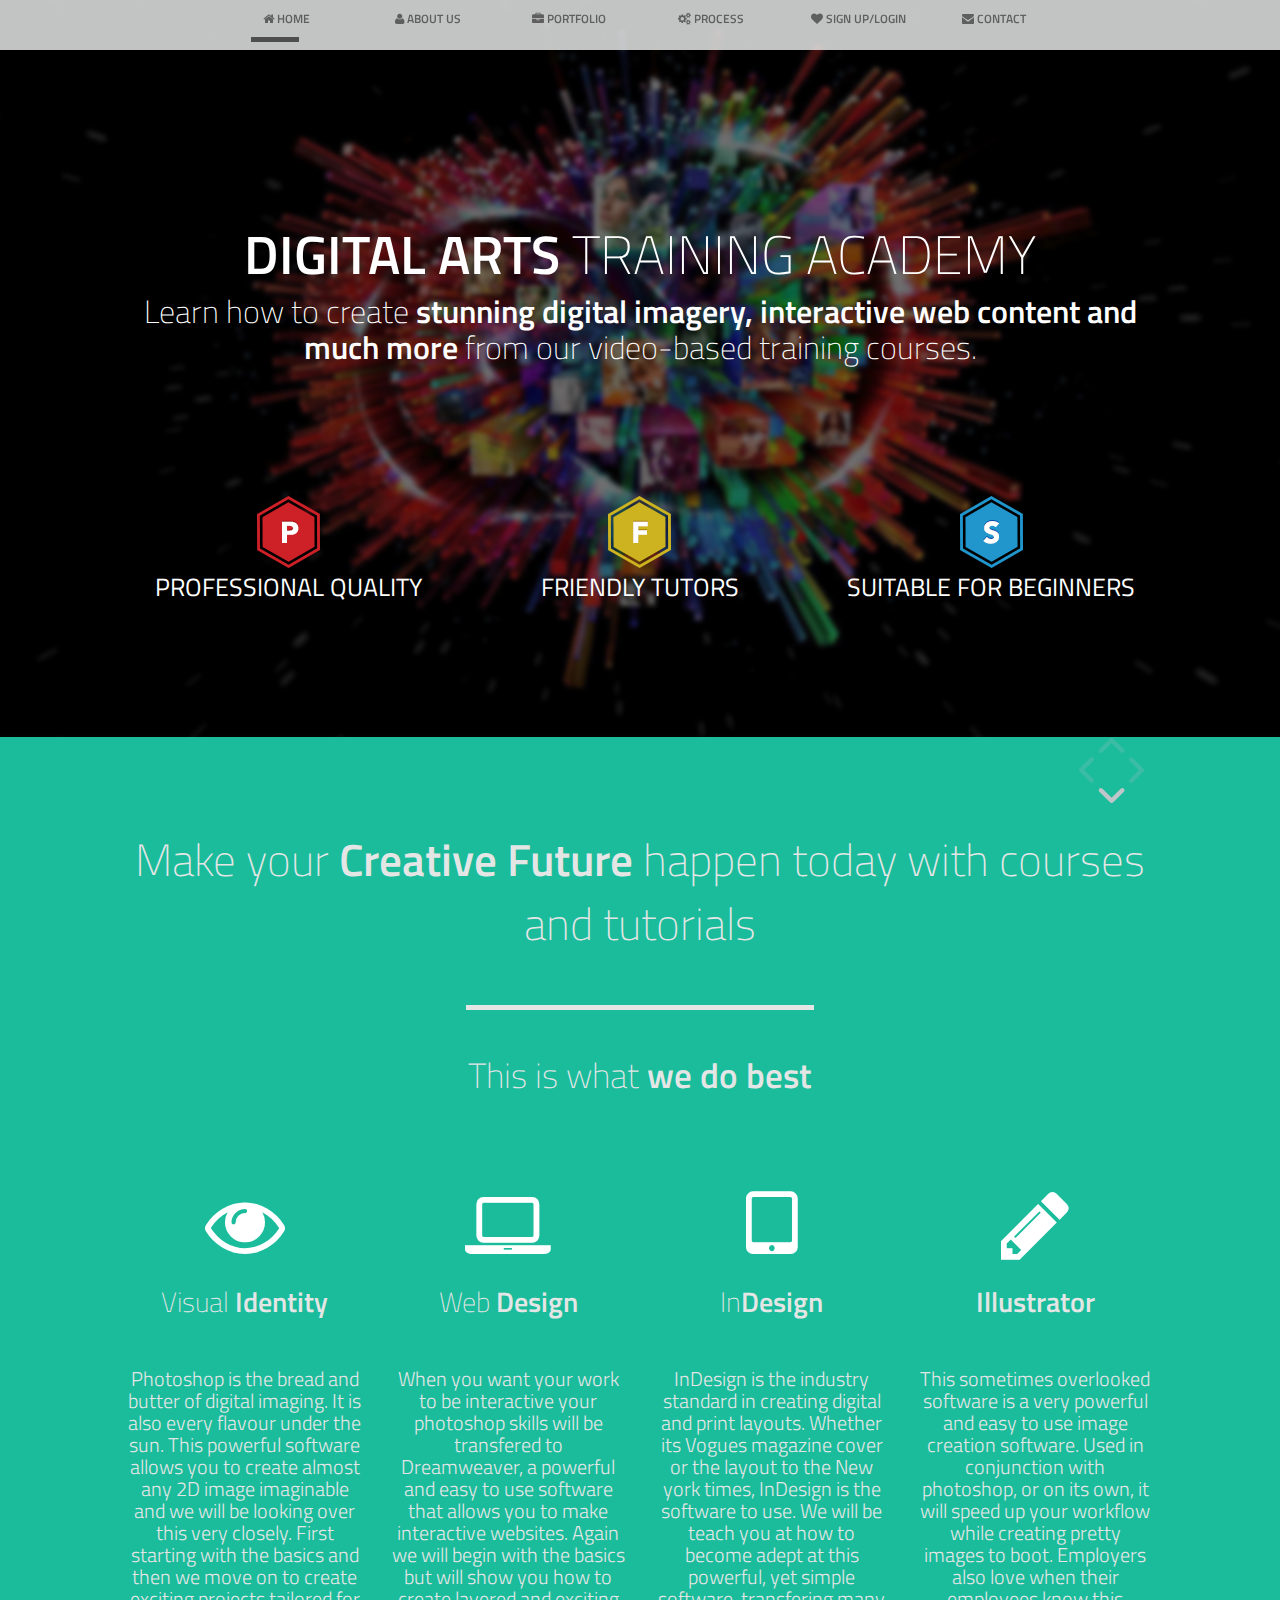
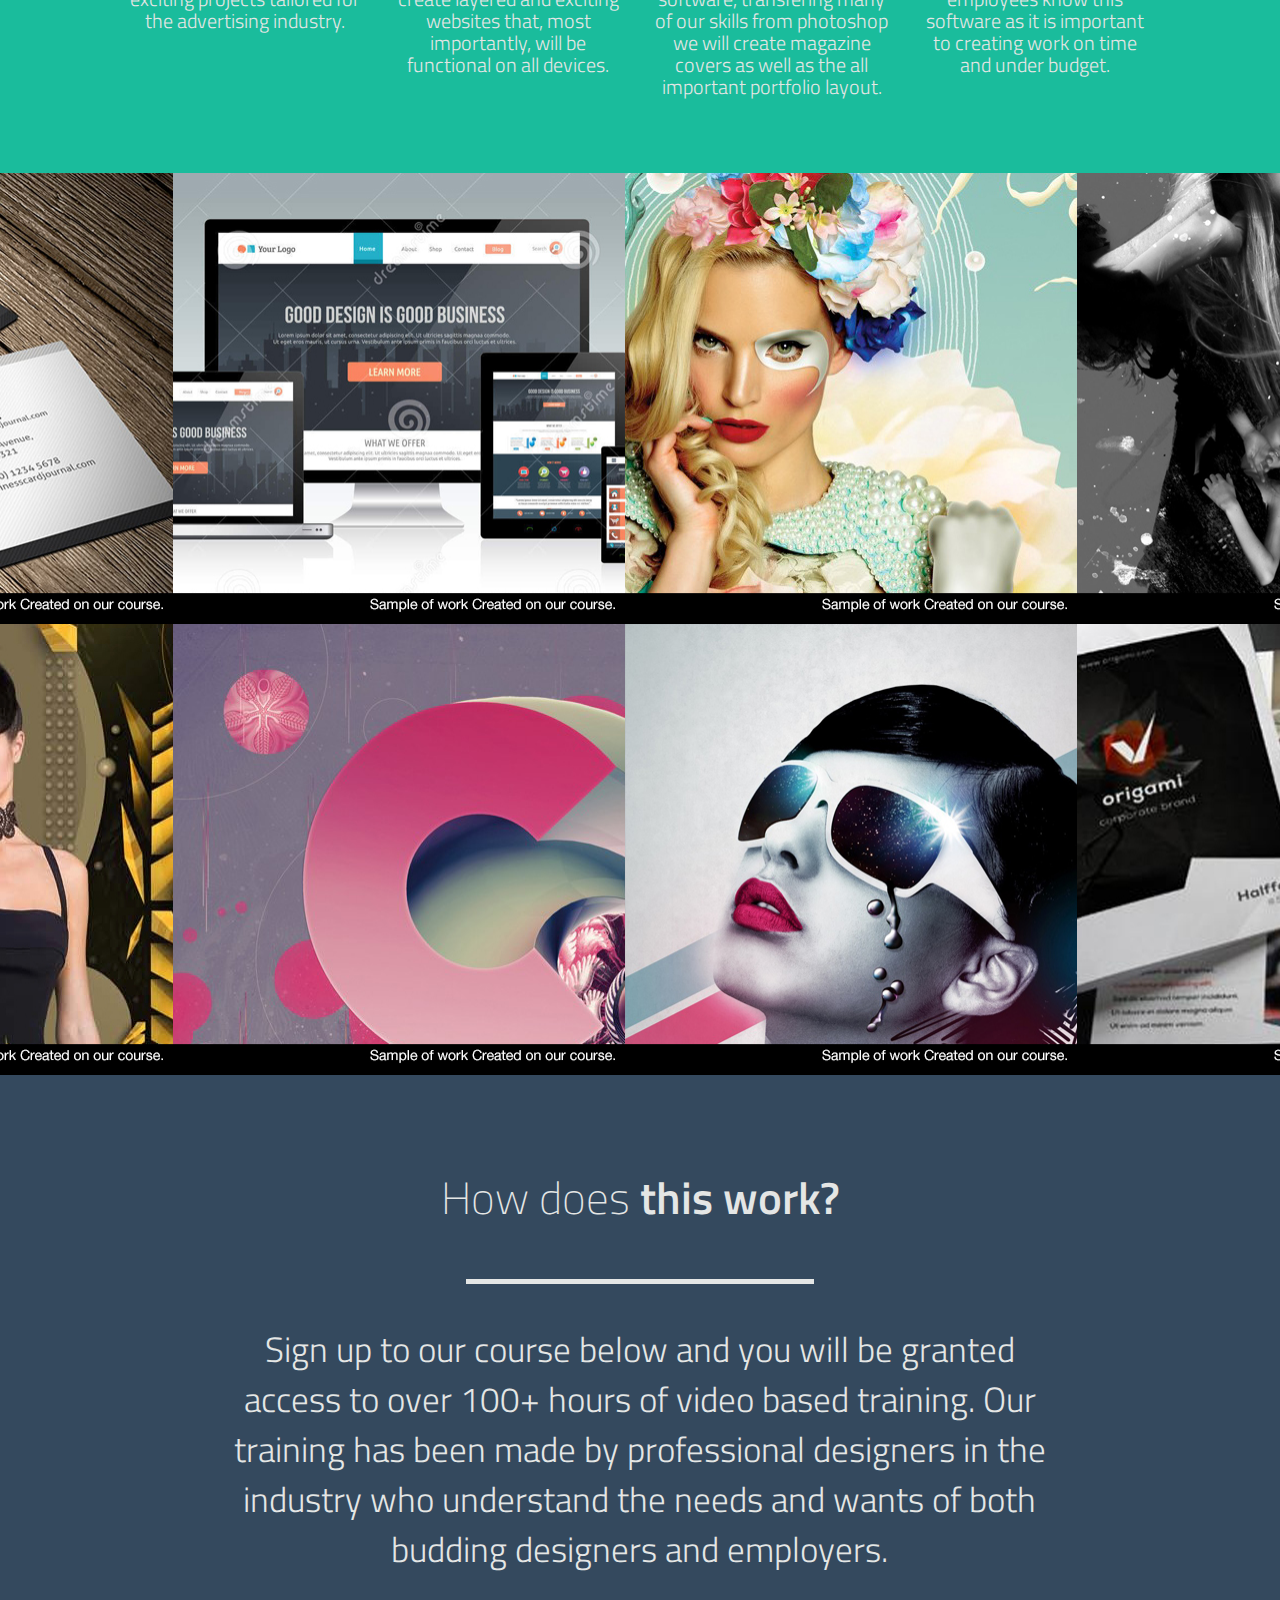
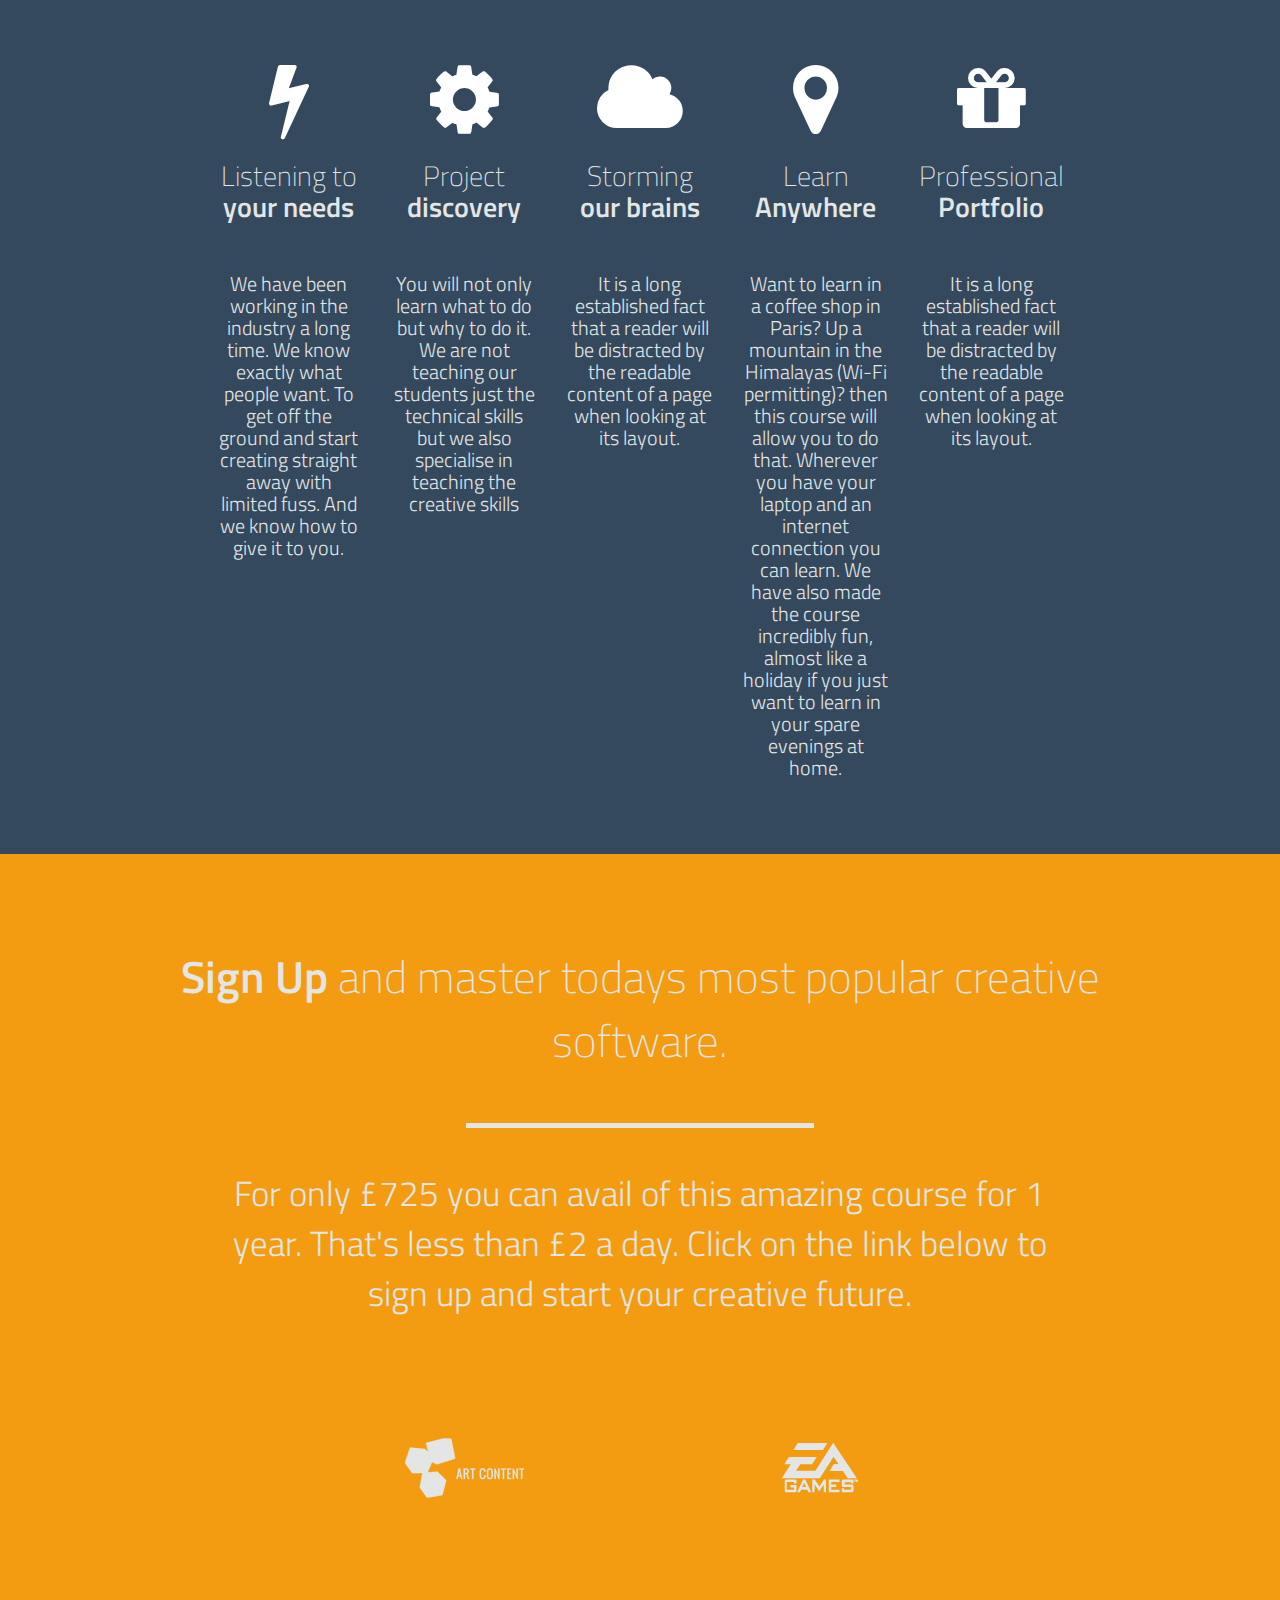
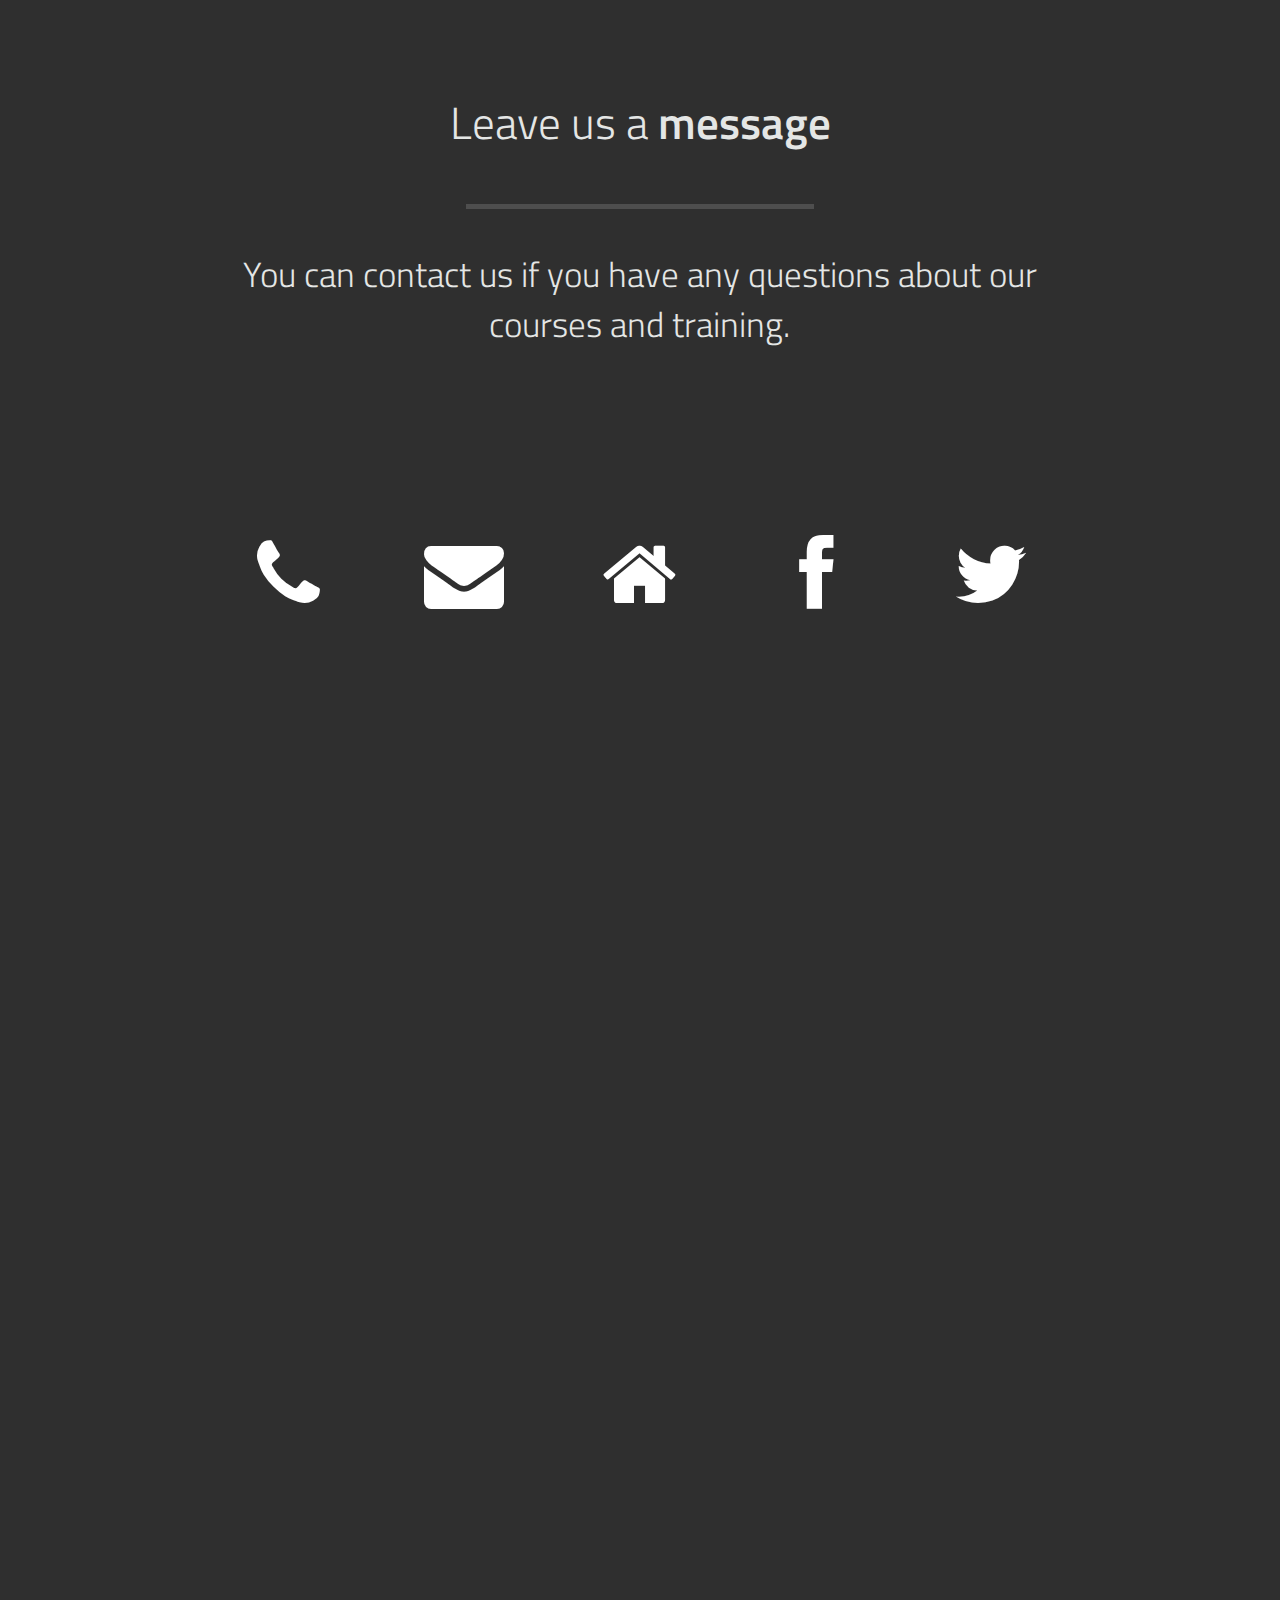
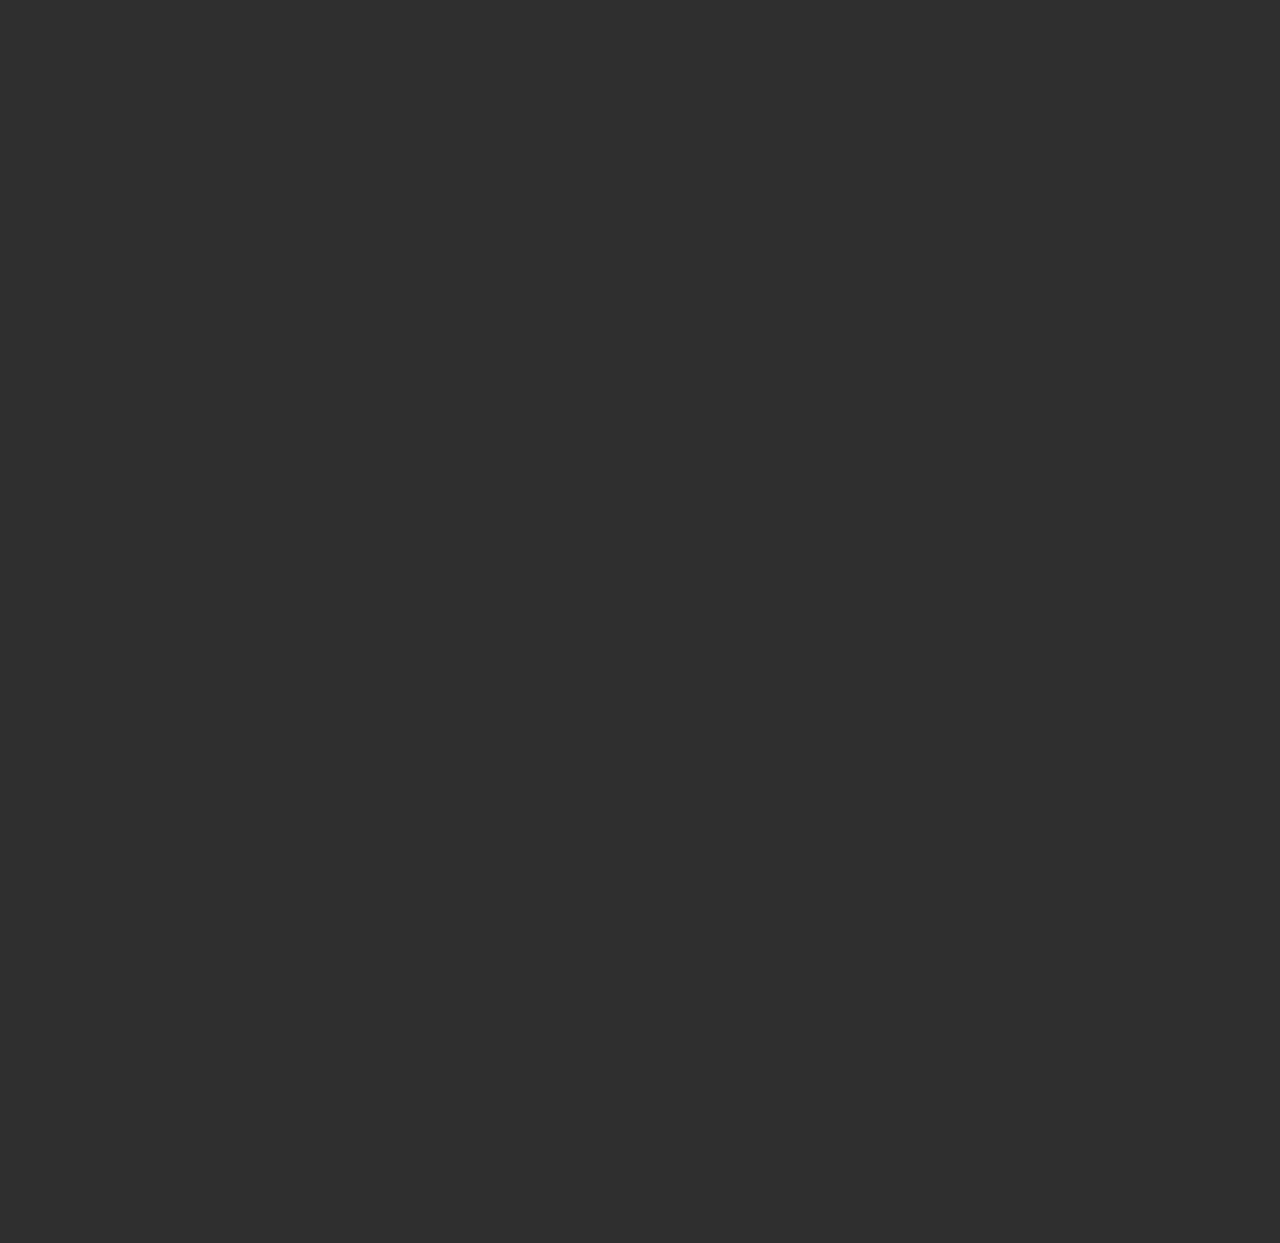
<file: index.html>
<!doctype html>
<html>
<head lang="en">
	<meta charset="utf-8">
	<meta name="viewport" content="width=device-width, initial-scale=1, maximum-scale=1, user-scalable=no">
	
	<title>Digital Arts Training Academy</title> 
	<meta name="description" content="BlackTie.co - Free Handsome Bootstrap Themes" />	    
	<meta name="keywords" content="themes, bootstrap, free, templates, bootstrap 3, freebie,">
	<meta property="og:title" content="">

	<link rel="stylesheet" type="text/css" href="css/bootstrap.min.css">
	<link rel="stylesheet" href="fancybox/jquery.fancybox-v=2.1.5.css" type="text/css" media="screen">
    <link rel="stylesheet" href="css/font-awesome.min.css" rel="stylesheet">
	
	<link rel="stylesheet" type="text/css" href="css/style.css">	
	
	<link href='http://fonts.googleapis.com/css?family=Titillium+Web:400,600,300,200&subset=latin,latin-ext' rel='stylesheet' type='text/css'>
	
	
	<link rel="prefetch" href="images/zoom.png">
		
</head>

<body>
	<div class="navbar navbar-fixed-top" data-activeslide="1">
		<div class="container">
		
			<!-- .navbar-toggle is used as the toggle for collapsed navbar content -->
			<button type="button" class="navbar-toggle" data-toggle="collapse" data-target=".navbar-responsive-collapse">
				<span class="icon-bar"></span>
				<span class="icon-bar"></span>
				<span class="icon-bar"></span>
			</button>
			
			
			<div class="nav-collapse collapse navbar-responsive-collapse">
				<ul class="nav row">
					<li data-slide="1" class="col-12 col-sm-2"><a id="menu-link-1" href="#slide-1" title="Next Section"><span class="icon icon-home"></span> <span class="text">HOME</span></a></li>
					<li data-slide="2" class="col-12 col-sm-2"><a id="menu-link-2" href="#slide-2" title="Next Section"><span class="icon icon-user"></span> <span class="text">ABOUT US</span></a></li>
					<li data-slide="3" class="col-12 col-sm-2"><a id="menu-link-3" href="#slide-3" title="Next Section"><span class="icon icon-briefcase"></span> <span class="text">PORTFOLIO</span></a></li>
					<li data-slide="4" class="col-12 col-sm-2"><a id="menu-link-4" href="#slide-4" title="Next Section"><span class="icon icon-gears"></span> <span class="text">PROCESS</span></a></li>
					<li data-slide="5" class="col-12 col-sm-2"><a id="menu-link-5" href="#slide-5" title="Next Section"><span class="icon icon-heart"></span> <span class="text">SIGN UP/LOGIN</span></a></li>
					<li data-slide="6" class="col-12 col-sm-2"><a id="menu-link-6" href="#slide-6" title="Next Section"><span class="icon icon-envelope"></span> <span class="text">CONTACT</span></a></li>
				</ul>
				<div class="row">
					<div class="col-sm-2 active-menu"></div>
				</div>
			</div><!-- /.nav-collapse -->
		</div><!-- /.container -->
	</div><!-- /.navbar -->
	
	
	<!-- === Arrows === -->
	<div id="arrows">
		<div id="arrow-up" class="disabled"></div>
		<div id="arrow-down"></div>
		<div id="arrow-left" class="disabled visible-lg"></div>
		<div id="arrow-right" class="disabled visible-lg"></div>
	</div><!-- /.arrows -->
	
	
	<!-- === MAIN Background === -->
	<div class="slide story" id="slide-1" data-slide="1">
		<div class="container">
			<div id="home-row-1" class="row clearfix">
				<div class="col-12">
					<h1 class="font-semibold">DIGITAL ARTS <span class="font-thin">TRAINING
			      ACADEMY</span></h1>
					<h4 class="font-thin">Learn how to create <span class="font-semibold">stunning digital imagery, interactive web content and much more</span> from our video-based training courses.</h4>
					<br>
					<br>
				</div><!-- /col-12 -->
			</div><!-- /row -->
			<div id="home-row-2" class="row clearfix">
				<div class="col-12 col-sm-4"><div class="home-hover navigation-slide" data-slide="4"><img src="images/s02.png"></div>
				<span>PROFESSIONAL QUALITY</span></div>
				<div class="col-12 col-sm-4"><div class="home-hover navigation-slide" data-slide="3"><img src="images/s01.png"></div>
				<span>FRIENDLY TUTORS</span></div>
				<div class="col-12 col-sm-4"><div class="home-hover navigation-slide" data-slide="5"><img src="images/s03.png"></div>
				<span>SUITABLE FOR BEGINNERS</span></div>
			</div><!-- /row -->
		</div><!-- /container -->
	</div><!-- /slide1 -->
	
	<!-- === Slide 2 === -->
	<div class="slide story" id="slide-2" data-slide="2">
		<div class="container">
			<div class="row title-row">
				<div class="col-12 font-thin">Make your   <span class="font-semibold">Creative Future</span> happen today with courses and tutorials</div>
			</div><!-- /row -->
			<div class="row line-row">
				<div class="hr">&nbsp;</div>
			</div><!-- /row -->
			<div class="row subtitle-row">
				<div class="col-12 font-thin">This is what <span class="font-semibold">we do best</span></div>
			</div><!-- /row -->
			<div class="row content-row">
				<div class="col-12 col-lg-3 col-sm-6">
					<p><i class="icon icon-eye-open"></i></p>
					<h2 class="font-thin">Visual <span class="font-semibold">Identity</span></h2>
					<h4 class="font-thin">Photoshop is the bread and butter of digital imaging. It is also every flavour under the sun. This powerful software allows you to create almost any 2D image imaginable and we will be looking over this very closely. First starting with the basics and then we move on to create exciting projects tailored for the advertising industry.</h4>
				</div><!-- /col12 -->
				<div class="col-12 col-lg-3 col-sm-6">
					<p><i class="icon icon-laptop"></i></p>
					<h2 class="font-thin">Web <span class="font-semibold">Design</span></h2>
					<h4 class="font-thin">When you want your work to be interactive your photoshop skills will be transfered to Dreamweaver, a powerful and easy to use software that allows you to make interactive websites. Again we will begin with the basics but will show you how to create layered and exciting websites that, most importantly, will be functional on all devices.</h4>
				</div><!-- /col12 -->
				<div class="col-12 col-lg-3 col-sm-6">
					<p><i class="icon icon-tablet"></i></p>
					<h2 class="font-thin">In<span class="font-semibold">Design</span></h2>
					<h4 class="font-thin">InDesign is the industry standard in creating digital and print layouts. Whether its Vogues magazine cover or the layout to the New york times, InDesign is the software to use. We will be teach you at how to become adept at this powerful, yet simple software, transfering many of our skills from photoshop we will create magazine covers as well as the all important portfolio layout.</h4>
				</div><!-- /col12 -->
				<div class="col-12 col-lg-3 col-sm-6">
					<p><i class="icon icon-pencil"></i></p>
					<h2 class="font-semibold">Illustrator</h2>
					<h4 class="font-thin">This sometimes overlooked software is a very powerful and easy to use image creation software. Used in conjunction with photoshop, or on its own, it will speed up your workflow while creating pretty images to boot. Employers also love when their employees know this software as it is important to creating work on time and under budget.</h4>
				</div><!-- /col12 -->
			</div><!-- /row -->
		</div><!-- /container -->
	</div><!-- /slide2 -->
	
	<!-- === SLide 3 - Portfolio -->
	<div class="slide story" id="slide-3" data-slide="3">
		<div class="row">
			<div class="col-12 col-sm-6 col-lg-2"><a data-fancybox-group="portfolio" class="fancybox" href="images/portfolio/p01-large.jpg"><img class="thumb" src="images/portfolio/p01-small.jpg" alt=""></a></div>
			<div class="col-12 col-sm-6 col-lg-2"><a data-fancybox-group="portfolio" class="fancybox" href="images/portfolio/p02-large.jpg"><img class="thumb" src="images/portfolio/p02-small.jpg" alt=""></a></div>
			<div class="col-12 col-sm-6 col-lg-2"><a data-fancybox-group="portfolio" class="fancybox" href="images/portfolio/p09-large.jpg"><img class="thumb" src="images/portfolio/p09-small.jpg" alt=""></a></div>
			<div class="col-12 col-sm-6 col-lg-2"><a data-fancybox-group="portfolio" class="fancybox" href="images/portfolio/p010-large.jpg"><img class="thumb" src="images/portfolio/p10-small.jpg" alt=""></a></div>
			<div class="col-12 col-sm-6 col-lg-2"><a data-fancybox-group="portfolio" class="fancybox" href="images/portfolio/p05-large.jpg"><img class="thumb" src="images/portfolio/p05-small.jpg" alt=""></a></div>
			<div class="col-12 col-sm-6 col-lg-2"><a data-fancybox-group="portfolio" class="fancybox" href="images/portfolio/p06-large.jpg"><img class="thumb" src="images/portfolio/p06-small.jpg" alt=""></a></div>
			<div class="col-12 col-sm-6 col-lg-2"><a data-fancybox-group="portfolio" class="fancybox" href="images/portfolio/p07-large.jpg"><img class="thumb" src="images/portfolio/p07-small.jpg" alt=""></a></div>
			<div class="col-12 col-sm-6 col-lg-2"><a data-fancybox-group="portfolio" class="fancybox" href="images/portfolio/p08-large.jpg"><img class="thumb" src="images/portfolio/p08-small.jpg" alt=""></a></div>
			<div class="col-12 col-sm-6 col-lg-2"><a data-fancybox-group="portfolio" class="fancybox" href="images/portfolio/p03-large.jpg"><img class="thumb" src="images/portfolio/p03-small.jpg" alt=""></a></div>
			<div class="col-12 col-sm-6 col-lg-2"><a data-fancybox-group="portfolio" class="fancybox" href="images/portfolio/p04-large.jpg"><img class="thumb" src="images/portfolio/p04-small.jpg" alt=""></a></div>
			<div class="col-12 col-sm-6 col-lg-2"><a data-fancybox-group="portfolio" class="fancybox" href="images/portfolio/p11-large.jpg"><img class="thumb" src="images/portfolio/p11-small.jpg" alt=""></a></div>
			<div class="col-12 col-sm-6 col-lg-2"><a data-fancybox-group="portfolio" class="fancybox" href="images/portfolio/p12-large.jpg"><img class="thumb" src="images/portfolio/p12-small.jpg" alt=""></a></div>
		</div><!-- /row -->
	</div><!-- /slide3 -->
	
	<!-- === Slide 4 - Process === -->
	<div class="slide story" id="slide-4" data-slide="4">
		<div class="container">
			<div class="row title-row">
				<div class="col-12 font-thin">How does <span class="font-semibold">this work?</span></div>
			</div><!-- /row -->
			<div class="row line-row">
				<div class="hr">&nbsp;</div>
			</div><!-- /row -->
			<div class="row subtitle-row">
				<div class="col-sm-1 hidden-sm">&nbsp;</div>
				<div class="col-12 col-sm-10 font-light">Sign up to our course below and you will be granted access to over 100+ hours of video based training. Our training has been made by professional designers in the industry who understand the needs and wants of both budding designers and employers.</div>
				<div class="col-sm-1 hidden-sm">&nbsp;</div>
			</div><!-- /row -->
			<div class="row content-row">
				<div class="col-sm-1 hidden-sm">&nbsp;</div>
				<div class="col-12 col-sm-2">
					<p><i class="icon icon-bolt"></i></p>
					<h2 class="font-thin">Listening to<br><span class="font-semibold" >your needs</span></h2>
					<h4 class="font-thin">We have been working in the industry a long time. We know exactly what people want. To get off the ground and start creating straight away with limited fuss. And we know how to give it to you. </h4>
				</div><!-- /col12 -->
				<div class="col-12 col-sm-2">
					<p><i class="icon icon-cog"></i></p>
					<h2 class="font-thin">Project<br><span class="font-semibold">discovery</span></h2>
					<h4 class="font-thin">You will not only learn what to do but why to do it. We are not teaching our students just the technical skills but we also specialise in teaching the creative skills</h4>
				</div><!-- /col12 -->
				<div class="col-12 col-sm-2">
					<p><i class="icon icon-cloud"></i></p>
					<h2 class="font-thin">Storming<br><span class="font-semibold">our brains</span></h2>
					<h4 class="font-thin">It is a long established fact that a reader will be distracted by the readable content of a page when looking at its layout.</h4>
				</div><!-- /col12 -->
				<div class="col-12 col-sm-2">
					<p><i class="icon icon-map-marker"></i></p>
					<h2 class="font-thin">Learn<br><span class="font-semibold">Anywhere</span></h2>
					<h4 class="font-thin">Want to learn in a coffee shop in Paris? Up a mountain in the Himalayas (Wi-Fi permitting)? then this course will allow you to do that. Wherever you have your laptop and an internet connection you can learn. We have also made the course incredibly fun, almost like a holiday if you just want to learn in your spare evenings at home.</h4>
				</div><!-- /col12 -->
				<div class="col-12 col-sm-2">
					<p><i class="icon icon-gift"></i></p>
					<h2 class="font-thin">Professional<br>
					  <span class="font-semibold">Portfolio</span></h2>
					<h4 class="font-thin">It is a long established fact that a reader will be distracted by the readable content of a page when looking at its layout.</h4>
				</div><!-- /col12 -->
				<div class="col-sm-1 hidden-sm">&nbsp;</div>
			</div><!-- /row -->
		</div><!-- /container -->
	</div><!-- /slide4 -->
	
	<!-- === Slide 5 === -->
	<div class="slide story" id="slide-5" data-slide="5">
		<div class="container">
			<div class="row title-row">
				<div class="col-12 font-thin"><span class="font-semibold">Sign Up</span> and master todays most popular creative software.</div>
			</div><!-- /row -->
			<div class="row line-row">
				<div class="hr">&nbsp;</div>
			</div><!-- /row -->
			<div class="row subtitle-row">
				<div class="col-sm-1 hidden-sm">&nbsp;</div>
				<div class="col-12 col-sm-10 font-light">For only £725 you can avail of this amazing course for 1 year. That's less than £2 a day. Click on the link below to sign up and start your creative future.</div>
				<div class="col-sm-1 hidden-sm">&nbsp;</div>
			</div><!-- /row -->
			<div class="row content-row">
				<div class="col-1 col-sm-1 hidden-sm">&nbsp;</div>
				<div class="col-12 col-sm-2"></div>
				<div class="col-12 col-sm-2"><img src="images/client02.png" alt=""></div>
				<div class="col-12 col-sm-2"></div>
				<div class="col-12 col-sm-2"><img src="images/client04.png" alt=""></div>
				<div class="col-12 col-sm-2"></div>
				<div class="col-1 col-sm-1 hidden-sm">&nbsp;</div>
			</div><!-- /row -->
		</div><!-- /container -->
	</div><!-- /slide5 -->
	
	<!-- === Slide 6 / Contact === -->
	<div class="slide story" id="slide-6" data-slide="6">
		<div class="container">
			<div class="row title-row">
				<div class="col-12 font-light">Leave us a <span class="font-semibold">message</span></div>
			</div><!-- /row -->
			<div class="row line-row">
				<div class="hr">&nbsp;</div>
			</div><!-- /row -->
			<div class="row subtitle-row">
				<div class="col-sm-1 hidden-sm">&nbsp;</div>
				<div class="col-12 col-sm-10 font-light">You can contact us if you have any questions about our courses and training.</div>
				<div class="col-sm-1 hidden-sm">&nbsp;</div>
			</div><!-- /row -->
			<div id="contact-row-4" class="row">
				<div class="col-sm-1 hidden-sm">&nbsp;</div>
				<div class="col-12 col-sm-2 with-hover-text">
					<p><a target="_blank" href="#"><i class="icon icon-phone"></i></a></p>
					<span class="hover-text font-light ">+44 4839-4343</span></a>
				</div><!-- /col12 -->
				<div class="col-12 col-sm-2 with-hover-text">
					<p><a target="_blank" href="#"><i class="icon icon-envelope"></i></a></p>
					<span class="hover-text font-light ">munter@blacktie.co</span></a>
				</div><!-- /col12 -->
				<div class="col-12 col-sm-2 with-hover-text">
					<p><a target="_blank" href="#"><i class="icon icon-home"></i></a></p>
					<span class="hover-text font-light ">London, England<br>zip code 98443</span></a>
				</div><!-- /col12 -->
				<div class="col-12 col-sm-2 with-hover-text">
					<p><a target="_blank" href="#"><i class="icon icon-facebook"></i></a></p>
					<span class="hover-text font-light ">facebook/blacktie_co</span></a>
				</div><!-- /col12 -->
				<div class="col-12 col-sm-2 with-hover-text">
					<p><a target="_blank" href="#"><i class="icon icon-twitter"></i></a></p>
					<span class="hover-text font-light ">@BlackTie_co</span></a>
				</div><!-- /col12 -->
				<div class="col-sm-1 hidden-sm">&nbsp;</div>
			</div><!-- /row -->
		</div><!-- /container -->
	</div><!-- /Slide 6 -->
	
</body>

	<!-- SCRIPTS -->
	<script src="js/html5shiv.js"></script>
	<script src="js/jquery-1.10.2.min.js"></script>
	<script src="js/jquery-migrate-1.2.1.min.js"></script>
	<script src="js/bootstrap.min.js"></script>
	<script src="js/jquery.easing.1.3.js"></script>
	<script type="text/javascript" src="fancybox/jquery.fancybox.pack-v=2.1.5.js"></script>
	<script src="js/script.js"></script>
	
	<!-- fancybox init -->
	<script>
	$(document).ready(function(e) {
		var lis = $('.nav > li');
		menu_focus( lis[0], 1 );
		
		$(".fancybox").fancybox({
			padding: 10,
			helpers: {
				overlay: {
					locked: false
				}
			}
		});
	
	});
	</script>

</html>
</file>
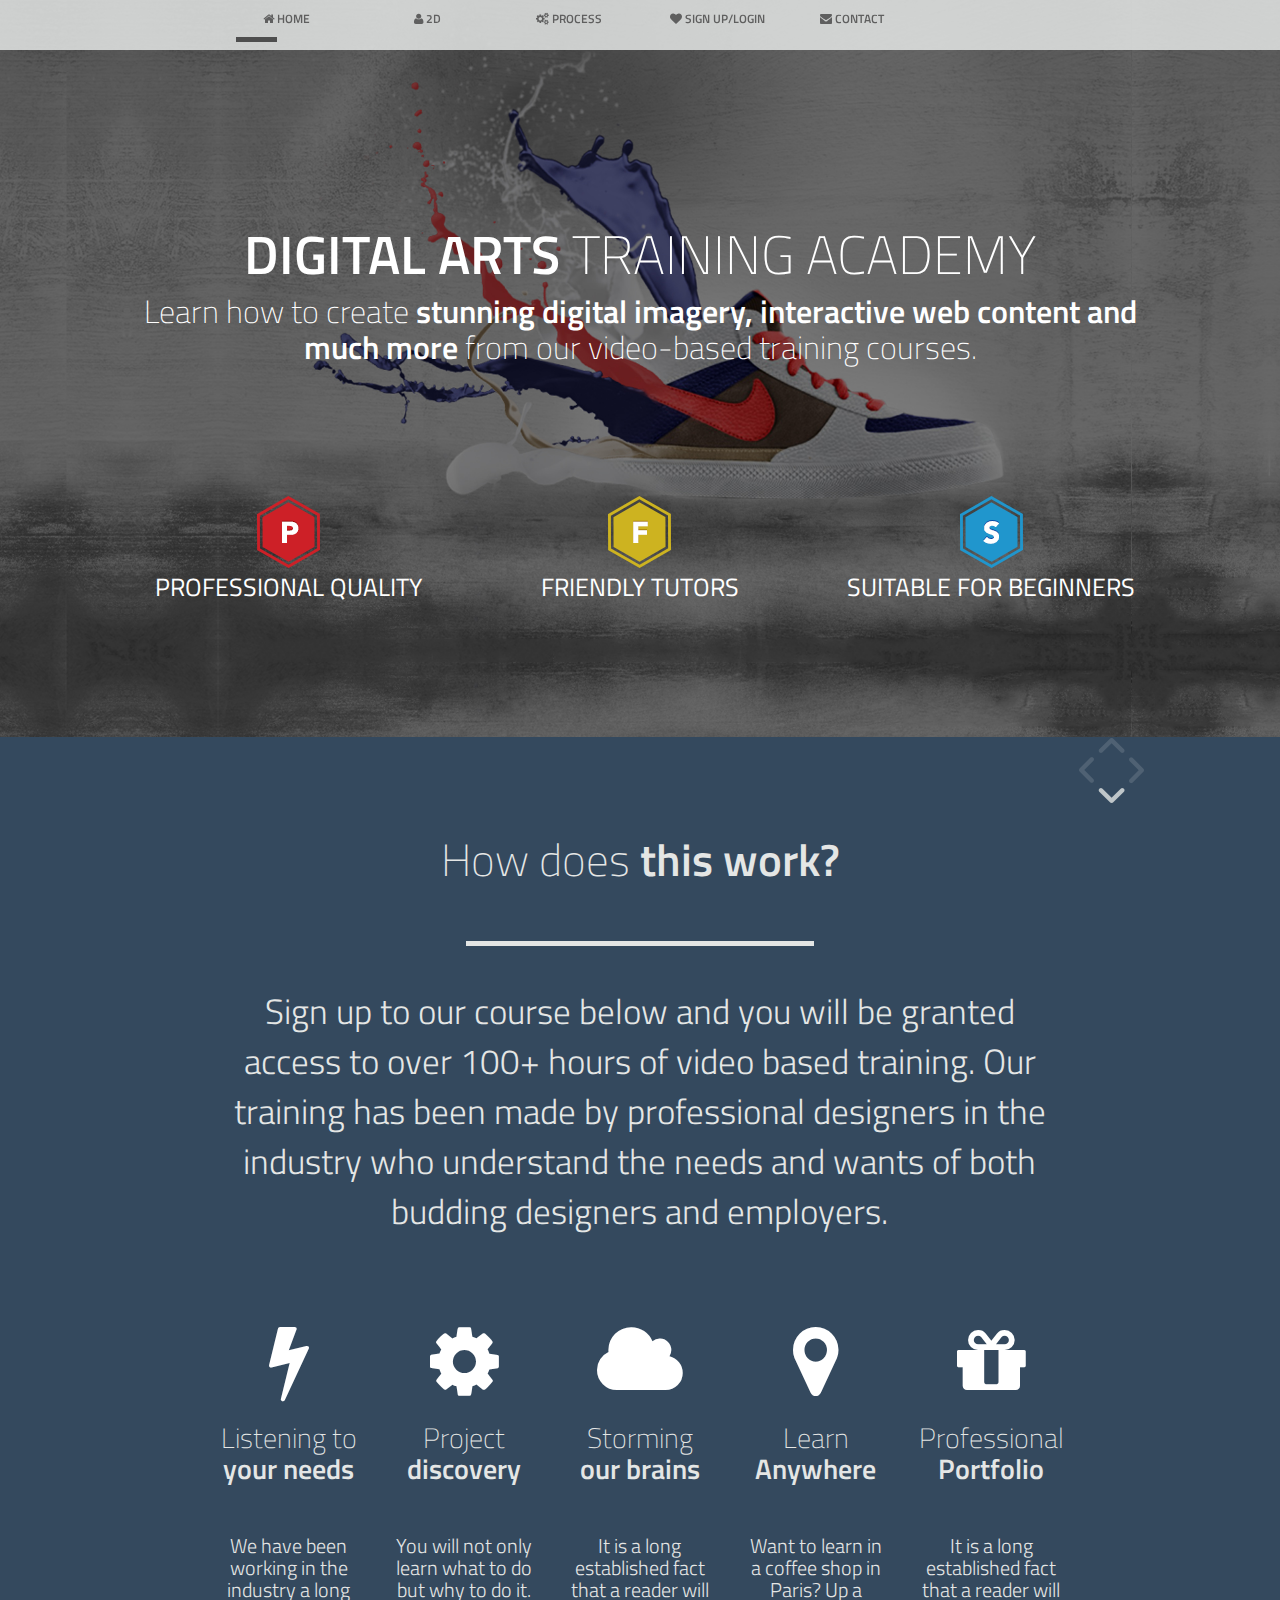
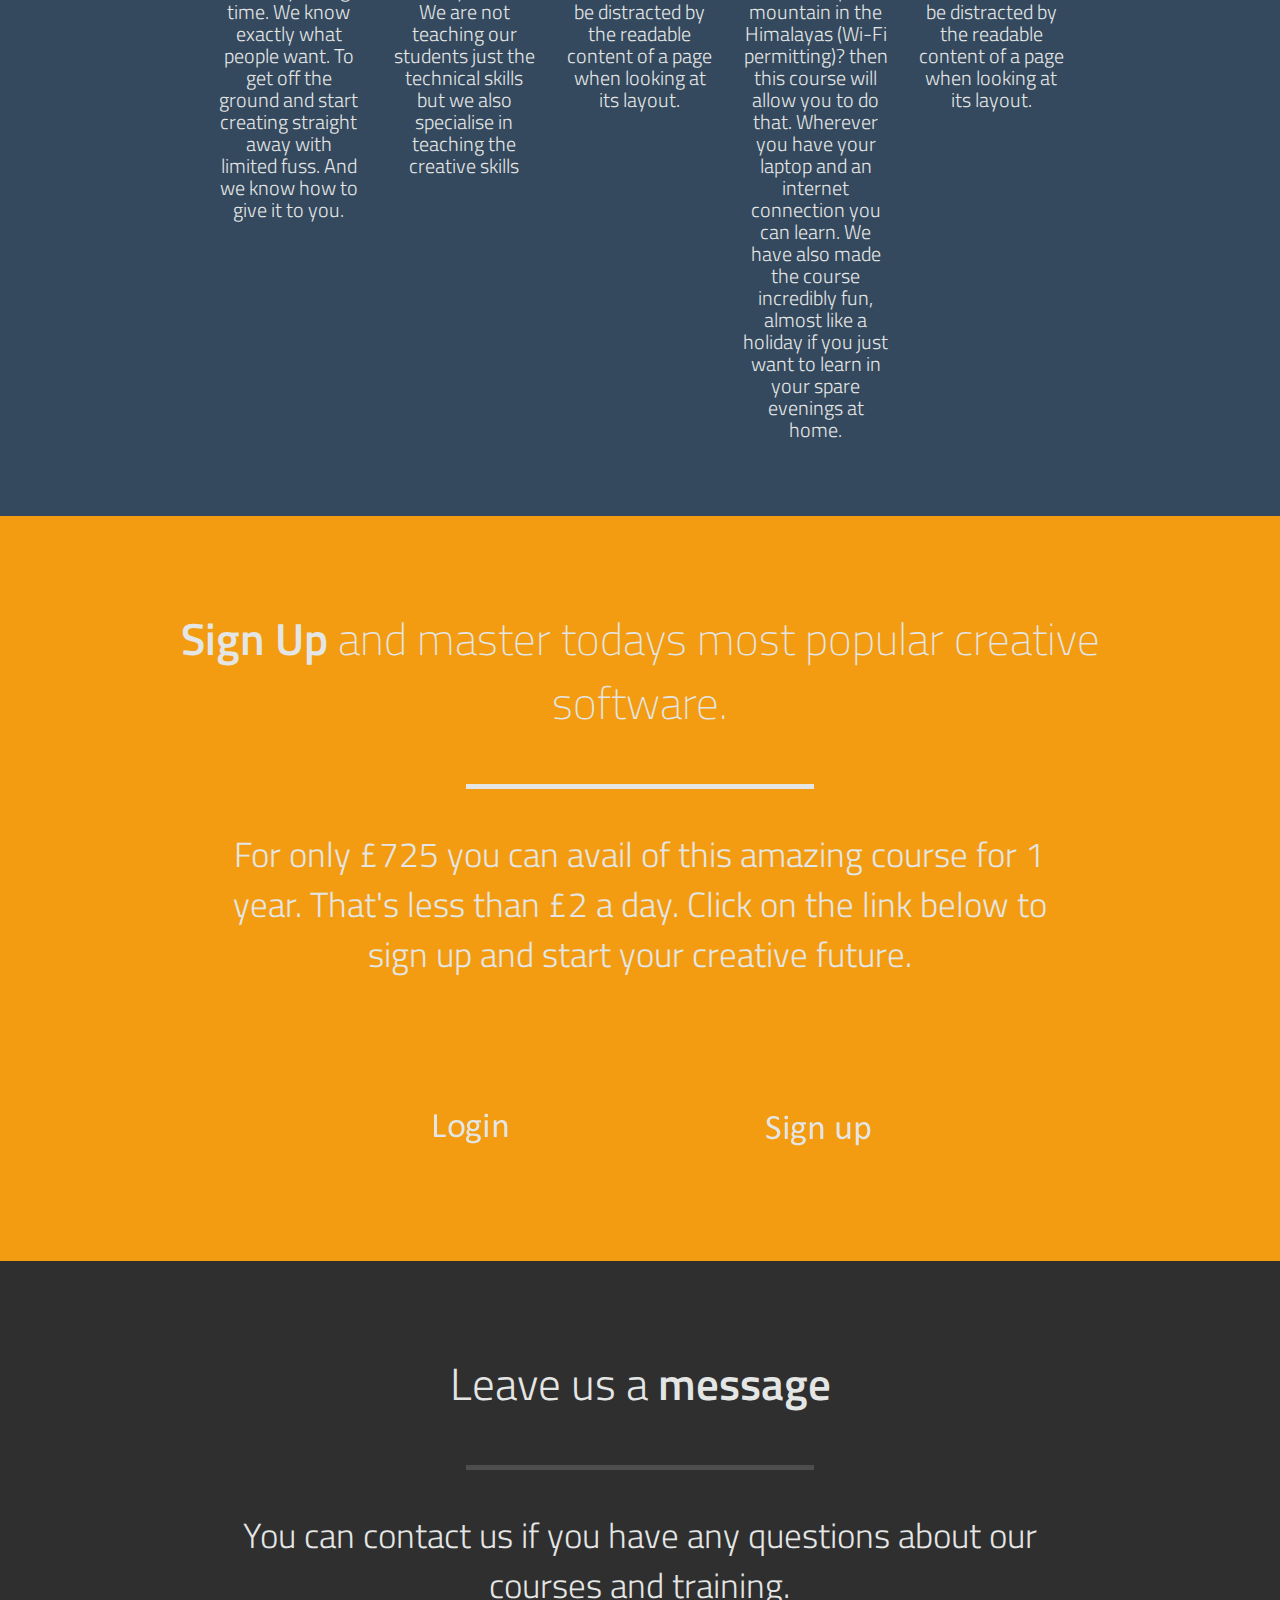
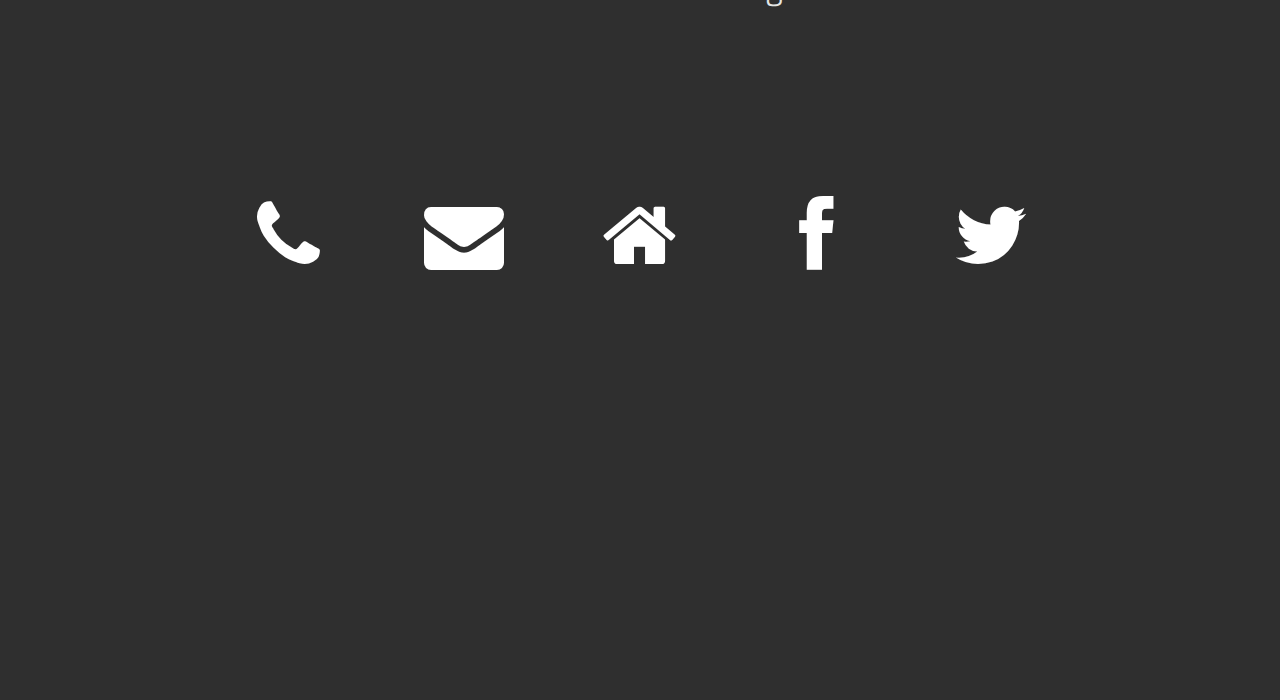
<file: 2D/2D.html>
<!doctype html>
<html>
<head lang="en">
	<meta charset="utf-8">
	<meta name="viewport" content="width=device-width, initial-scale=1, maximum-scale=1, user-scalable=no">
	
	<title>2D | Digital Arts Training Academy</title> 
	<meta name="description" content="BlackTie.co - Free Handsome Bootstrap Themes" />	    
	<meta name="keywords" content="themes, bootstrap, free, templates, bootstrap 3, freebie,">
	<meta property="og:title" content="">

	<link rel="stylesheet" type="text/css" href="css/bootstrap.min.css">
	<link rel="stylesheet" href="fancybox/jquery.fancybox-v=2.1.5.css" type="text/css" media="screen">
    <link rel="stylesheet" href="css/font-awesome.min.css" rel="stylesheet">
	
	<link rel="stylesheet" type="text/css" href="css/style.css">	
	
	<link href='http://fonts.googleapis.com/css?family=Titillium+Web:400,600,300,200&subset=latin,latin-ext' rel='stylesheet' type='text/css'>
	
	
	<link rel="prefetch" href="images/zoom.png">
		
</head>

<body>
	<div class="navbar navbar-fixed-top" data-activeslide="1">
		<div class="container">
		
			<!-- .navbar-toggle is used as the toggle for collapsed navbar content -->
			<button type="button" class="navbar-toggle" data-toggle="collapse" data-target=".navbar-responsive-collapse">
				<span class="icon-bar"></span>
				<span class="icon-bar"></span>
				<span class="icon-bar"></span>
			</button>
			
			
			<div class="nav-collapse collapse navbar-responsive-collapse">
				<ul class="nav row">
					<li data-slide="1" class="col-12 col-sm-2"><a id="menu-link-1" href="index.html" title="Next Section"><span class="icon icon-home"></span> <span class="text">HOME</span></a></li>
					<li data-slide="2" class="col-12 col-sm-2"><a id="menu-link-2" href="#slide-1" title="Next Section"><span class="icon icon-user"></span> <span class="text">2D</span></a></li>
					<li data-slide="4" class="col-12 col-sm-2"><a id="menu-link-4" href="#slide-4" title="Next Section"><span class="icon icon-gears"></span> <span class="text">PROCESS</span></a></li>
					<li data-slide="5" class="col-12 col-sm-2"><a id="menu-link-5" href="#slide-5" title="Next Section"><span class="icon icon-heart"></span> <span class="text">SIGN UP/LOGIN</span></a></li>
					<li data-slide="6" class="col-12 col-sm-2"><a id="menu-link-6" href="#slide-6" title="Next Section"><span class="icon icon-envelope"></span> <span class="text">CONTACT</span></a></li>
				</ul>
				<div class="row">
				  <div class="col-sm-2 active-menu"></div>
				</div>
			</div><!-- /.nav-collapse -->
		</div><!-- /.container -->
	</div><!-- /.navbar -->
	
	
	<!-- === Arrows === -->
	<div id="arrows">
		<div id="arrow-up" class="disabled"></div>
		<div id="arrow-down"></div>
		<div id="arrow-left" class="disabled visible-lg"></div>
		<div id="arrow-right" class="disabled visible-lg"></div>
	</div><!-- /.arrows -->
	
	
	<!-- === MAIN Background === -->
	<div class="slide story" id="slide-1" data-slide="1">
		<div class="container">
			<div id="home-row-1" class="row clearfix">
				<div class="col-12">
					<h1 class="font-semibold">DIGITAL ARTS <span class="font-thin">TRAINING
			      ACADEMY</span></h1>
					<h4 class="font-thin">Learn how to create <span class="font-semibold">stunning digital imagery, interactive web content and much more</span> from our video-based training courses.</h4>
					<br>
					<br>
				</div><!-- /col-12 -->
			</div><!-- /row -->
			<div id="home-row-2" class="row clearfix">
				<div class="col-12 col-sm-4"><div class="home-hover navigation-slide" data-slide="4"><img src="images/s02.png"></div>
				<span>PROFESSIONAL QUALITY</span></div>
				<div class="col-12 col-sm-4"><div class="home-hover navigation-slide" data-slide="3"><img src="images/s01.png"></div>
				<span>FRIENDLY TUTORS</span></div>
				<div class="col-12 col-sm-4"><div class="home-hover navigation-slide" data-slide="5"><img src="images/s03.png"></div>
				<span>SUITABLE FOR BEGINNERS</span></div>
			</div><!-- /row -->
		</div><!-- /container -->
	</div><!-- /slide1 -->
	
	<!-- === Slide 2 === -->
	
	
	<!-- === SLide 3 - Portfolio -->
	
	
	<!-- === Slide 4 - Process === -->
	<div class="slide story" id="slide-4" data-slide="4">
		<div class="container">
			<div class="row title-row">
				<div class="col-12 font-thin">How does <span class="font-semibold">this work?</span></div>
			</div><!-- /row -->
			<div class="row line-row">
				<div class="hr">&nbsp;</div>
			</div><!-- /row -->
			<div class="row subtitle-row">
				<div class="col-sm-1 hidden-sm">&nbsp;</div>
				<div class="col-12 col-sm-10 font-light">Sign up to our course below and you will be granted access to over 100+ hours of video based training. Our training has been made by professional designers in the industry who understand the needs and wants of both budding designers and employers.</div>
				<div class="col-sm-1 hidden-sm">&nbsp;</div>
			</div><!-- /row -->
			<div class="row content-row">
				<div class="col-sm-1 hidden-sm">&nbsp;</div>
				<div class="col-12 col-sm-2">
					<p><i class="icon icon-bolt"></i></p>
					<h2 class="font-thin">Listening to<br><span class="font-semibold" >your needs</span></h2>
					<h4 class="font-thin">We have been working in the industry a long time. We know exactly what people want. To get off the ground and start creating straight away with limited fuss. And we know how to give it to you. </h4>
				</div><!-- /col12 -->
				<div class="col-12 col-sm-2">
					<p><i class="icon icon-cog"></i></p>
					<h2 class="font-thin">Project<br><span class="font-semibold">discovery</span></h2>
					<h4 class="font-thin">You will not only learn what to do but why to do it. We are not teaching our students just the technical skills but we also specialise in teaching the creative skills</h4>
				</div><!-- /col12 -->
				<div class="col-12 col-sm-2">
					<p><i class="icon icon-cloud"></i></p>
					<h2 class="font-thin">Storming<br><span class="font-semibold">our brains</span></h2>
					<h4 class="font-thin">It is a long established fact that a reader will be distracted by the readable content of a page when looking at its layout.</h4>
				</div><!-- /col12 -->
				<div class="col-12 col-sm-2">
					<p><i class="icon icon-map-marker"></i></p>
					<h2 class="font-thin">Learn<br><span class="font-semibold">Anywhere</span></h2>
					<h4 class="font-thin">Want to learn in a coffee shop in Paris? Up a mountain in the Himalayas (Wi-Fi permitting)? then this course will allow you to do that. Wherever you have your laptop and an internet connection you can learn. We have also made the course incredibly fun, almost like a holiday if you just want to learn in your spare evenings at home.</h4>
				</div><!-- /col12 -->
				<div class="col-12 col-sm-2">
					<p><i class="icon icon-gift"></i></p>
					<h2 class="font-thin">Professional<br>
					  <span class="font-semibold">Portfolio</span></h2>
					<h4 class="font-thin">It is a long established fact that a reader will be distracted by the readable content of a page when looking at its layout.</h4>
				</div><!-- /col12 -->
				<div class="col-sm-1 hidden-sm">&nbsp;</div>
			</div><!-- /row -->
		</div><!-- /container -->
	</div><!-- /slide4 -->
	
	<!-- === Slide 5 === -->
	<div class="slide story" id="slide-5" data-slide="5">
		<div class="container">
			<div class="row title-row">
				<div class="col-12 font-thin"><span class="font-semibold">Sign Up</span> and master todays most popular creative software.</div>
			</div><!-- /row -->
			<div class="row line-row">
				<div class="hr">&nbsp;</div>
			</div><!-- /row -->
			<div class="row subtitle-row">
				<div class="col-sm-1 hidden-sm">&nbsp;</div>
				<div class="col-12 col-sm-10 font-light">For only £725 you can avail of this amazing course for 1 year. That's less than £2 a day. Click on the link below to sign up and start your creative future.</div>
				<div class="col-sm-1 hidden-sm">&nbsp;</div>
			</div><!-- /row -->
			<div class="row content-row">
				<div class="col-1 col-sm-1 hidden-sm">&nbsp;</div>
				<div class="col-12 col-sm-2"></div>
				<div class="col-12 col-sm-2"><img src="images/client02.png" alt=""></div>
				<div class="col-12 col-sm-2"></div>
				<div class="col-12 col-sm-2"><img src="images/client04.png" alt=""></div>
				<div class="col-12 col-sm-2"></div>
				<div class="col-1 col-sm-1 hidden-sm">&nbsp;</div>
			</div><!-- /row -->
		</div><!-- /container -->
	</div><!-- /slide5 -->
	
	<!-- === Slide 6 / Contact === -->
	<div class="slide story" id="slide-6" data-slide="6">
		<div class="container">
			<div class="row title-row">
				<div class="col-12 font-light">Leave us a <span class="font-semibold">message</span></div>
			</div><!-- /row -->
			<div class="row line-row">
				<div class="hr">&nbsp;</div>
			</div><!-- /row -->
			<div class="row subtitle-row">
				<div class="col-sm-1 hidden-sm">&nbsp;</div>
				<div class="col-12 col-sm-10 font-light">You can contact us if you have any questions about our courses and training.</div>
				<div class="col-sm-1 hidden-sm">&nbsp;</div>
			</div><!-- /row -->
			<div id="contact-row-4" class="row">
				<div class="col-sm-1 hidden-sm">&nbsp;</div>
				<div class="col-12 col-sm-2 with-hover-text">
					<p><a target="_blank" href="#"><i class="icon icon-phone"></i></a></p>
					<span class="hover-text font-light ">+44 4839-4343</span></a>
				</div><!-- /col12 -->
				<div class="col-12 col-sm-2 with-hover-text">
					<p><a target="_blank" href="#"><i class="icon icon-envelope"></i></a></p>
					<span class="hover-text font-light ">munter@blacktie.co</span></a>
				</div><!-- /col12 -->
				<div class="col-12 col-sm-2 with-hover-text">
					<p><a target="_blank" href="#"><i class="icon icon-home"></i></a></p>
					<span class="hover-text font-light ">London, England<br>zip code 98443</span></a>
				</div><!-- /col12 -->
				<div class="col-12 col-sm-2 with-hover-text">
					<p><a target="_blank" href="#"><i class="icon icon-facebook"></i></a></p>
					<span class="hover-text font-light ">facebook/blacktie_co</span></a>
				</div><!-- /col12 -->
				<div class="col-12 col-sm-2 with-hover-text">
					<p><a target="_blank" href="#"><i class="icon icon-twitter"></i></a></p>
					<span class="hover-text font-light ">@BlackTie_co</span></a>
				</div><!-- /col12 -->
				<div class="col-sm-1 hidden-sm">&nbsp;</div>
			</div><!-- /row -->
		</div><!-- /container -->
	</div><!-- /Slide 6 -->
	
</body>

	<!-- SCRIPTS -->
	<script src="js/html5shiv.js"></script>
	<script src="js/jquery-1.10.2.min.js"></script>
	<script src="js/jquery-migrate-1.2.1.min.js"></script>
	<script src="js/bootstrap.min.js"></script>
	<script src="js/jquery.easing.1.3.js"></script>
	<script type="text/javascript" src="fancybox/jquery.fancybox.pack-v=2.1.5.js"></script>
	<script src="js/script.js"></script>
	
	<!-- fancybox init -->
	<script>
	$(document).ready(function(e) {
		var lis = $('.nav > li');
		menu_focus( lis[0], 1 );
		
		$(".fancybox").fancybox({
			padding: 10,
			helpers: {
				overlay: {
					locked: false
				}
			}
		});
	
	});
	</script>

</html>
</file>
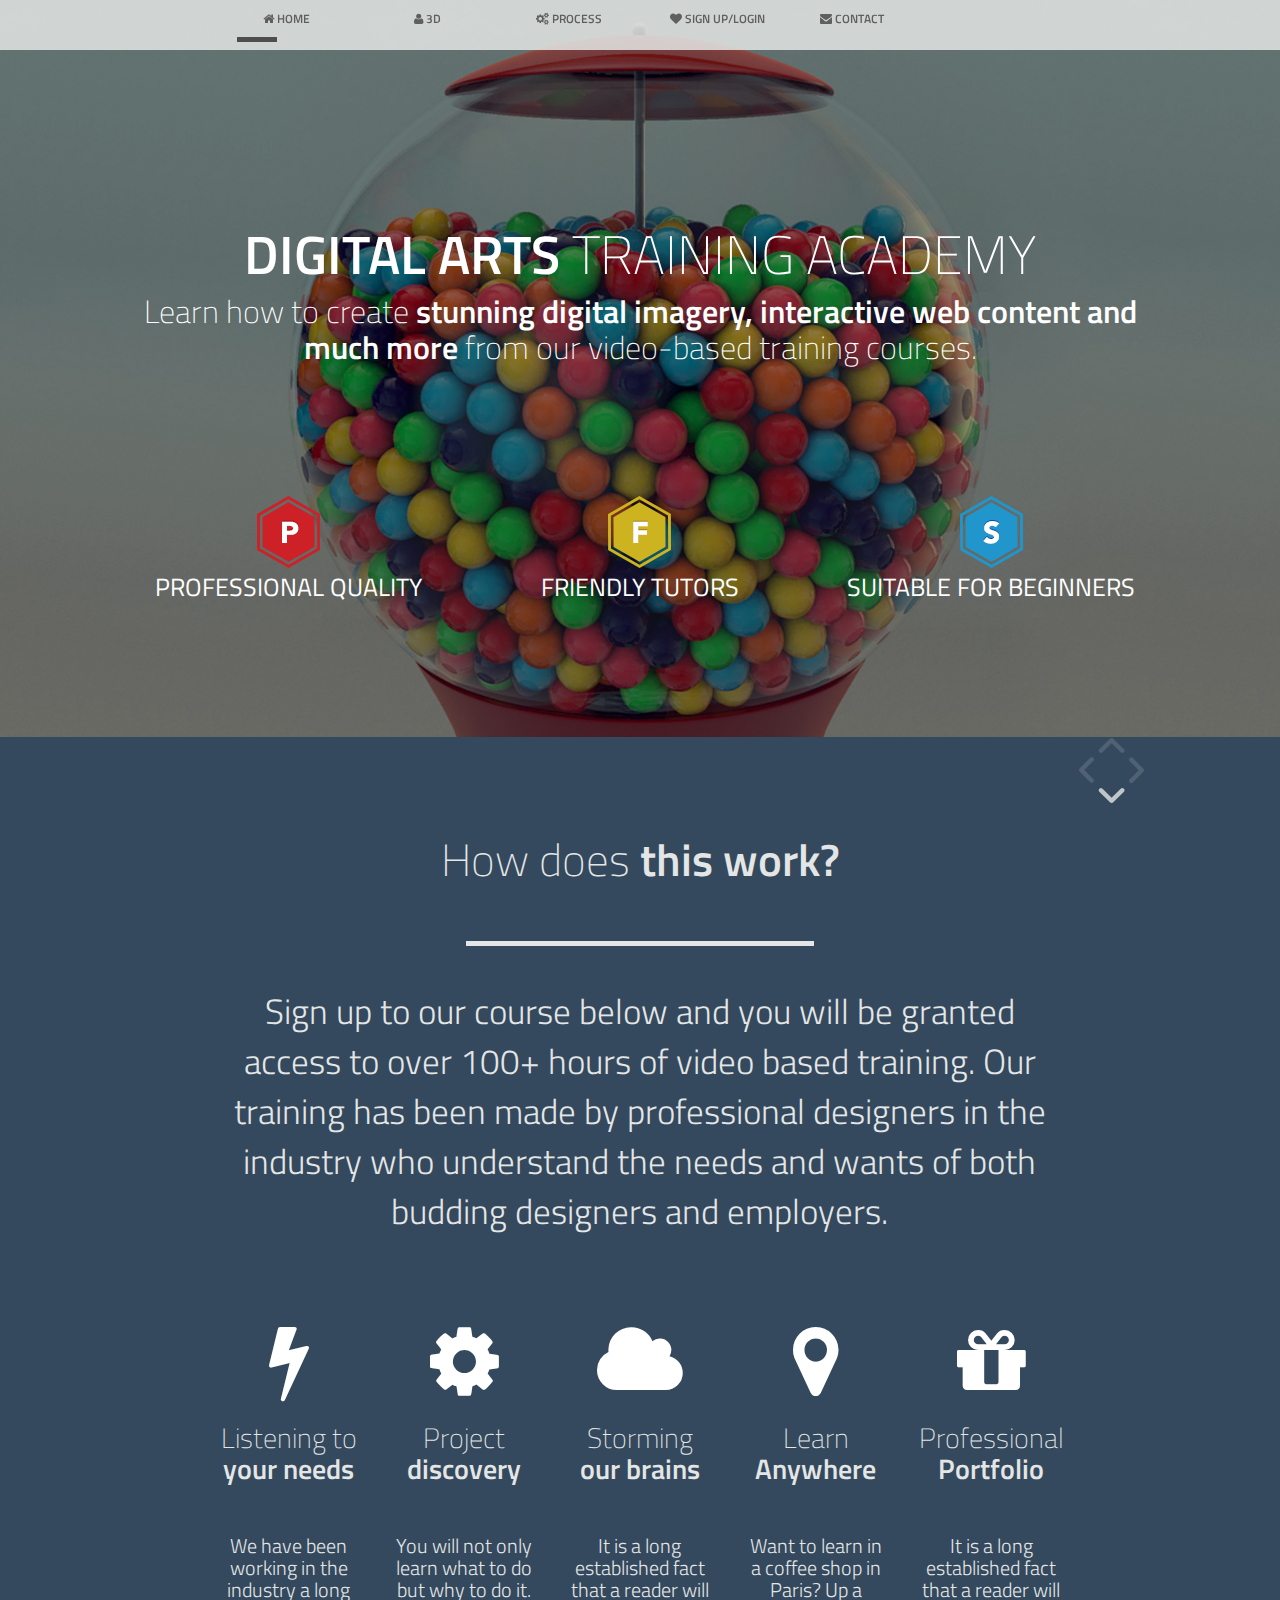
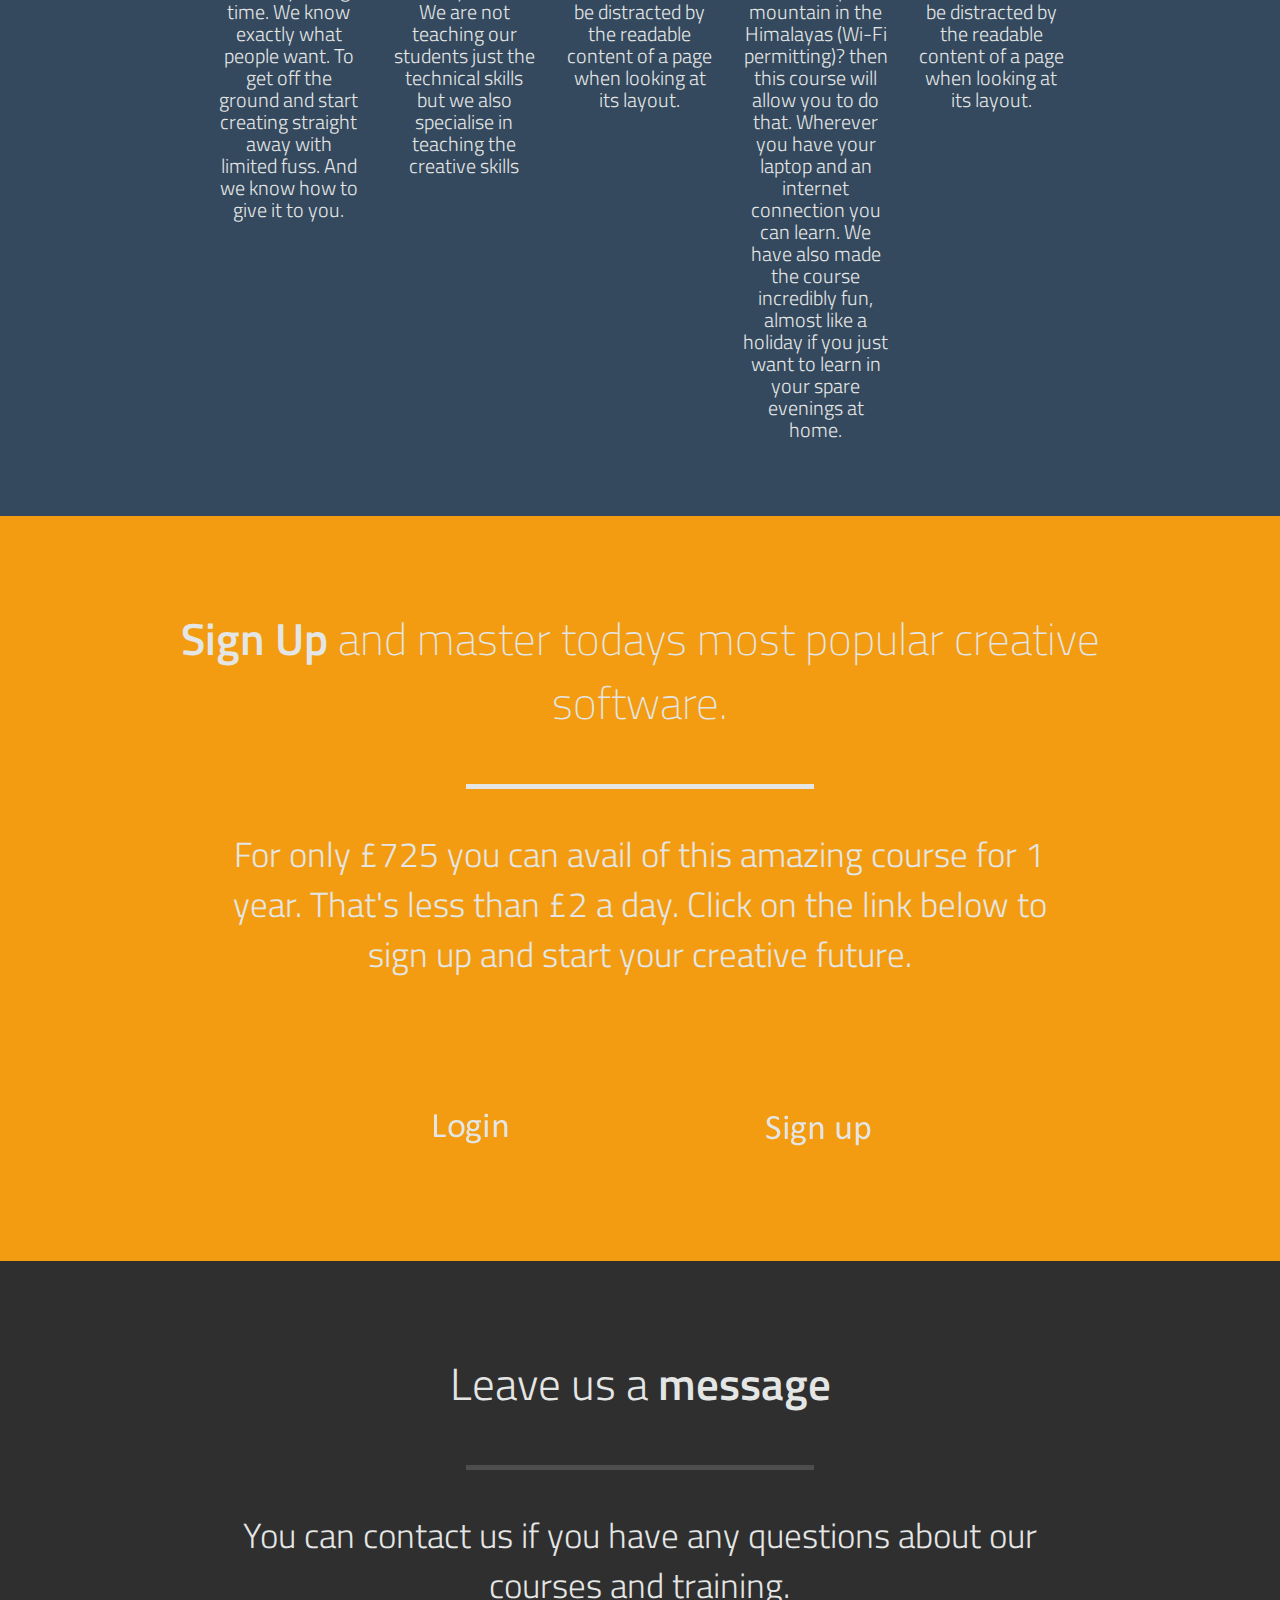
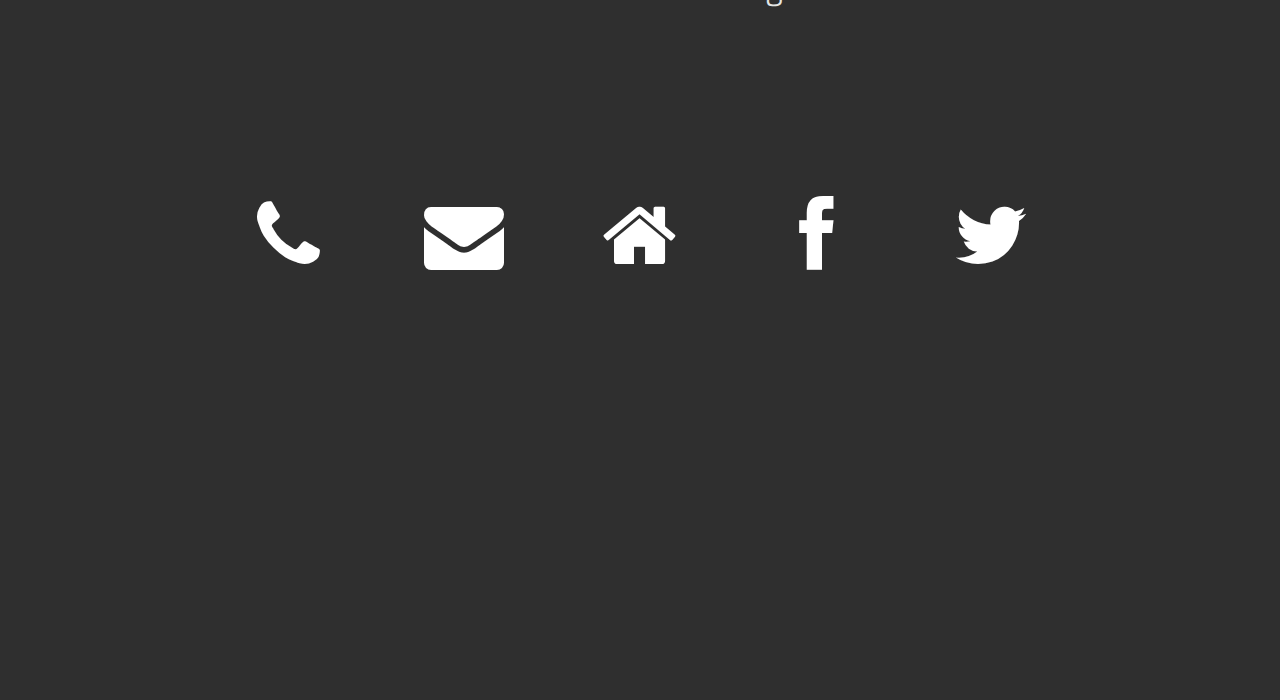
<file: 3D/3D.html>
<!doctype html>
<html>
<head lang="en">
	<meta charset="utf-8">
	<meta name="viewport" content="width=device-width, initial-scale=1, maximum-scale=1, user-scalable=no">
	
	<title>3D | Digital Arts Training Academy</title> 
	<meta name="description" content="BlackTie.co - Free Handsome Bootstrap Themes" />	    
	<meta name="keywords" content="themes, bootstrap, free, templates, bootstrap 3, freebie,">
	<meta property="og:title" content="">

	<link rel="stylesheet" type="text/css" href="css/bootstrap.min.css">
	<link rel="stylesheet" href="fancybox/jquery.fancybox-v=2.1.5.css" type="text/css" media="screen">
    <link rel="stylesheet" href="css/font-awesome.min.css" rel="stylesheet">
	
	<link rel="stylesheet" type="text/css" href="css/style.css">	
	
	<link href='http://fonts.googleapis.com/css?family=Titillium+Web:400,600,300,200&subset=latin,latin-ext' rel='stylesheet' type='text/css'>
	
	
	<link rel="prefetch" href="images/zoom.png">
		
</head>

<body>
	<div class="navbar navbar-fixed-top" data-activeslide="1">
		<div class="container">
		
			<!-- .navbar-toggle is used as the toggle for collapsed navbar content -->
			<button type="button" class="navbar-toggle" data-toggle="collapse" data-target=".navbar-responsive-collapse">
				<span class="icon-bar"></span>
				<span class="icon-bar"></span>
				<span class="icon-bar"></span>
			</button>
			
			
			<div class="nav-collapse collapse navbar-responsive-collapse">
				<ul class="nav row">
					<li data-slide="1" class="col-12 col-sm-2"><a id="menu-link-1" href="index.html" title="Next Section"><span class="icon icon-home"></span> <span class="text">HOME</span></a></li>
					<li data-slide="2" class="col-12 col-sm-2"><a id="menu-link-2" href="#slide-1" title="Next Section"><span class="icon icon-user"></span> <span class="text">3D</span></a></li>
					<li data-slide="4" class="col-12 col-sm-2"><a id="menu-link-4" href="#slide-4" title="Next Section"><span class="icon icon-gears"></span> <span class="text">PROCESS</span></a></li>
					<li data-slide="5" class="col-12 col-sm-2"><a id="menu-link-5" href="#slide-5" title="Next Section"><span class="icon icon-heart"></span> <span class="text">SIGN UP/LOGIN</span></a></li>
					<li data-slide="6" class="col-12 col-sm-2"><a id="menu-link-6" href="#slide-6" title="Next Section"><span class="icon icon-envelope"></span> <span class="text">CONTACT</span></a></li>
				</ul>
				<div class="row">
				  <div class="col-sm-2 active-menu"></div>
				</div>
			</div><!-- /.nav-collapse -->
		</div><!-- /.container -->
	</div><!-- /.navbar -->
	
	
	<!-- === Arrows === -->
	<div id="arrows">
		<div id="arrow-up" class="disabled"></div>
		<div id="arrow-down"></div>
		<div id="arrow-left" class="disabled visible-lg"></div>
		<div id="arrow-right" class="disabled visible-lg"></div>
	</div><!-- /.arrows -->
	
	
	<!-- === MAIN Background === -->
	<div class="slide story" id="slide-1" data-slide="1">
		<div class="container">
			<div id="home-row-1" class="row clearfix">
				<div class="col-12">
					<h1 class="font-semibold">DIGITAL ARTS <span class="font-thin">TRAINING
			      ACADEMY</span></h1>
					<h4 class="font-thin">Learn how to create <span class="font-semibold">stunning digital imagery, interactive web content and much more</span> from our video-based training courses.</h4>
					<br>
					<br>
				</div><!-- /col-12 -->
			</div><!-- /row -->
			<div id="home-row-2" class="row clearfix">
				<div class="col-12 col-sm-4"><div class="home-hover navigation-slide" data-slide="4"><img src="images/s02.png"></div>
				<span>PROFESSIONAL QUALITY</span></div>
				<div class="col-12 col-sm-4"><div class="home-hover navigation-slide" data-slide="3"><img src="images/s01.png"></div>
				<span>FRIENDLY TUTORS</span></div>
				<div class="col-12 col-sm-4"><div class="home-hover navigation-slide" data-slide="5"><img src="images/s03.png"></div>
				<span>SUITABLE FOR BEGINNERS</span></div>
			</div><!-- /row -->
		</div><!-- /container -->
	</div><!-- /slide1 -->
	
	<!-- === Slide 2 === -->
	
	
	<!-- === SLide 3 - Portfolio -->
	
	
	<!-- === Slide 4 - Process === -->
	<div class="slide story" id="slide-4" data-slide="4">
		<div class="container">
			<div class="row title-row">
				<div class="col-12 font-thin">How does <span class="font-semibold">this work?</span></div>
			</div><!-- /row -->
			<div class="row line-row">
				<div class="hr">&nbsp;</div>
			</div><!-- /row -->
			<div class="row subtitle-row">
				<div class="col-sm-1 hidden-sm">&nbsp;</div>
				<div class="col-12 col-sm-10 font-light">Sign up to our course below and you will be granted access to over 100+ hours of video based training. Our training has been made by professional designers in the industry who understand the needs and wants of both budding designers and employers.</div>
				<div class="col-sm-1 hidden-sm">&nbsp;</div>
			</div><!-- /row -->
			<div class="row content-row">
				<div class="col-sm-1 hidden-sm">&nbsp;</div>
				<div class="col-12 col-sm-2">
					<p><i class="icon icon-bolt"></i></p>
					<h2 class="font-thin">Listening to<br><span class="font-semibold" >your needs</span></h2>
					<h4 class="font-thin">We have been working in the industry a long time. We know exactly what people want. To get off the ground and start creating straight away with limited fuss. And we know how to give it to you. </h4>
				</div><!-- /col12 -->
				<div class="col-12 col-sm-2">
					<p><i class="icon icon-cog"></i></p>
					<h2 class="font-thin">Project<br><span class="font-semibold">discovery</span></h2>
					<h4 class="font-thin">You will not only learn what to do but why to do it. We are not teaching our students just the technical skills but we also specialise in teaching the creative skills</h4>
				</div><!-- /col12 -->
				<div class="col-12 col-sm-2">
					<p><i class="icon icon-cloud"></i></p>
					<h2 class="font-thin">Storming<br><span class="font-semibold">our brains</span></h2>
					<h4 class="font-thin">It is a long established fact that a reader will be distracted by the readable content of a page when looking at its layout.</h4>
				</div><!-- /col12 -->
				<div class="col-12 col-sm-2">
					<p><i class="icon icon-map-marker"></i></p>
					<h2 class="font-thin">Learn<br><span class="font-semibold">Anywhere</span></h2>
					<h4 class="font-thin">Want to learn in a coffee shop in Paris? Up a mountain in the Himalayas (Wi-Fi permitting)? then this course will allow you to do that. Wherever you have your laptop and an internet connection you can learn. We have also made the course incredibly fun, almost like a holiday if you just want to learn in your spare evenings at home.</h4>
				</div><!-- /col12 -->
				<div class="col-12 col-sm-2">
					<p><i class="icon icon-gift"></i></p>
					<h2 class="font-thin">Professional<br>
					  <span class="font-semibold">Portfolio</span></h2>
					<h4 class="font-thin">It is a long established fact that a reader will be distracted by the readable content of a page when looking at its layout.</h4>
				</div><!-- /col12 -->
				<div class="col-sm-1 hidden-sm">&nbsp;</div>
			</div><!-- /row -->
		</div><!-- /container -->
	</div><!-- /slide4 -->
	
	<!-- === Slide 5 === -->
	<div class="slide story" id="slide-5" data-slide="5">
		<div class="container">
			<div class="row title-row">
				<div class="col-12 font-thin"><span class="font-semibold">Sign Up</span> and master todays most popular creative software.</div>
			</div><!-- /row -->
			<div class="row line-row">
				<div class="hr">&nbsp;</div>
			</div><!-- /row -->
			<div class="row subtitle-row">
				<div class="col-sm-1 hidden-sm">&nbsp;</div>
				<div class="col-12 col-sm-10 font-light">For only £725 you can avail of this amazing course for 1 year. That's less than £2 a day. Click on the link below to sign up and start your creative future.</div>
				<div class="col-sm-1 hidden-sm">&nbsp;</div>
			</div><!-- /row -->
			<div class="row content-row">
				<div class="col-1 col-sm-1 hidden-sm">&nbsp;</div>
				<div class="col-12 col-sm-2"></div>
				<div class="col-12 col-sm-2"><img src="images/client02.png" alt=""></div>
				<div class="col-12 col-sm-2"></div>
				<div class="col-12 col-sm-2"><img src="images/client04.png" alt=""></div>
				<div class="col-12 col-sm-2"></div>
				<div class="col-1 col-sm-1 hidden-sm">&nbsp;</div>
			</div><!-- /row -->
		</div><!-- /container -->
	</div><!-- /slide5 -->
	
	<!-- === Slide 6 / Contact === -->
	<div class="slide story" id="slide-6" data-slide="6">
		<div class="container">
			<div class="row title-row">
				<div class="col-12 font-light">Leave us a <span class="font-semibold">message</span></div>
			</div><!-- /row -->
			<div class="row line-row">
				<div class="hr">&nbsp;</div>
			</div><!-- /row -->
			<div class="row subtitle-row">
				<div class="col-sm-1 hidden-sm">&nbsp;</div>
				<div class="col-12 col-sm-10 font-light">You can contact us if you have any questions about our courses and training.</div>
				<div class="col-sm-1 hidden-sm">&nbsp;</div>
			</div><!-- /row -->
			<div id="contact-row-4" class="row">
				<div class="col-sm-1 hidden-sm">&nbsp;</div>
				<div class="col-12 col-sm-2 with-hover-text">
					<p><a target="_blank" href="#"><i class="icon icon-phone"></i></a></p>
					<span class="hover-text font-light ">+44 4839-4343</span></a>
				</div><!-- /col12 -->
				<div class="col-12 col-sm-2 with-hover-text">
					<p><a target="_blank" href="#"><i class="icon icon-envelope"></i></a></p>
					<span class="hover-text font-light ">munter@blacktie.co</span></a>
				</div><!-- /col12 -->
				<div class="col-12 col-sm-2 with-hover-text">
					<p><a target="_blank" href="#"><i class="icon icon-home"></i></a></p>
					<span class="hover-text font-light ">London, England<br>zip code 98443</span></a>
				</div><!-- /col12 -->
				<div class="col-12 col-sm-2 with-hover-text">
					<p><a target="_blank" href="#"><i class="icon icon-facebook"></i></a></p>
					<span class="hover-text font-light ">facebook/blacktie_co</span></a>
				</div><!-- /col12 -->
				<div class="col-12 col-sm-2 with-hover-text">
					<p><a target="_blank" href="#"><i class="icon icon-twitter"></i></a></p>
					<span class="hover-text font-light ">@BlackTie_co</span></a>
				</div><!-- /col12 -->
				<div class="col-sm-1 hidden-sm">&nbsp;</div>
			</div><!-- /row -->
		</div><!-- /container -->
	</div><!-- /Slide 6 -->
	
</body>

	<!-- SCRIPTS -->
	<script src="js/html5shiv.js"></script>
	<script src="js/jquery-1.10.2.min.js"></script>
	<script src="js/jquery-migrate-1.2.1.min.js"></script>
	<script src="js/bootstrap.min.js"></script>
	<script src="js/jquery.easing.1.3.js"></script>
	<script type="text/javascript" src="fancybox/jquery.fancybox.pack-v=2.1.5.js"></script>
	<script src="js/script.js"></script>
	
	<!-- fancybox init -->
	<script>
	$(document).ready(function(e) {
		var lis = $('.nav > li');
		menu_focus( lis[0], 1 );
		
		$(".fancybox").fancybox({
			padding: 10,
			helpers: {
				overlay: {
					locked: false
				}
			}
		});
	
	});
	</script>

</html>
</file>
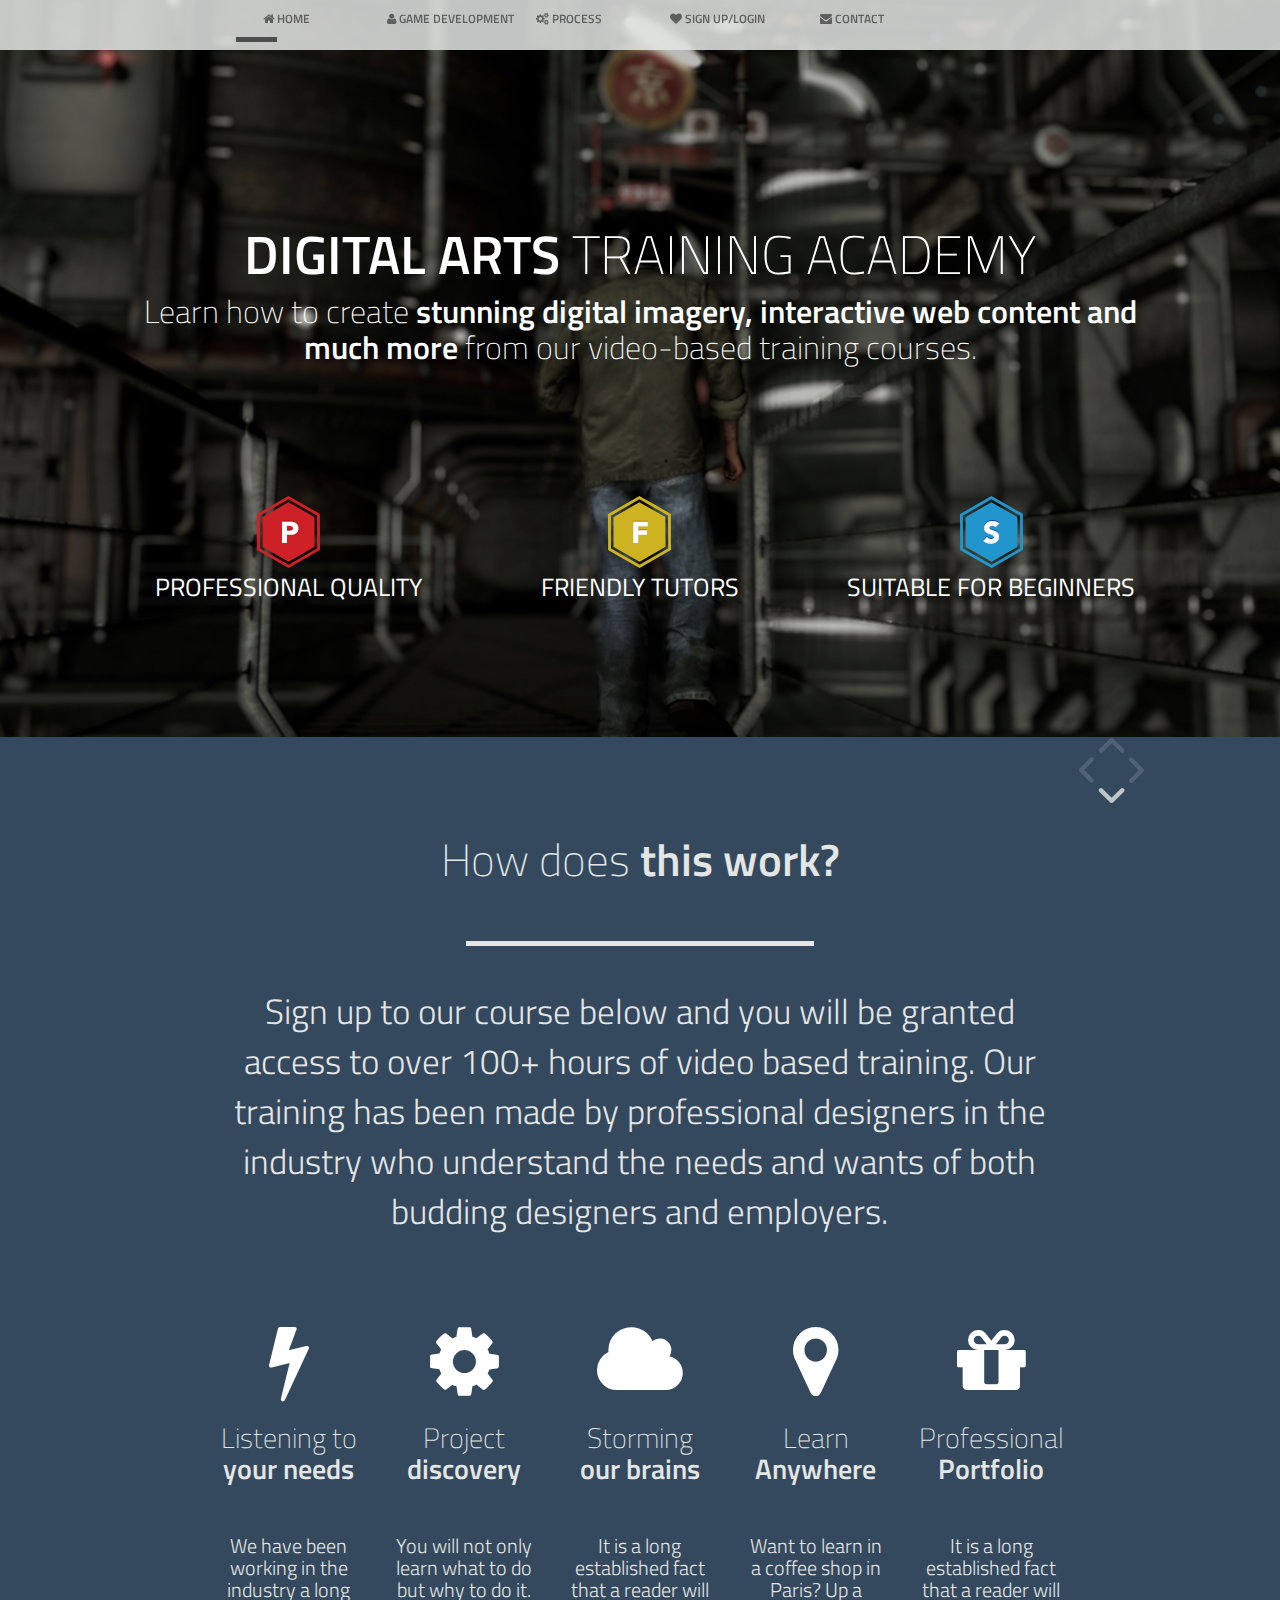
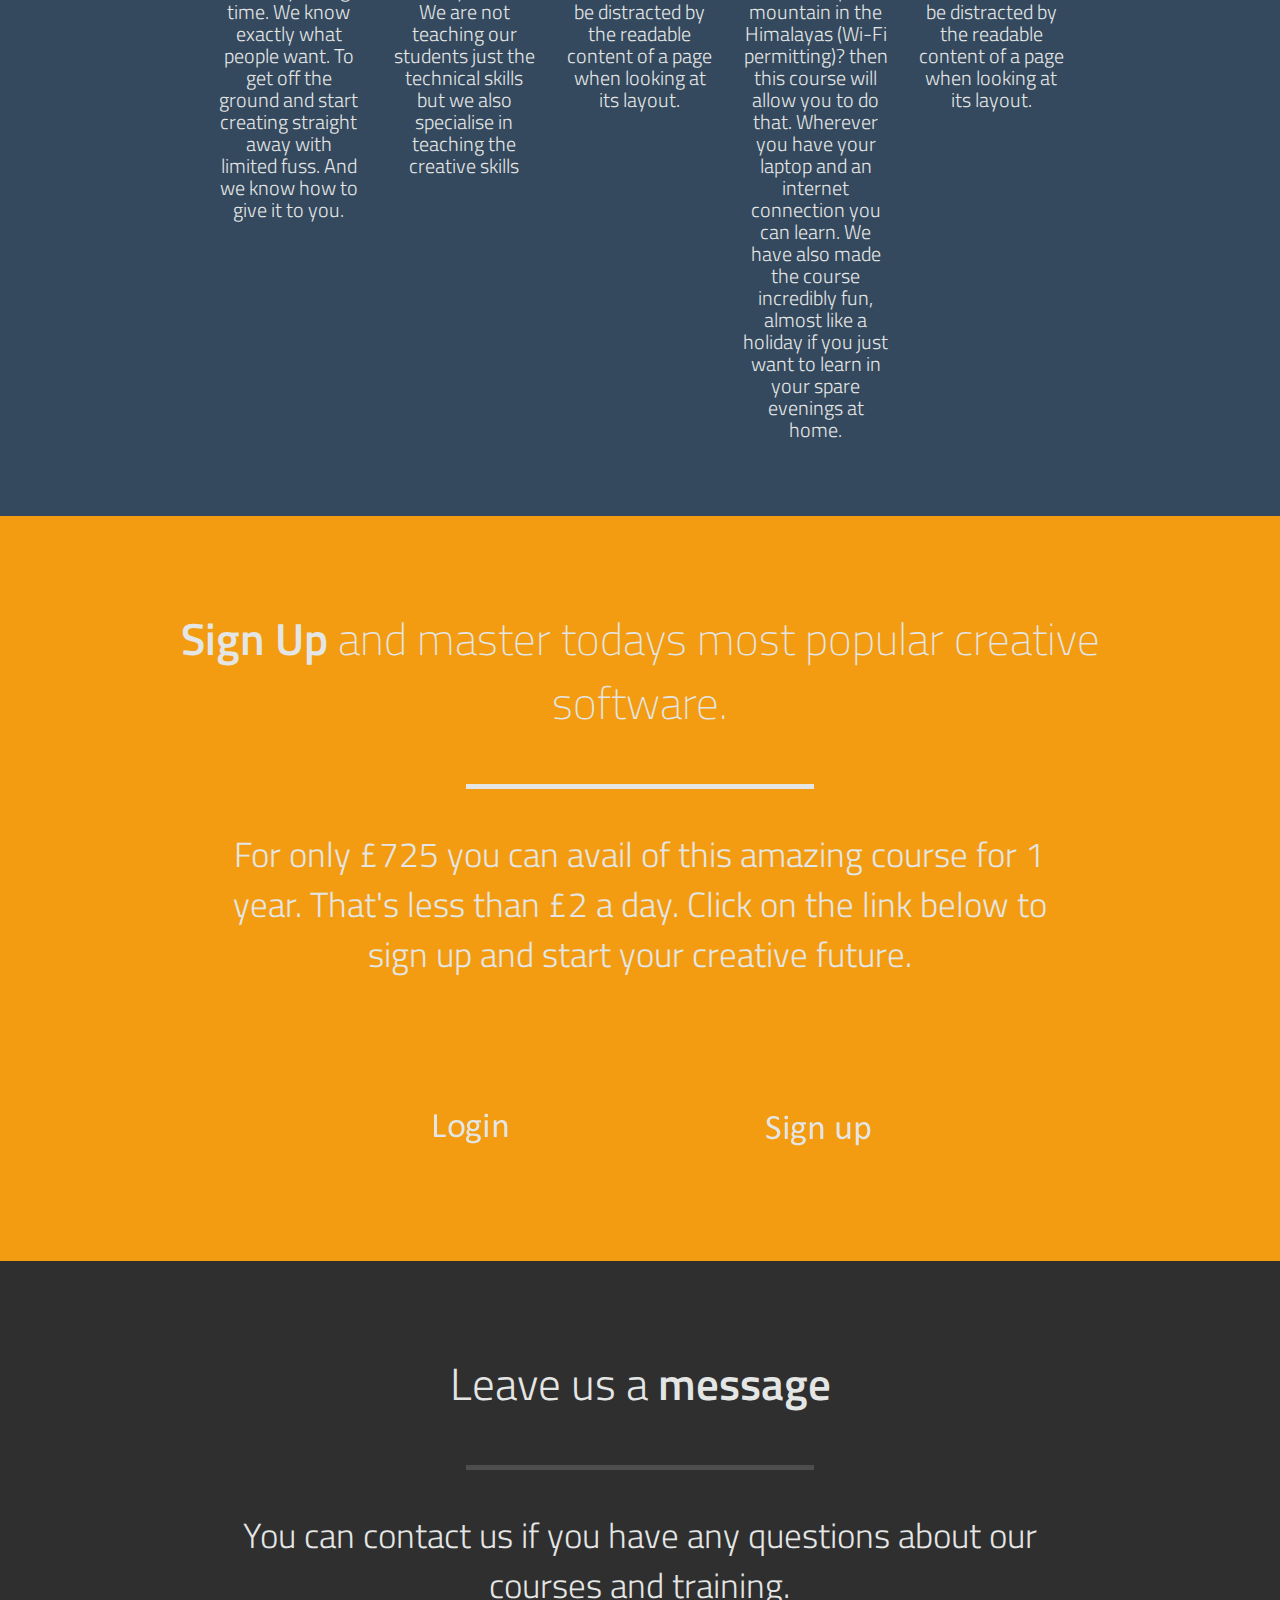
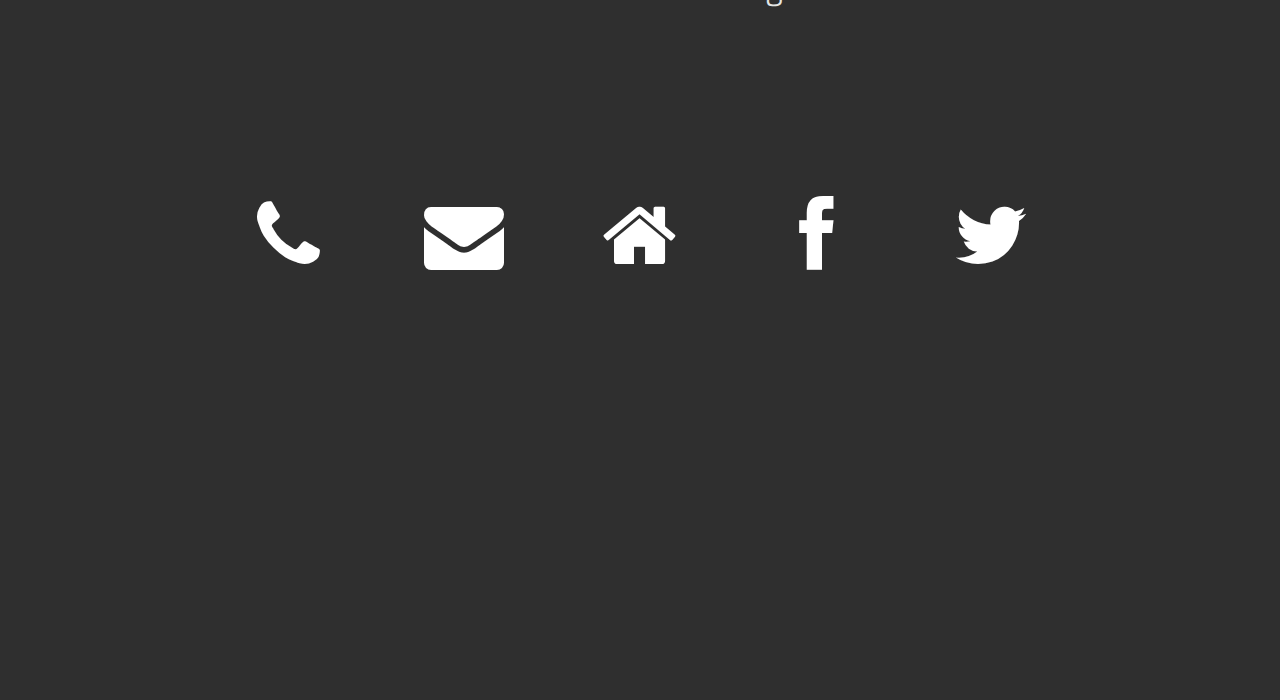
<file: GameDevelopment/GameDev.html>
<!doctype html>
<html>
<head lang="en">
	<meta charset="utf-8">
	<meta name="viewport" content="width=device-width, initial-scale=1, maximum-scale=1, user-scalable=no">
	
	<title>Game Development | Digital Arts Training Academy</title> 
	<meta name="description" content="BlackTie.co - Free Handsome Bootstrap Themes" />	    
	<meta name="keywords" content="themes, bootstrap, free, templates, bootstrap 3, freebie,">
	<meta property="og:title" content="">

	<link rel="stylesheet" type="text/css" href="css/bootstrap.min.css">
	<link rel="stylesheet" href="fancybox/jquery.fancybox-v=2.1.5.css" type="text/css" media="screen">
    <link rel="stylesheet" href="css/font-awesome.min.css" rel="stylesheet">
	
	<link rel="stylesheet" type="text/css" href="css/style.css">	
	
	<link href='http://fonts.googleapis.com/css?family=Titillium+Web:400,600,300,200&subset=latin,latin-ext' rel='stylesheet' type='text/css'>
	
	
	<link rel="prefetch" href="images/zoom.png">
		
</head>

<body>
	<div class="navbar navbar-fixed-top" data-activeslide="1">
		<div class="container">
		
			<!-- .navbar-toggle is used as the toggle for collapsed navbar content -->
			<button type="button" class="navbar-toggle" data-toggle="collapse" data-target=".navbar-responsive-collapse">
				<span class="icon-bar"></span>
				<span class="icon-bar"></span>
				<span class="icon-bar"></span>
			</button>
			
			
			<div class="nav-collapse collapse navbar-responsive-collapse">
				<ul class="nav row">
					<li data-slide="1" class="col-12 col-sm-2"><a id="menu-link-1" href="index.html" title="Next Section"><span class="icon icon-home"></span> <span class="text">HOME</span></a></li>
					<li data-slide="2" class="col-12 col-sm-2"><a id="menu-link-2" href="#slide-1" title="Next Section"><span class="icon icon-user"></span> <span class="text">GAME DEVELOPMENT</span></a></li>
					<li data-slide="4" class="col-12 col-sm-2"><a id="menu-link-4" href="#slide-4" title="Next Section"><span class="icon icon-gears"></span> <span class="text">PROCESS</span></a></li>
					<li data-slide="5" class="col-12 col-sm-2"><a id="menu-link-5" href="#slide-5" title="Next Section"><span class="icon icon-heart"></span> <span class="text">SIGN UP/LOGIN</span></a></li>
					<li data-slide="6" class="col-12 col-sm-2"><a id="menu-link-6" href="#slide-6" title="Next Section"><span class="icon icon-envelope"></span> <span class="text">CONTACT</span></a></li>
				</ul>
				<div class="row">
				  <div class="col-sm-2 active-menu"></div>
				</div>
			</div><!-- /.nav-collapse -->
		</div><!-- /.container -->
	</div><!-- /.navbar -->
	
	
	<!-- === Arrows === -->
	<div id="arrows">
		<div id="arrow-up" class="disabled"></div>
		<div id="arrow-down"></div>
		<div id="arrow-left" class="disabled visible-lg"></div>
		<div id="arrow-right" class="disabled visible-lg"></div>
	</div><!-- /.arrows -->
	
	
	<!-- === MAIN Background === -->
	<div class="slide story" id="slide-1" data-slide="1">
		<div class="container">
			<div id="home-row-1" class="row clearfix">
				<div class="col-12">
					<h1 class="font-semibold">DIGITAL ARTS <span class="font-thin">TRAINING
			      ACADEMY</span></h1>
					<h4 class="font-thin">Learn how to create <span class="font-semibold">stunning digital imagery, interactive web content and much more</span> from our video-based training courses.</h4>
					<br>
					<br>
				</div><!-- /col-12 -->
			</div><!-- /row -->
			<div id="home-row-2" class="row clearfix">
				<div class="col-12 col-sm-4"><div class="home-hover navigation-slide" data-slide="4"><img src="images/s02.png"></div>
				<span>PROFESSIONAL QUALITY</span></div>
				<div class="col-12 col-sm-4"><div class="home-hover navigation-slide" data-slide="3"><img src="images/s01.png"></div>
				<span>FRIENDLY TUTORS</span></div>
				<div class="col-12 col-sm-4"><div class="home-hover navigation-slide" data-slide="5"><img src="images/s03.png"></div>
				<span>SUITABLE FOR BEGINNERS</span></div>
			</div><!-- /row -->
		</div><!-- /container -->
	</div><!-- /slide1 -->
	
	<!-- === Slide 2 === -->
	
	
	<!-- === SLide 3 - Portfolio -->
	
	
	<!-- === Slide 4 - Process === -->
	<div class="slide story" id="slide-4" data-slide="4">
		<div class="container">
			<div class="row title-row">
				<div class="col-12 font-thin">How does <span class="font-semibold">this work?</span></div>
			</div><!-- /row -->
			<div class="row line-row">
				<div class="hr">&nbsp;</div>
			</div><!-- /row -->
			<div class="row subtitle-row">
				<div class="col-sm-1 hidden-sm">&nbsp;</div>
				<div class="col-12 col-sm-10 font-light">Sign up to our course below and you will be granted access to over 100+ hours of video based training. Our training has been made by professional designers in the industry who understand the needs and wants of both budding designers and employers.</div>
				<div class="col-sm-1 hidden-sm">&nbsp;</div>
			</div><!-- /row -->
			<div class="row content-row">
				<div class="col-sm-1 hidden-sm">&nbsp;</div>
				<div class="col-12 col-sm-2">
					<p><i class="icon icon-bolt"></i></p>
					<h2 class="font-thin">Listening to<br><span class="font-semibold" >your needs</span></h2>
					<h4 class="font-thin">We have been working in the industry a long time. We know exactly what people want. To get off the ground and start creating straight away with limited fuss. And we know how to give it to you. </h4>
				</div><!-- /col12 -->
				<div class="col-12 col-sm-2">
					<p><i class="icon icon-cog"></i></p>
					<h2 class="font-thin">Project<br><span class="font-semibold">discovery</span></h2>
					<h4 class="font-thin">You will not only learn what to do but why to do it. We are not teaching our students just the technical skills but we also specialise in teaching the creative skills</h4>
				</div><!-- /col12 -->
				<div class="col-12 col-sm-2">
					<p><i class="icon icon-cloud"></i></p>
					<h2 class="font-thin">Storming<br><span class="font-semibold">our brains</span></h2>
					<h4 class="font-thin">It is a long established fact that a reader will be distracted by the readable content of a page when looking at its layout.</h4>
				</div><!-- /col12 -->
				<div class="col-12 col-sm-2">
					<p><i class="icon icon-map-marker"></i></p>
					<h2 class="font-thin">Learn<br><span class="font-semibold">Anywhere</span></h2>
					<h4 class="font-thin">Want to learn in a coffee shop in Paris? Up a mountain in the Himalayas (Wi-Fi permitting)? then this course will allow you to do that. Wherever you have your laptop and an internet connection you can learn. We have also made the course incredibly fun, almost like a holiday if you just want to learn in your spare evenings at home.</h4>
				</div><!-- /col12 -->
				<div class="col-12 col-sm-2">
					<p><i class="icon icon-gift"></i></p>
					<h2 class="font-thin">Professional<br>
					  <span class="font-semibold">Portfolio</span></h2>
					<h4 class="font-thin">It is a long established fact that a reader will be distracted by the readable content of a page when looking at its layout.</h4>
				</div><!-- /col12 -->
				<div class="col-sm-1 hidden-sm">&nbsp;</div>
			</div><!-- /row -->
		</div><!-- /container -->
	</div><!-- /slide4 -->
	
	<!-- === Slide 5 === -->
	<div class="slide story" id="slide-5" data-slide="5">
		<div class="container">
			<div class="row title-row">
				<div class="col-12 font-thin"><span class="font-semibold">Sign Up</span> and master todays most popular creative software.</div>
			</div><!-- /row -->
			<div class="row line-row">
				<div class="hr">&nbsp;</div>
			</div><!-- /row -->
			<div class="row subtitle-row">
				<div class="col-sm-1 hidden-sm">&nbsp;</div>
				<div class="col-12 col-sm-10 font-light">For only £725 you can avail of this amazing course for 1 year. That's less than £2 a day. Click on the link below to sign up and start your creative future.</div>
				<div class="col-sm-1 hidden-sm">&nbsp;</div>
			</div><!-- /row -->
			<div class="row content-row">
				<div class="col-1 col-sm-1 hidden-sm">&nbsp;</div>
				<div class="col-12 col-sm-2"></div>
				<div class="col-12 col-sm-2"><img src="images/client02.png" alt=""></div>
				<div class="col-12 col-sm-2"></div>
				<div class="col-12 col-sm-2"><img src="images/client04.png" alt=""></div>
				<div class="col-12 col-sm-2"></div>
				<div class="col-1 col-sm-1 hidden-sm">&nbsp;</div>
			</div><!-- /row -->
		</div><!-- /container -->
	</div><!-- /slide5 -->
	
	<!-- === Slide 6 / Contact === -->
	<div class="slide story" id="slide-6" data-slide="6">
		<div class="container">
			<div class="row title-row">
				<div class="col-12 font-light">Leave us a <span class="font-semibold">message</span></div>
			</div><!-- /row -->
			<div class="row line-row">
				<div class="hr">&nbsp;</div>
			</div><!-- /row -->
			<div class="row subtitle-row">
				<div class="col-sm-1 hidden-sm">&nbsp;</div>
				<div class="col-12 col-sm-10 font-light">You can contact us if you have any questions about our courses and training.</div>
				<div class="col-sm-1 hidden-sm">&nbsp;</div>
			</div><!-- /row -->
			<div id="contact-row-4" class="row">
				<div class="col-sm-1 hidden-sm">&nbsp;</div>
				<div class="col-12 col-sm-2 with-hover-text">
					<p><a target="_blank" href="#"><i class="icon icon-phone"></i></a></p>
					<span class="hover-text font-light ">+44 4839-4343</span></a>
				</div><!-- /col12 -->
				<div class="col-12 col-sm-2 with-hover-text">
					<p><a target="_blank" href="#"><i class="icon icon-envelope"></i></a></p>
					<span class="hover-text font-light ">munter@blacktie.co</span></a>
				</div><!-- /col12 -->
				<div class="col-12 col-sm-2 with-hover-text">
					<p><a target="_blank" href="#"><i class="icon icon-home"></i></a></p>
					<span class="hover-text font-light ">London, England<br>zip code 98443</span></a>
				</div><!-- /col12 -->
				<div class="col-12 col-sm-2 with-hover-text">
					<p><a target="_blank" href="#"><i class="icon icon-facebook"></i></a></p>
					<span class="hover-text font-light ">facebook/blacktie_co</span></a>
				</div><!-- /col12 -->
				<div class="col-12 col-sm-2 with-hover-text">
					<p><a target="_blank" href="#"><i class="icon icon-twitter"></i></a></p>
					<span class="hover-text font-light ">@BlackTie_co</span></a>
				</div><!-- /col12 -->
				<div class="col-sm-1 hidden-sm">&nbsp;</div>
			</div><!-- /row -->
		</div><!-- /container -->
	</div><!-- /Slide 6 -->
	
</body>

	<!-- SCRIPTS -->
	<script src="js/html5shiv.js"></script>
	<script src="js/jquery-1.10.2.min.js"></script>
	<script src="js/jquery-migrate-1.2.1.min.js"></script>
	<script src="js/bootstrap.min.js"></script>
	<script src="js/jquery.easing.1.3.js"></script>
	<script type="text/javascript" src="fancybox/jquery.fancybox.pack-v=2.1.5.js"></script>
	<script src="js/script.js"></script>
	
	<!-- fancybox init -->
	<script>
	$(document).ready(function(e) {
		var lis = $('.nav > li');
		menu_focus( lis[0], 1 );
		
		$(".fancybox").fancybox({
			padding: 10,
			helpers: {
				overlay: {
					locked: false
				}
			}
		});
	
	});
	</script>

</html>
</file>
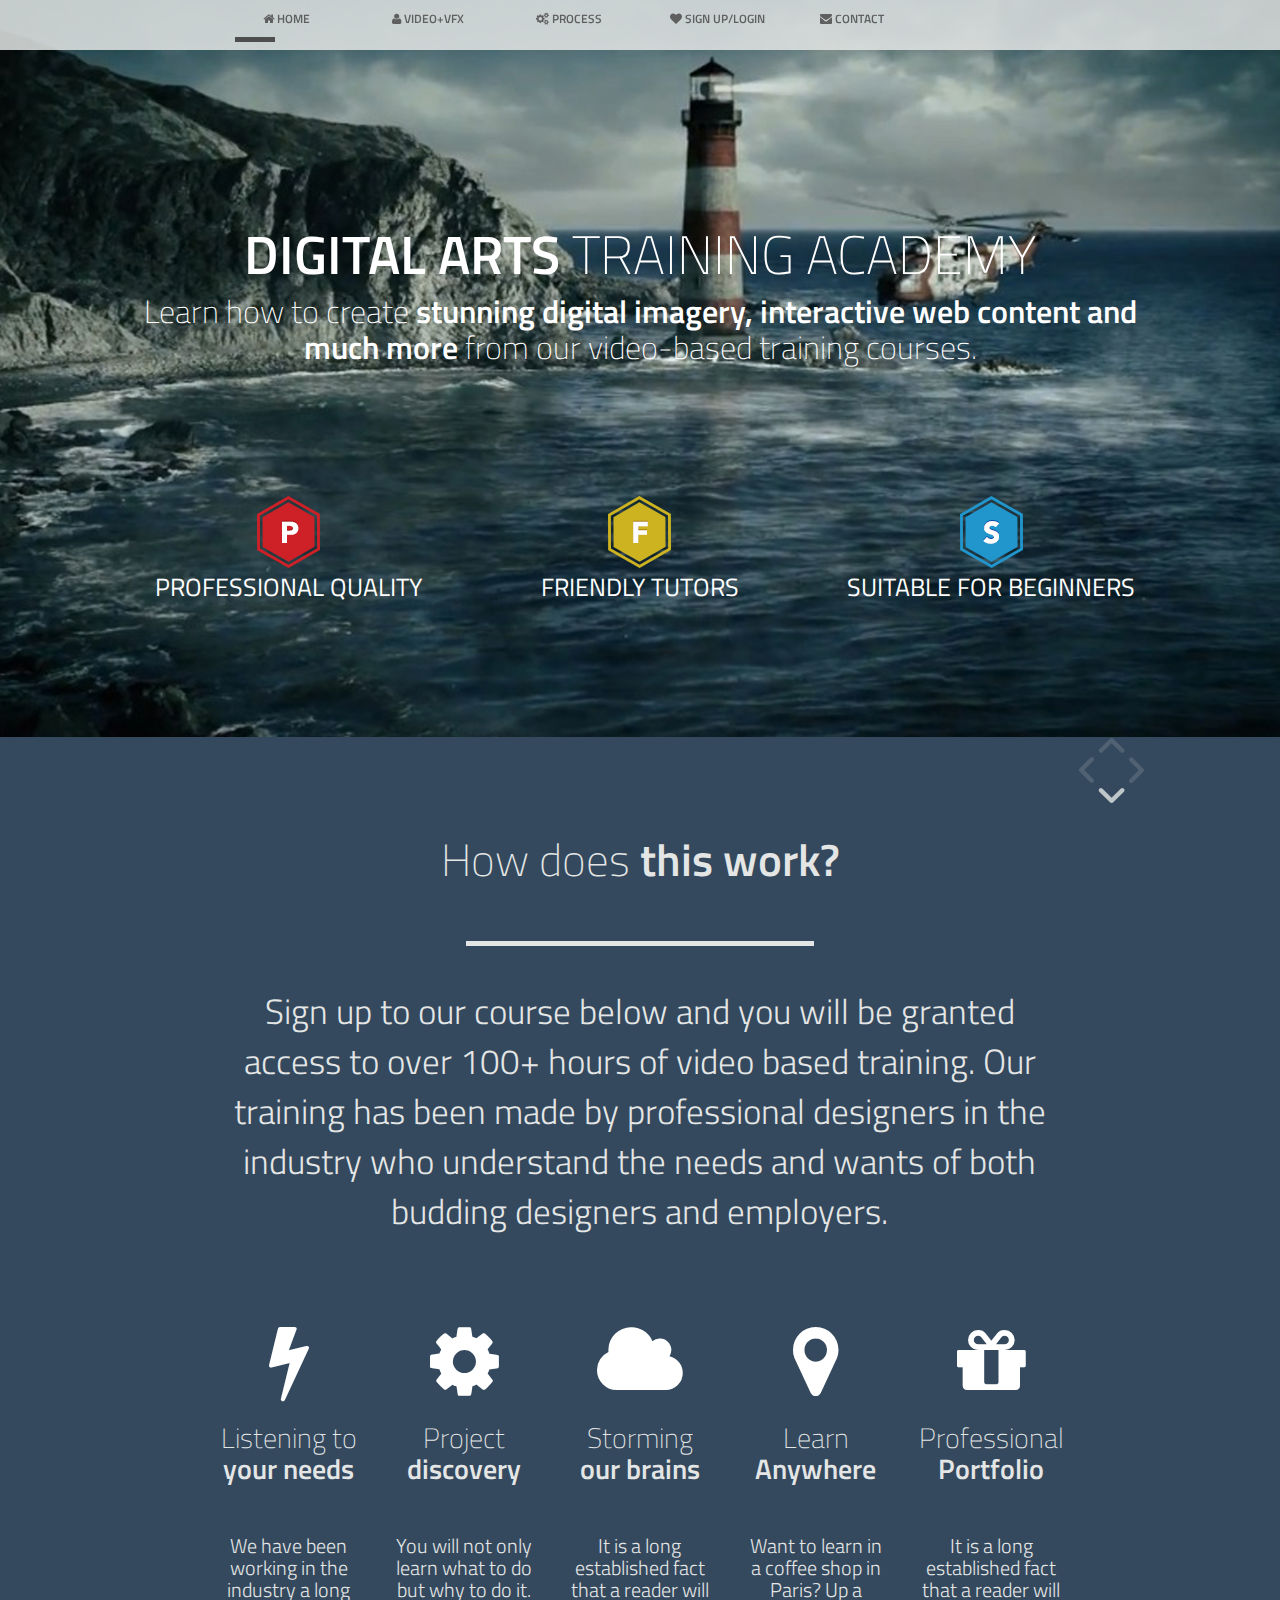
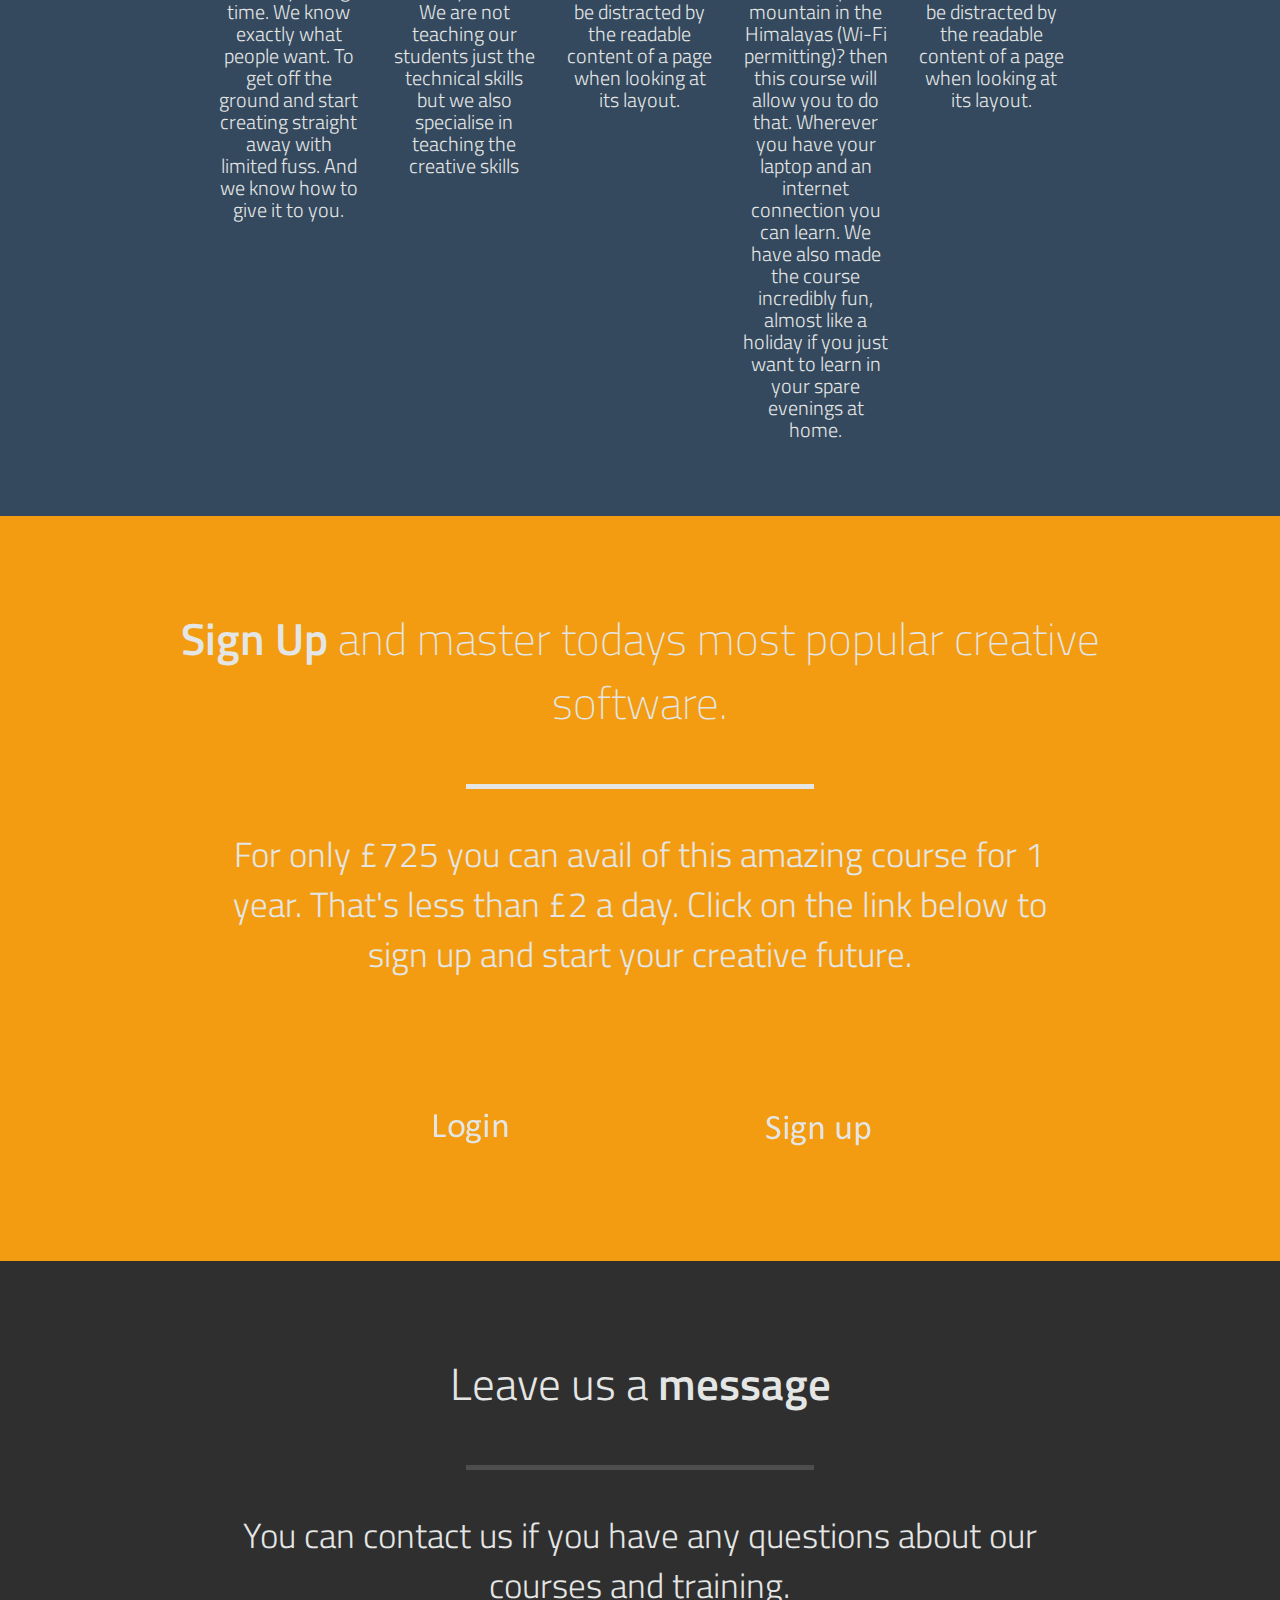
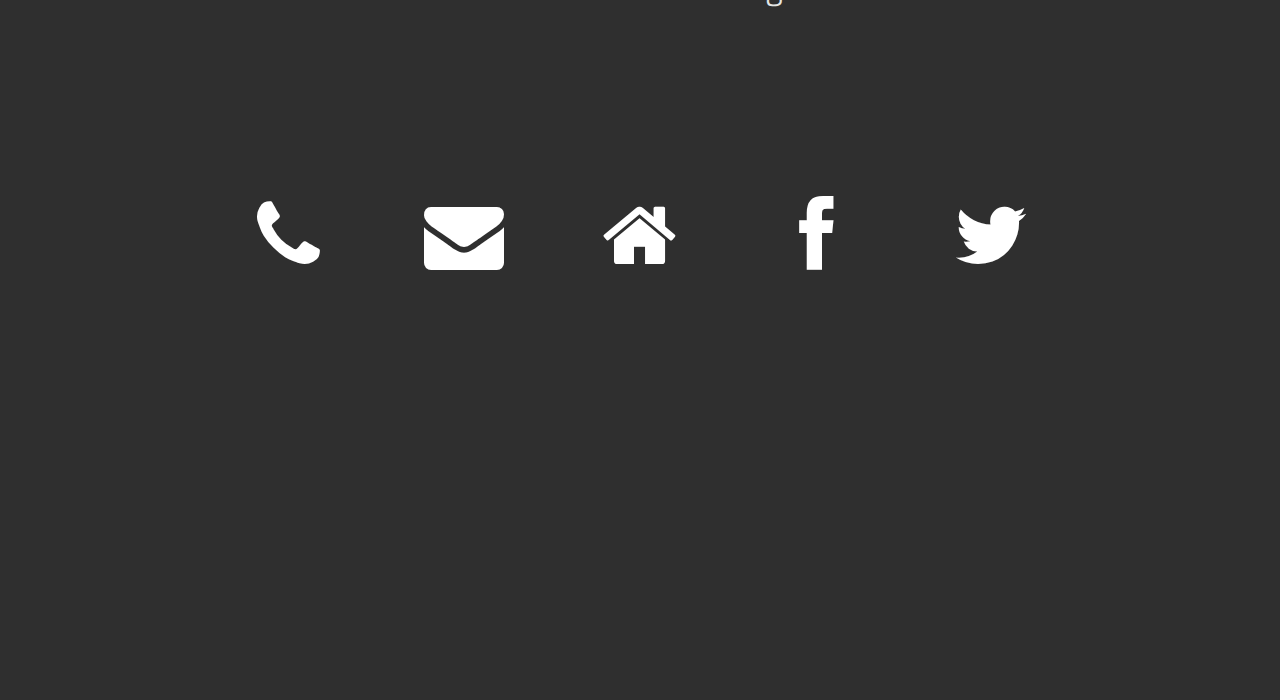
<file: VFX/VFX.html>
<!doctype html>
<html>
<head lang="en">
	<meta charset="utf-8">
	<meta name="viewport" content="width=device-width, initial-scale=1, maximum-scale=1, user-scalable=no">
	
	<title>Video+VFX | Digital Arts Training Academy</title> 
	<meta name="description" content="BlackTie.co - Free Handsome Bootstrap Themes" />	    
	<meta name="keywords" content="themes, bootstrap, free, templates, bootstrap 3, freebie,">
	<meta property="og:title" content="">

	<link rel="stylesheet" type="text/css" href="css/bootstrap.min.css">
	<link rel="stylesheet" href="fancybox/jquery.fancybox-v=2.1.5.css" type="text/css" media="screen">
    <link rel="stylesheet" href="css/font-awesome.min.css" rel="stylesheet">
	
	<link rel="stylesheet" type="text/css" href="css/style.css">	
	
	<link href='http://fonts.googleapis.com/css?family=Titillium+Web:400,600,300,200&subset=latin,latin-ext' rel='stylesheet' type='text/css'>
	
	
	<link rel="prefetch" href="images/zoom.png">
		
</head>

<body>
	<div class="navbar navbar-fixed-top" data-activeslide="1">
		<div class="container">
		
			<!-- .navbar-toggle is used as the toggle for collapsed navbar content -->
			<button type="button" class="navbar-toggle" data-toggle="collapse" data-target=".navbar-responsive-collapse">
				<span class="icon-bar"></span>
				<span class="icon-bar"></span>
				<span class="icon-bar"></span>
			</button>
			
			
			<div class="nav-collapse collapse navbar-responsive-collapse">
				<ul class="nav row">
					<li data-slide="1" class="col-12 col-sm-2"><a id="menu-link-1" href="index.html" title="Next Section"><span class="icon icon-home"></span> <span class="text">HOME</span></a></li>
					<li data-slide="2" class="col-12 col-sm-2"><a id="menu-link-2" href="#slide-1" title="Next Section"><span class="icon icon-user"></span> <span class="text">VIDEO+VFX</span></a></li>
					<li data-slide="4" class="col-12 col-sm-2"><a id="menu-link-4" href="#slide-4" title="Next Section"><span class="icon icon-gears"></span> <span class="text">PROCESS</span></a></li>
					<li data-slide="5" class="col-12 col-sm-2"><a id="menu-link-5" href="#slide-5" title="Next Section"><span class="icon icon-heart"></span> <span class="text">SIGN UP/LOGIN</span></a></li>
					<li data-slide="6" class="col-12 col-sm-2"><a id="menu-link-6" href="#slide-6" title="Next Section"><span class="icon icon-envelope"></span> <span class="text">CONTACT</span></a></li>
				</ul>
				<div class="row">
				  <div class="col-sm-2 active-menu"></div>
				</div>
			</div><!-- /.nav-collapse -->
		</div><!-- /.container -->
	</div><!-- /.navbar -->
	
	
	<!-- === Arrows === -->
	<div id="arrows">
		<div id="arrow-up" class="disabled"></div>
		<div id="arrow-down"></div>
		<div id="arrow-left" class="disabled visible-lg"></div>
		<div id="arrow-right" class="disabled visible-lg"></div>
	</div><!-- /.arrows -->
	
	
	<!-- === MAIN Background === -->
	<div class="slide story" id="slide-1" data-slide="1">
		<div class="container">
			<div id="home-row-1" class="row clearfix">
				<div class="col-12">
					<h1 class="font-semibold">DIGITAL ARTS <span class="font-thin">TRAINING
			      ACADEMY</span></h1>
					<h4 class="font-thin">Learn how to create <span class="font-semibold">stunning digital imagery, interactive web content and much more</span> from our video-based training courses.</h4>
					<br>
					<br>
				</div><!-- /col-12 -->
			</div><!-- /row -->
			<div id="home-row-2" class="row clearfix">
				<div class="col-12 col-sm-4"><div class="home-hover navigation-slide" data-slide="4"><img src="images/s02.png"></div>
				<span>PROFESSIONAL QUALITY</span></div>
				<div class="col-12 col-sm-4"><div class="home-hover navigation-slide" data-slide="3"><img src="images/s01.png"></div>
				<span>FRIENDLY TUTORS</span></div>
				<div class="col-12 col-sm-4"><div class="home-hover navigation-slide" data-slide="5"><img src="images/s03.png"></div>
				<span>SUITABLE FOR BEGINNERS</span></div>
			</div><!-- /row -->
		</div><!-- /container -->
	</div><!-- /slide1 -->
	
	<!-- === Slide 2 === -->
	
	
	<!-- === SLide 3 - Portfolio -->
	
	
	<!-- === Slide 4 - Process === -->
	<div class="slide story" id="slide-4" data-slide="4">
		<div class="container">
			<div class="row title-row">
				<div class="col-12 font-thin">How does <span class="font-semibold">this work?</span></div>
			</div><!-- /row -->
			<div class="row line-row">
				<div class="hr">&nbsp;</div>
			</div><!-- /row -->
			<div class="row subtitle-row">
				<div class="col-sm-1 hidden-sm">&nbsp;</div>
				<div class="col-12 col-sm-10 font-light">Sign up to our course below and you will be granted access to over 100+ hours of video based training. Our training has been made by professional designers in the industry who understand the needs and wants of both budding designers and employers.</div>
				<div class="col-sm-1 hidden-sm">&nbsp;</div>
			</div><!-- /row -->
			<div class="row content-row">
				<div class="col-sm-1 hidden-sm">&nbsp;</div>
				<div class="col-12 col-sm-2">
					<p><i class="icon icon-bolt"></i></p>
					<h2 class="font-thin">Listening to<br><span class="font-semibold" >your needs</span></h2>
					<h4 class="font-thin">We have been working in the industry a long time. We know exactly what people want. To get off the ground and start creating straight away with limited fuss. And we know how to give it to you. </h4>
				</div><!-- /col12 -->
				<div class="col-12 col-sm-2">
					<p><i class="icon icon-cog"></i></p>
					<h2 class="font-thin">Project<br><span class="font-semibold">discovery</span></h2>
					<h4 class="font-thin">You will not only learn what to do but why to do it. We are not teaching our students just the technical skills but we also specialise in teaching the creative skills</h4>
				</div><!-- /col12 -->
				<div class="col-12 col-sm-2">
					<p><i class="icon icon-cloud"></i></p>
					<h2 class="font-thin">Storming<br><span class="font-semibold">our brains</span></h2>
					<h4 class="font-thin">It is a long established fact that a reader will be distracted by the readable content of a page when looking at its layout.</h4>
				</div><!-- /col12 -->
				<div class="col-12 col-sm-2">
					<p><i class="icon icon-map-marker"></i></p>
					<h2 class="font-thin">Learn<br><span class="font-semibold">Anywhere</span></h2>
					<h4 class="font-thin">Want to learn in a coffee shop in Paris? Up a mountain in the Himalayas (Wi-Fi permitting)? then this course will allow you to do that. Wherever you have your laptop and an internet connection you can learn. We have also made the course incredibly fun, almost like a holiday if you just want to learn in your spare evenings at home.</h4>
				</div><!-- /col12 -->
				<div class="col-12 col-sm-2">
					<p><i class="icon icon-gift"></i></p>
					<h2 class="font-thin">Professional<br>
					  <span class="font-semibold">Portfolio</span></h2>
					<h4 class="font-thin">It is a long established fact that a reader will be distracted by the readable content of a page when looking at its layout.</h4>
				</div><!-- /col12 -->
				<div class="col-sm-1 hidden-sm">&nbsp;</div>
			</div><!-- /row -->
		</div><!-- /container -->
	</div><!-- /slide4 -->
	
	<!-- === Slide 5 === -->
	<div class="slide story" id="slide-5" data-slide="5">
		<div class="container">
			<div class="row title-row">
				<div class="col-12 font-thin"><span class="font-semibold">Sign Up</span> and master todays most popular creative software.</div>
			</div><!-- /row -->
			<div class="row line-row">
				<div class="hr">&nbsp;</div>
			</div><!-- /row -->
			<div class="row subtitle-row">
				<div class="col-sm-1 hidden-sm">&nbsp;</div>
				<div class="col-12 col-sm-10 font-light">For only £725 you can avail of this amazing course for 1 year. That's less than £2 a day. Click on the link below to sign up and start your creative future.</div>
				<div class="col-sm-1 hidden-sm">&nbsp;</div>
			</div><!-- /row -->
			<div class="row content-row">
				<div class="col-1 col-sm-1 hidden-sm">&nbsp;</div>
				<div class="col-12 col-sm-2"></div>
				<div class="col-12 col-sm-2"><img src="images/client02.png" alt=""></div>
				<div class="col-12 col-sm-2"></div>
				<div class="col-12 col-sm-2"><img src="images/client04.png" alt=""></div>
				<div class="col-12 col-sm-2"></div>
				<div class="col-1 col-sm-1 hidden-sm">&nbsp;</div>
			</div><!-- /row -->
		</div><!-- /container -->
	</div><!-- /slide5 -->
	
	<!-- === Slide 6 / Contact === -->
	<div class="slide story" id="slide-6" data-slide="6">
		<div class="container">
			<div class="row title-row">
				<div class="col-12 font-light">Leave us a <span class="font-semibold">message</span></div>
			</div><!-- /row -->
			<div class="row line-row">
				<div class="hr">&nbsp;</div>
			</div><!-- /row -->
			<div class="row subtitle-row">
				<div class="col-sm-1 hidden-sm">&nbsp;</div>
				<div class="col-12 col-sm-10 font-light">You can contact us if you have any questions about our courses and training.</div>
				<div class="col-sm-1 hidden-sm">&nbsp;</div>
			</div><!-- /row -->
			<div id="contact-row-4" class="row">
				<div class="col-sm-1 hidden-sm">&nbsp;</div>
				<div class="col-12 col-sm-2 with-hover-text">
					<p><a target="_blank" href="#"><i class="icon icon-phone"></i></a></p>
					<span class="hover-text font-light ">+44 4839-4343</span></a>
				</div><!-- /col12 -->
				<div class="col-12 col-sm-2 with-hover-text">
					<p><a target="_blank" href="#"><i class="icon icon-envelope"></i></a></p>
					<span class="hover-text font-light ">munter@blacktie.co</span></a>
				</div><!-- /col12 -->
				<div class="col-12 col-sm-2 with-hover-text">
					<p><a target="_blank" href="#"><i class="icon icon-home"></i></a></p>
					<span class="hover-text font-light ">London, England<br>zip code 98443</span></a>
				</div><!-- /col12 -->
				<div class="col-12 col-sm-2 with-hover-text">
					<p><a target="_blank" href="#"><i class="icon icon-facebook"></i></a></p>
					<span class="hover-text font-light ">facebook/blacktie_co</span></a>
				</div><!-- /col12 -->
				<div class="col-12 col-sm-2 with-hover-text">
					<p><a target="_blank" href="#"><i class="icon icon-twitter"></i></a></p>
					<span class="hover-text font-light ">@BlackTie_co</span></a>
				</div><!-- /col12 -->
				<div class="col-sm-1 hidden-sm">&nbsp;</div>
			</div><!-- /row -->
		</div><!-- /container -->
	</div><!-- /Slide 6 -->
	
</body>

	<!-- SCRIPTS -->
	<script src="js/html5shiv.js"></script>
	<script src="js/jquery-1.10.2.min.js"></script>
	<script src="js/jquery-migrate-1.2.1.min.js"></script>
	<script src="js/bootstrap.min.js"></script>
	<script src="js/jquery.easing.1.3.js"></script>
	<script type="text/javascript" src="fancybox/jquery.fancybox.pack-v=2.1.5.js"></script>
	<script src="js/script.js"></script>
	
	<!-- fancybox init -->
	<script>
	$(document).ready(function(e) {
		var lis = $('.nav > li');
		menu_focus( lis[0], 1 );
		
		$(".fancybox").fancybox({
			padding: 10,
			helpers: {
				overlay: {
					locked: false
				}
			}
		});
	
	});
	</script>

</html>
</file>
<file: css/style.css>
/*
 * Author: Carlos Alvarez
 * URL: http://alvarez.is
 *
 * Project Name: Munter - Free Bootstrap 3 Theme
 * Version: 1.0
 * URL: http://blacktie.co
 */
 
.font-thin {
	font-family: "Titillium Web", sans-serif;
	font-weight: 200;
}

.font-semibold {
	font-family: "Titillium Web", sans-serif;
	font-weight: 600;
}

.font-light {
	font-family: "Titillium Web", sans-serif;
	font-weight: 300;
}

* {
	position: relative;
}

.breaker {
	clear: both;
	font-size: 1px;
	line-height: 1px;
	height: 1px;
}

html, body {
	height: 100%;
	width: 100%;
}

body {
	background-color: #2f2f2f;
	font-family: "Titillium Web", sans-serif;
	font-weight: normal;
	overflow-x: hidden;
	-webkit-font-smoothing: antialiased !important;
}

.justify-text {
	text-align: justify;
}

.navbar {
	background-color: #e4e6e5;
	background-color: rgba( 228, 230, 229, .85 );
	border-bottom: 0 none;
	font-size: 12px;
	transition: .25s all linear;
}

.navbar.inv {
	background-color: rgba( 0, 0, 0, .5 );
	border-bottom: 1px solid #bfbfbf;
}

.navbar .nav a {
	color: #5f5f5f;
	font-family: "Titillium Web", sans-serif;
	font-weight: 600;
	transition: all .5 linear;
}

.navbar.inv a {
	color: #e4e6e5;
}


.navbar-responsive-collapse {
	margin: 0 auto;
	width: 80%;
}

.nav li {
	text-align: center;
	white-space: nowrap;
}

.nav > li > a:hover,
.nav > li > a:focus {
	background-color: inherit;
	outline: none;
}

.navbar-brand {
	padding: 8px;
}

.active-menu {
	background-color: #4e4e4e;
	content: '.';
	display: block;
	height: 5px;
	left: 0;
	position: absolute;
	top: 0;
	transition: all .5 linear;
	width: 1%;
	z-index: 9;
}

.inv .active-menu {
	background-color: #e4e6e5;
}

.special-active-menu {
	z-index: 10;
}

#special-active-menu-1,
#special-active-menu-6 {
	background-color: #4e4e4e !important;
}

#special-active-menu-2 {
	background-color: #1abc9c !important;
}

#special-active-menu-3 {
	background-color: #e74c3c !important;
}

#special-active-menu-4 {
	background-color: #34495e !important;
}

#special-active-menu-5 {
	background-color: #e67e22 !important;
}

@media (min-width: 768px) and (max-width: 991px) {
	#slide-4 .content-row h2 {
		min-height: 6em;
	}
}

@media (max-width: 767px) {
	
	.nav li {
		text-align: left;
		white-space: nowrap;
	}
	
	.navbar-responsive-collapse  {
		width: 100%;
	}
	
	.active-menu {
		display: none !important;
	}
	
	.navbar-toggle {
		margin-right: 10px;
	}
	
	.navbar {
		background-color: #e4e6e5 !important;
		padding: 0;
	}
	
	.navbar .nav a {
		color: #e4e6e5;
		font-size: 16px;
		padding-left: 0;
	}
	
	.icon {
		margin-right: 12px;
	}
			
	.nav li[data-slide="1"],
	.nav li[data-slide="6"] {
		background-color: #2f2f2f;
	}
	
	.nav li[data-slide="2"] {
		background-color: #1abc9c;
	}
	
	.nav li[data-slide="3"] {
		background-color: #e74c3c;
	}
	
	.nav li[data-slide="4"] {
		background-color: #34495e;
	}
	
	.nav li[data-slide="5"] {
		background-color: #e67e22;
	}
	
	.navbar-brand {
		margin: 0;
		text-align: left;
	}
}

:focus {outline:none;}
::-moz-focus-inner {border:0;}

.slide {
	background-position: center center;
	background-repeat: no-repeat;
	padding-bottom: 65px;
	padding-top: 50px;
	text-align: center;
}

#slide-1 {
	background-image: url('../images/bg1.jpg');
	color: #ffffff;
    -webkit-background-size: 100%;
    -moz-background-size: 100%;
    -o-background-size: 100%;
    background-size: 100%;

    -webkit-background-size: cover;
    -moz-background-size: cover;
    -o-background-size: cover;
    background-size: cover;
    width: 100%;
	background-attachment: relative;
	background-position: center center;
}

#slide-1 h1 {
	padding-top: 130px;
}

@media (max-width: 991px) {
	#slide-1 {
		background-position: -70% 0, 170% 0;
	}
}

@media (max-width: 767px) {
	#slide-1 {
		background-image: none;
	}
}

	#home-row-1,
	#home-row-2 {
		padding-top: 25px;
	}
	
	#home-row-1 h1 {
		font-size: 54px;
	}
	
	#home-row-1 h4 {
		font-size: 32px;
	}
	
	#home-row-2 {
		font-size: 25px;
	}
	
	#home-row-2 .col-12 {
		height: 232px;
		padding-top: 30px;
	}
	
	#home-row-2 .col-12 .home-hover {
	height: 100px;
	overflow: hidden;
	padding-top: 26px;
	transition: all ease-in .5s;
	}
	
	#home-row-2 .col-12 .home-hover:hover {
	height: 110px;
	padding-top: 0;
	}

@media (max-width: 767px) {
	#home-row-1,
	#home-row-2 {
		padding-top: 16px;
	}
	
	#home-row-1 h1 {
		font-size: 35px;
	}
	
	#home-row-1 h4 {
		font-size: 21px;
	}
	
	#home-row-2 {
		font-size: 16px;
	}
}

#slide-2 {
	background-color: #1abc9c;
	color: #e4e6e5;
	padding-top: 90px;
}

	.title-row {
		font-size: 45px;
		padding-bottom: 50px;
	}
	
	.line-row .hr {
		background-color: #e4e6e5;
		height: 5px;
		margin: 0 auto;
		width: 33%;
	}
	
	.subtitle-row {
		font-size: 35px;
		padding-bottom: 40px;
		padding-top: 40px;
	}
	
	.content-row {
		padding-top: 45px;
	}
	
	.content-row i,
	#about-row-5 i {
		display: block;
		margin: 0 auto;
		max-height: 100%;
		max-width: 100%;
	}
	
	.content-row h2 {
		font-size: 28px;
		padding-bottom: 40px;
	}
	
	.content-row h4 {
		font-family: "Titillium Web", "Lucida Sans Unicode", "Lucida Grande", sans-serif;
		font-size: 20px;
		font-weight: 300;
	}
	
	i {
		font-size: 80px;
		color: white;
	}
	

@media (max-width: 767px) {
	.title-row {
		font-size: 34px;
		padding-bottom: 33px;
	}
	
	.subtitle-row {
		font-size: 26px;
		padding-bottom: 26px;
		padding-top: 26px;
	}
	
	.content-row {
		padding-top: 29px;
	}
	
	.content-row h2 {
		font-size: 24px;
		padding-bottom: 26px;
	}
	
	.content-row h4 {
		font-size: 20px;
	}
}

#slide-3 {
	background-color: #000;
	margin: 0 auto;
	overflow: hidden;
	padding: 0;
	text-align: left;
	width: 100%;
}
	
	#slide-3 .col-12 {
		display: inline-block;
		height: 451px;
		margin: 0;
		padding: 0;
		width: 452px;
	}

	#slide-3 a,
	#slide-3 img {
		display: inline-block;
		height: 100%;
		margin: 0 auto;
		width: 100%;
	}
	
@media (max-width: 991px) {
	#slide-3 {
		text-align: center;
		width: 100%;
	}
	
	#slide-3 .row {
		left: 0 !important;
		margin: 0;
		width: 100% !important;
	}
	
	#slide-3 .col-12 {
		height: auto;
		width: 50%
	}

	#slide-3 a,
	#slide-3 img {
		height: auto;
		max-height: 100%;
		max-width: 100%;
		width: auto;
	}
}
	
@media (max-width: 767px) {
	#slide-3 .col-12 {
		width: 100%;
	}
}

#slide-4 {
	background-color: #34495e;
	color: #e4e6e5;
	padding-top: 90px;
}

#slide-4 i {
		font-size: 80px;
		color: white;
	}


#slide-5 {
	background-color: #f39c12;
	color: #e4e6e5;
	padding-top: 90px;
}

#slide-6 {
	background-color: #2f2f2f;
	color: #e4e6e5;
	padding-bottom: 350px;
	padding-top: 90px;
}

@media (max-width: 767px) {
	#slide-6 {
		background-image: none;
	}
}
	
	#slide-6 .line-row .hr {
		background-color: #4e4e4e;
		color: #4e4e4e;
	}

	#slide-6 a {
		color: inherit;
		outline: none;
		text-decoration: none;
	}

@media (max-width: 767px) {
	.with-hover-text{
		margin-bottom: 2em;
		margin-top: 1em;
	}
}
	
	#contact-row-4 {
		padding-top: 125px;
	}
	
	#contact-row-4 .col-12 {
		height: 175px;
		overflow: hidden;
		padding-top: 20px;
		transition: all ease-in .5s;
	}
	
	#contact-row-4 img {
		display: block;
		margin: 0 auto;
		max-height: 100%;
		max-width: 100%;
	}
	
	#contact-row-4 .col-12:hover {
		height: 175px;
		padding-top: 0;
	}
	
	#contact-row-4 .col-12 .hover-text {
		display: none;
		font-size: 20px;
	}

#slide-7 {
	background-color: #e4e6e5;
	color: #4e4e4e;
	font-size: 35px;
	line-height: 50px;
	text-align: center;
}

#lightbox-out {
	background-color: rgba( 0, 0, 0, 0.7 );
	height: 100%;
	position: fixed;
	width: 100%;
	z-index: 99999;
}

.with-hover-text span {
	display: none;
}

.zoom {
	background-image: url('../images/zoom.png');
	background-position: center center;
	background-repeat: no-repeat;
	height: 100%;
	left: 0;
	position: absolute;
	top: 0;
	width: 100%;
	z-index: 999;
}

#arrows {
	bottom: 10%;
	height: 80px;
	position: fixed;
	right: 10%;
	width: 80px;
	z-index: 1000;
}

#arrows div {
	background-image: url('../images/website-arrows.png');
	cursor: pointer;
	height: 30px;
	position: absolute;
	width: 30px;
}

#arrows div.disabled {
	cursor: default;
}

#arrow-up {
	background-position: 30px 0;
	left: 25px;
	top: 0;
}

#arrow-up.disabled {
	background-position: 0 0;
}

#arrow-down {
	background-position: 30px -30px;
	left: 25px;
	bottom: 0;
}

#arrow-down.disabled {
	background-position: 0 -30px;
}

#arrow-left {
	background-position: 30px -60px;
	left: 0;
	top: 25px;
}

#arrow-left.disabled {
	background-position: 0 -60px;
}

#arrow-right {
	background-position: 30px -90px;
	right: 0;
	top: 25px;
}

#arrow-right.disabled {
	background-position: 0 -90px;
}

.navigation-slide {
	cursor: pointer;
}
</file>
<file: 2D/css/style.css>
/*
 * Author: Carlos Alvarez
 * URL: http://alvarez.is
 *
 * Project Name: Munter - Free Bootstrap 3 Theme
 * Version: 1.0
 * URL: http://blacktie.co
 */
 
.font-thin {
	font-family: "Titillium Web", sans-serif;
	font-weight: 200;
}

.font-semibold {
	font-family: "Titillium Web", sans-serif;
	font-weight: 600;
}

.font-light {
	font-family: "Titillium Web", sans-serif;
	font-weight: 300;
}

* {
	position: relative;
}

.breaker {
	clear: both;
	font-size: 1px;
	line-height: 1px;
	height: 1px;
}

html, body {
	height: 100%;
	width: 100%;
}

body {
	background-color: #2f2f2f;
	font-family: "Titillium Web", sans-serif;
	font-weight: normal;
	overflow-x: hidden;
	-webkit-font-smoothing: antialiased !important;
}

.justify-text {
	text-align: justify;
}

.navbar {
	background-color: #e4e6e5;
	background-color: rgba( 228, 230, 229, .85 );
	border-bottom: 0 none;
	font-size: 12px;
	transition: .25s all linear;
}

.navbar.inv {
	background-color: rgba( 0, 0, 0, .5 );
	border-bottom: 1px solid #bfbfbf;
}

.navbar .nav a {
	color: #5f5f5f;
	font-family: "Titillium Web", sans-serif;
	font-weight: 600;
	transition: all .5 linear;
}

.navbar.inv a {
	color: #e4e6e5;
}


.navbar-responsive-collapse {
	margin: 0 auto;
	width: 80%;
}

.nav li {
	text-align: center;
	white-space: nowrap;
}

.nav > li > a:hover,
.nav > li > a:focus {
	background-color: inherit;
	outline: none;
}

.navbar-brand {
	padding: 8px;
}

.active-menu {
	background-color: #4e4e4e;
	content: '.';
	display: block;
	height: 5px;
	left: 0;
	position: absolute;
	top: 0;
	transition: all .5 linear;
	width: 1%;
	z-index: 9;
}

.inv .active-menu {
	background-color: #e4e6e5;
}

.special-active-menu {
	z-index: 10;
}

#special-active-menu-1,
#special-active-menu-6 {
	background-color: #4e4e4e !important;
}

#special-active-menu-2 {
	background-color: #1abc9c !important;
}

#special-active-menu-3 {
	background-color: #e74c3c !important;
}

#special-active-menu-4 {
	background-color: #34495e !important;
}

#special-active-menu-5 {
	background-color: #e67e22 !important;
}

@media (min-width: 768px) and (max-width: 991px) {
	#slide-4 .content-row h2 {
		min-height: 6em;
	}
}

@media (max-width: 767px) {
	
	.nav li {
		text-align: left;
		white-space: nowrap;
	}
	
	.navbar-responsive-collapse  {
		width: 100%;
	}
	
	.active-menu {
		display: none !important;
	}
	
	.navbar-toggle {
		margin-right: 10px;
	}
	
	.navbar {
		background-color: #e4e6e5 !important;
		padding: 0;
	}
	
	.navbar .nav a {
		color: #e4e6e5;
		font-size: 16px;
		padding-left: 0;
	}
	
	.icon {
		margin-right: 12px;
	}
			
	.nav li[data-slide="1"],
	.nav li[data-slide="6"] {
		background-color: #2f2f2f;
	}
	
	.nav li[data-slide="2"] {
		background-color: #1abc9c;
	}
	
	.nav li[data-slide="3"] {
		background-color: #e74c3c;
	}
	
	.nav li[data-slide="4"] {
		background-color: #34495e;
	}
	
	.nav li[data-slide="5"] {
		background-color: #e67e22;
	}
	
	.navbar-brand {
		margin: 0;
		text-align: left;
	}
}

:focus {outline:none;}
::-moz-focus-inner {border:0;}

.slide {
	background-position: center center;
	background-repeat: no-repeat;
	padding-bottom: 65px;
	padding-top: 50px;
	text-align: center;
}

#slide-1 {
	background-image: url('../images/bg-2D.jpg');
	color: #ffffff;
    -webkit-background-size: 100%;
    -moz-background-size: 100%;
    -o-background-size: 100%;
    background-size: 100%;

    -webkit-background-size: cover;
    -moz-background-size: cover;
    -o-background-size: cover;
    background-size: cover;
    width: 100%;
	background-attachment: relative;
	background-position: center center;
}

#slide-1 h1 {
	padding-top: 130px;
}

@media (max-width: 991px) {
	#slide-1 {
		background-position: -70% 0, 170% 0;
	}
}

@media (max-width: 767px) {
	#slide-1 {
		background-image: none;
	}
}

	#home-row-1,
	#home-row-2 {
		padding-top: 25px;
	}
	
	#home-row-1 h1 {
		font-size: 54px;
	}
	
	#home-row-1 h4 {
		font-size: 32px;
	}
	
	#home-row-2 {
		font-size: 25px;
	}
	
	#home-row-2 .col-12 {
		height: 232px;
		padding-top: 30px;
	}
	
	#home-row-2 .col-12 .home-hover {
	height: 100px;
	overflow: hidden;
	padding-top: 26px;
	transition: all ease-in .5s;
	}
	
	#home-row-2 .col-12 .home-hover:hover {
	height: 110px;
	padding-top: 0;
	}

@media (max-width: 767px) {
	#home-row-1,
	#home-row-2 {
		padding-top: 16px;
	}
	
	#home-row-1 h1 {
		font-size: 35px;
	}
	
	#home-row-1 h4 {
		font-size: 21px;
	}
	
	#home-row-2 {
		font-size: 16px;
	}
}

#slide-2 {
	background-color: #1abc9c;
	color: #e4e6e5;
	padding-top: 90px;
}

	.title-row {
		font-size: 45px;
		padding-bottom: 50px;
	}
	
	.line-row .hr {
		background-color: #e4e6e5;
		height: 5px;
		margin: 0 auto;
		width: 33%;
	}
	
	.subtitle-row {
		font-size: 35px;
		padding-bottom: 40px;
		padding-top: 40px;
	}
	
	.content-row {
		padding-top: 45px;
	}
	
	.content-row i,
	#about-row-5 i {
		display: block;
		margin: 0 auto;
		max-height: 100%;
		max-width: 100%;
	}
	
	.content-row h2 {
		font-size: 28px;
		padding-bottom: 40px;
	}
	
	.content-row h4 {
		font-family: "Titillium Web", "Lucida Sans Unicode", "Lucida Grande", sans-serif;
		font-size: 20px;
		font-weight: 300;
	}
	
	i {
		font-size: 80px;
		color: white;
	}
	

@media (max-width: 767px) {
	.title-row {
		font-size: 34px;
		padding-bottom: 33px;
	}
	
	.subtitle-row {
		font-size: 26px;
		padding-bottom: 26px;
		padding-top: 26px;
	}
	
	.content-row {
		padding-top: 29px;
	}
	
	.content-row h2 {
		font-size: 24px;
		padding-bottom: 26px;
	}
	
	.content-row h4 {
		font-size: 20px;
	}
}

#slide-3 {
	background-color: #000;
	margin: 0 auto;
	overflow: hidden;
	padding: 0;
	text-align: left;
	width: 100%;
}
	
	#slide-3 .col-12 {
		display: inline-block;
		height: 451px;
		margin: 0;
		padding: 0;
		width: 452px;
	}

	#slide-3 a,
	#slide-3 img {
		display: inline-block;
		height: 100%;
		margin: 0 auto;
		width: 100%;
	}
	
@media (max-width: 991px) {
	#slide-3 {
		text-align: center;
		width: 100%;
	}
	
	#slide-3 .row {
		left: 0 !important;
		margin: 0;
		width: 100% !important;
	}
	
	#slide-3 .col-12 {
		height: auto;
		width: 50%
	}

	#slide-3 a,
	#slide-3 img {
		height: auto;
		max-height: 100%;
		max-width: 100%;
		width: auto;
	}
}
	
@media (max-width: 767px) {
	#slide-3 .col-12 {
		width: 100%;
	}
}

#slide-4 {
	background-color: #34495e;
	color: #e4e6e5;
	padding-top: 90px;
}

#slide-4 i {
		font-size: 80px;
		color: white;
	}


#slide-5 {
	background-color: #f39c12;
	color: #e4e6e5;
	padding-top: 90px;
}

#slide-6 {
	background-color: #2f2f2f;
	color: #e4e6e5;
	padding-bottom: 350px;
	padding-top: 90px;
}

@media (max-width: 767px) {
	#slide-6 {
		background-image: none;
	}
}
	
	#slide-6 .line-row .hr {
		background-color: #4e4e4e;
		color: #4e4e4e;
	}

	#slide-6 a {
		color: inherit;
		outline: none;
		text-decoration: none;
	}

@media (max-width: 767px) {
	.with-hover-text{
		margin-bottom: 2em;
		margin-top: 1em;
	}
}
	
	#contact-row-4 {
		padding-top: 125px;
	}
	
	#contact-row-4 .col-12 {
		height: 175px;
		overflow: hidden;
		padding-top: 20px;
		transition: all ease-in .5s;
	}
	
	#contact-row-4 img {
		display: block;
		margin: 0 auto;
		max-height: 100%;
		max-width: 100%;
	}
	
	#contact-row-4 .col-12:hover {
		height: 175px;
		padding-top: 0;
	}
	
	#contact-row-4 .col-12 .hover-text {
		display: none;
		font-size: 20px;
	}

#slide-7 {
	background-color: #e4e6e5;
	color: #4e4e4e;
	font-size: 35px;
	line-height: 50px;
	text-align: center;
}

#lightbox-out {
	background-color: rgba( 0, 0, 0, 0.7 );
	height: 100%;
	position: fixed;
	width: 100%;
	z-index: 99999;
}

.with-hover-text span {
	display: none;
}

.zoom {
	background-image: url('../images/zoom.png');
	background-position: center center;
	background-repeat: no-repeat;
	height: 100%;
	left: 0;
	position: absolute;
	top: 0;
	width: 100%;
	z-index: 999;
}

#arrows {
	bottom: 10%;
	height: 80px;
	position: fixed;
	right: 10%;
	width: 80px;
	z-index: 1000;
}

#arrows div {
	background-image: url('../images/website-arrows.png');
	cursor: pointer;
	height: 30px;
	position: absolute;
	width: 30px;
}

#arrows div.disabled {
	cursor: default;
}

#arrow-up {
	background-position: 30px 0;
	left: 25px;
	top: 0;
}

#arrow-up.disabled {
	background-position: 0 0;
}

#arrow-down {
	background-position: 30px -30px;
	left: 25px;
	bottom: 0;
}

#arrow-down.disabled {
	background-position: 0 -30px;
}

#arrow-left {
	background-position: 30px -60px;
	left: 0;
	top: 25px;
}

#arrow-left.disabled {
	background-position: 0 -60px;
}

#arrow-right {
	background-position: 30px -90px;
	right: 0;
	top: 25px;
}

#arrow-right.disabled {
	background-position: 0 -90px;
}

.navigation-slide {
	cursor: pointer;
}
</file>
<file: 3D/css/style.css>
/*
 * Author: Carlos Alvarez
 * URL: http://alvarez.is
 *
 * Project Name: Munter - Free Bootstrap 3 Theme
 * Version: 1.0
 * URL: http://blacktie.co
 */
 
.font-thin {
	font-family: "Titillium Web", sans-serif;
	font-weight: 200;
}

.font-semibold {
	font-family: "Titillium Web", sans-serif;
	font-weight: 600;
}

.font-light {
	font-family: "Titillium Web", sans-serif;
	font-weight: 300;
}

* {
	position: relative;
}

.breaker {
	clear: both;
	font-size: 1px;
	line-height: 1px;
	height: 1px;
}

html, body {
	height: 100%;
	width: 100%;
}

body {
	background-color: #2f2f2f;
	font-family: "Titillium Web", sans-serif;
	font-weight: normal;
	overflow-x: hidden;
	-webkit-font-smoothing: antialiased !important;
}

.justify-text {
	text-align: justify;
}

.navbar {
	background-color: #e4e6e5;
	background-color: rgba( 228, 230, 229, .85 );
	border-bottom: 0 none;
	font-size: 12px;
	transition: .25s all linear;
}

.navbar.inv {
	background-color: rgba( 0, 0, 0, .5 );
	border-bottom: 1px solid #bfbfbf;
}

.navbar .nav a {
	color: #5f5f5f;
	font-family: "Titillium Web", sans-serif;
	font-weight: 600;
	transition: all .5 linear;
}

.navbar.inv a {
	color: #e4e6e5;
}


.navbar-responsive-collapse {
	margin: 0 auto;
	width: 80%;
}

.nav li {
	text-align: center;
	white-space: nowrap;
}

.nav > li > a:hover,
.nav > li > a:focus {
	background-color: inherit;
	outline: none;
}

.navbar-brand {
	padding: 8px;
}

.active-menu {
	background-color: #4e4e4e;
	content: '.';
	display: block;
	height: 5px;
	left: 0;
	position: absolute;
	top: 0;
	transition: all .5 linear;
	width: 1%;
	z-index: 9;
}

.inv .active-menu {
	background-color: #e4e6e5;
}

.special-active-menu {
	z-index: 10;
}

#special-active-menu-1,
#special-active-menu-6 {
	background-color: #4e4e4e !important;
}

#special-active-menu-2 {
	background-color: #1abc9c !important;
}

#special-active-menu-3 {
	background-color: #e74c3c !important;
}

#special-active-menu-4 {
	background-color: #34495e !important;
}

#special-active-menu-5 {
	background-color: #e67e22 !important;
}

@media (min-width: 768px) and (max-width: 991px) {
	#slide-4 .content-row h2 {
		min-height: 6em;
	}
}

@media (max-width: 767px) {
	
	.nav li {
		text-align: left;
		white-space: nowrap;
	}
	
	.navbar-responsive-collapse  {
		width: 100%;
	}
	
	.active-menu {
		display: none !important;
	}
	
	.navbar-toggle {
		margin-right: 10px;
	}
	
	.navbar {
		background-color: #e4e6e5 !important;
		padding: 0;
	}
	
	.navbar .nav a {
		color: #e4e6e5;
		font-size: 16px;
		padding-left: 0;
	}
	
	.icon {
		margin-right: 12px;
	}
			
	.nav li[data-slide="1"],
	.nav li[data-slide="6"] {
		background-color: #2f2f2f;
	}
	
	.nav li[data-slide="2"] {
		background-color: #1abc9c;
	}
	
	.nav li[data-slide="3"] {
		background-color: #e74c3c;
	}
	
	.nav li[data-slide="4"] {
		background-color: #34495e;
	}
	
	.nav li[data-slide="5"] {
		background-color: #e67e22;
	}
	
	.navbar-brand {
		margin: 0;
		text-align: left;
	}
}

:focus {outline:none;}
::-moz-focus-inner {border:0;}

.slide {
	background-position: center center;
	background-repeat: no-repeat;
	padding-bottom: 65px;
	padding-top: 50px;
	text-align: center;
}

#slide-1 {
	background-image: url('../images/bg-2D.jpg');
	color: #ffffff;
    -webkit-background-size: 100%;
    -moz-background-size: 100%;
    -o-background-size: 100%;
    background-size: 100%;

    -webkit-background-size: cover;
    -moz-background-size: cover;
    -o-background-size: cover;
    background-size: cover;
    width: 100%;
	background-attachment: relative;
	background-position: center center;
}

#slide-1 h1 {
	padding-top: 130px;
}

@media (max-width: 991px) {
	#slide-1 {
		background-position: -70% 0, 170% 0;
	}
}

@media (max-width: 767px) {
	#slide-1 {
		background-image: none;
	}
}

	#home-row-1,
	#home-row-2 {
		padding-top: 25px;
	}
	
	#home-row-1 h1 {
		font-size: 54px;
	}
	
	#home-row-1 h4 {
		font-size: 32px;
	}
	
	#home-row-2 {
		font-size: 25px;
	}
	
	#home-row-2 .col-12 {
		height: 232px;
		padding-top: 30px;
	}
	
	#home-row-2 .col-12 .home-hover {
	height: 100px;
	overflow: hidden;
	padding-top: 26px;
	transition: all ease-in .5s;
	}
	
	#home-row-2 .col-12 .home-hover:hover {
	height: 110px;
	padding-top: 0;
	}

@media (max-width: 767px) {
	#home-row-1,
	#home-row-2 {
		padding-top: 16px;
	}
	
	#home-row-1 h1 {
		font-size: 35px;
	}
	
	#home-row-1 h4 {
		font-size: 21px;
	}
	
	#home-row-2 {
		font-size: 16px;
	}
}

#slide-2 {
	background-color: #1abc9c;
	color: #e4e6e5;
	padding-top: 90px;
}

	.title-row {
		font-size: 45px;
		padding-bottom: 50px;
	}
	
	.line-row .hr {
		background-color: #e4e6e5;
		height: 5px;
		margin: 0 auto;
		width: 33%;
	}
	
	.subtitle-row {
		font-size: 35px;
		padding-bottom: 40px;
		padding-top: 40px;
	}
	
	.content-row {
		padding-top: 45px;
	}
	
	.content-row i,
	#about-row-5 i {
		display: block;
		margin: 0 auto;
		max-height: 100%;
		max-width: 100%;
	}
	
	.content-row h2 {
		font-size: 28px;
		padding-bottom: 40px;
	}
	
	.content-row h4 {
		font-family: "Titillium Web", "Lucida Sans Unicode", "Lucida Grande", sans-serif;
		font-size: 20px;
		font-weight: 300;
	}
	
	i {
		font-size: 80px;
		color: white;
	}
	

@media (max-width: 767px) {
	.title-row {
		font-size: 34px;
		padding-bottom: 33px;
	}
	
	.subtitle-row {
		font-size: 26px;
		padding-bottom: 26px;
		padding-top: 26px;
	}
	
	.content-row {
		padding-top: 29px;
	}
	
	.content-row h2 {
		font-size: 24px;
		padding-bottom: 26px;
	}
	
	.content-row h4 {
		font-size: 20px;
	}
}

#slide-3 {
	background-color: #000;
	margin: 0 auto;
	overflow: hidden;
	padding: 0;
	text-align: left;
	width: 100%;
}
	
	#slide-3 .col-12 {
		display: inline-block;
		height: 451px;
		margin: 0;
		padding: 0;
		width: 452px;
	}

	#slide-3 a,
	#slide-3 img {
		display: inline-block;
		height: 100%;
		margin: 0 auto;
		width: 100%;
	}
	
@media (max-width: 991px) {
	#slide-3 {
		text-align: center;
		width: 100%;
	}
	
	#slide-3 .row {
		left: 0 !important;
		margin: 0;
		width: 100% !important;
	}
	
	#slide-3 .col-12 {
		height: auto;
		width: 50%
	}

	#slide-3 a,
	#slide-3 img {
		height: auto;
		max-height: 100%;
		max-width: 100%;
		width: auto;
	}
}
	
@media (max-width: 767px) {
	#slide-3 .col-12 {
		width: 100%;
	}
}

#slide-4 {
	background-color: #34495e;
	color: #e4e6e5;
	padding-top: 90px;
}

#slide-4 i {
		font-size: 80px;
		color: white;
	}


#slide-5 {
	background-color: #f39c12;
	color: #e4e6e5;
	padding-top: 90px;
}

#slide-6 {
	background-color: #2f2f2f;
	color: #e4e6e5;
	padding-bottom: 350px;
	padding-top: 90px;
}

@media (max-width: 767px) {
	#slide-6 {
		background-image: none;
	}
}
	
	#slide-6 .line-row .hr {
		background-color: #4e4e4e;
		color: #4e4e4e;
	}

	#slide-6 a {
		color: inherit;
		outline: none;
		text-decoration: none;
	}

@media (max-width: 767px) {
	.with-hover-text{
		margin-bottom: 2em;
		margin-top: 1em;
	}
}
	
	#contact-row-4 {
		padding-top: 125px;
	}
	
	#contact-row-4 .col-12 {
		height: 175px;
		overflow: hidden;
		padding-top: 20px;
		transition: all ease-in .5s;
	}
	
	#contact-row-4 img {
		display: block;
		margin: 0 auto;
		max-height: 100%;
		max-width: 100%;
	}
	
	#contact-row-4 .col-12:hover {
		height: 175px;
		padding-top: 0;
	}
	
	#contact-row-4 .col-12 .hover-text {
		display: none;
		font-size: 20px;
	}

#slide-7 {
	background-color: #e4e6e5;
	color: #4e4e4e;
	font-size: 35px;
	line-height: 50px;
	text-align: center;
}

#lightbox-out {
	background-color: rgba( 0, 0, 0, 0.7 );
	height: 100%;
	position: fixed;
	width: 100%;
	z-index: 99999;
}

.with-hover-text span {
	display: none;
}

.zoom {
	background-image: url('../images/zoom.png');
	background-position: center center;
	background-repeat: no-repeat;
	height: 100%;
	left: 0;
	position: absolute;
	top: 0;
	width: 100%;
	z-index: 999;
}

#arrows {
	bottom: 10%;
	height: 80px;
	position: fixed;
	right: 10%;
	width: 80px;
	z-index: 1000;
}

#arrows div {
	background-image: url('../images/website-arrows.png');
	cursor: pointer;
	height: 30px;
	position: absolute;
	width: 30px;
}

#arrows div.disabled {
	cursor: default;
}

#arrow-up {
	background-position: 30px 0;
	left: 25px;
	top: 0;
}

#arrow-up.disabled {
	background-position: 0 0;
}

#arrow-down {
	background-position: 30px -30px;
	left: 25px;
	bottom: 0;
}

#arrow-down.disabled {
	background-position: 0 -30px;
}

#arrow-left {
	background-position: 30px -60px;
	left: 0;
	top: 25px;
}

#arrow-left.disabled {
	background-position: 0 -60px;
}

#arrow-right {
	background-position: 30px -90px;
	right: 0;
	top: 25px;
}

#arrow-right.disabled {
	background-position: 0 -90px;
}

.navigation-slide {
	cursor: pointer;
}
</file>
<file: GameDevelopment/css/style.css>
/*
 * Author: Carlos Alvarez
 * URL: http://alvarez.is
 *
 * Project Name: Munter - Free Bootstrap 3 Theme
 * Version: 1.0
 * URL: http://blacktie.co
 */
 
.font-thin {
	font-family: "Titillium Web", sans-serif;
	font-weight: 200;
}

.font-semibold {
	font-family: "Titillium Web", sans-serif;
	font-weight: 600;
}

.font-light {
	font-family: "Titillium Web", sans-serif;
	font-weight: 300;
}

* {
	position: relative;
}

.breaker {
	clear: both;
	font-size: 1px;
	line-height: 1px;
	height: 1px;
}

html, body {
	height: 100%;
	width: 100%;
}

body {
	background-color: #2f2f2f;
	font-family: "Titillium Web", sans-serif;
	font-weight: normal;
	overflow-x: hidden;
	-webkit-font-smoothing: antialiased !important;
}

.justify-text {
	text-align: justify;
}

.navbar {
	background-color: #e4e6e5;
	background-color: rgba( 228, 230, 229, .85 );
	border-bottom: 0 none;
	font-size: 12px;
	transition: .25s all linear;
}

.navbar.inv {
	background-color: rgba( 0, 0, 0, .5 );
	border-bottom: 1px solid #bfbfbf;
}

.navbar .nav a {
	color: #5f5f5f;
	font-family: "Titillium Web", sans-serif;
	font-weight: 600;
	transition: all .5 linear;
}

.navbar.inv a {
	color: #e4e6e5;
}


.navbar-responsive-collapse {
	margin: 0 auto;
	width: 80%;
}

.nav li {
	text-align: center;
	white-space: nowrap;
}

.nav > li > a:hover,
.nav > li > a:focus {
	background-color: inherit;
	outline: none;
}

.navbar-brand {
	padding: 8px;
}

.active-menu {
	background-color: #4e4e4e;
	content: '.';
	display: block;
	height: 5px;
	left: 0;
	position: absolute;
	top: 0;
	transition: all .5 linear;
	width: 1%;
	z-index: 9;
}

.inv .active-menu {
	background-color: #e4e6e5;
}

.special-active-menu {
	z-index: 10;
}

#special-active-menu-1,
#special-active-menu-6 {
	background-color: #4e4e4e !important;
}

#special-active-menu-2 {
	background-color: #1abc9c !important;
}

#special-active-menu-3 {
	background-color: #e74c3c !important;
}

#special-active-menu-4 {
	background-color: #34495e !important;
}

#special-active-menu-5 {
	background-color: #e67e22 !important;
}

@media (min-width: 768px) and (max-width: 991px) {
	#slide-4 .content-row h2 {
		min-height: 6em;
	}
}

@media (max-width: 767px) {
	
	.nav li {
		text-align: left;
		white-space: nowrap;
	}
	
	.navbar-responsive-collapse  {
		width: 100%;
	}
	
	.active-menu {
		display: none !important;
	}
	
	.navbar-toggle {
		margin-right: 10px;
	}
	
	.navbar {
		background-color: #e4e6e5 !important;
		padding: 0;
	}
	
	.navbar .nav a {
		color: #e4e6e5;
		font-size: 16px;
		padding-left: 0;
	}
	
	.icon {
		margin-right: 12px;
	}
			
	.nav li[data-slide="1"],
	.nav li[data-slide="6"] {
		background-color: #2f2f2f;
	}
	
	.nav li[data-slide="2"] {
		background-color: #1abc9c;
	}
	
	.nav li[data-slide="3"] {
		background-color: #e74c3c;
	}
	
	.nav li[data-slide="4"] {
		background-color: #34495e;
	}
	
	.nav li[data-slide="5"] {
		background-color: #e67e22;
	}
	
	.navbar-brand {
		margin: 0;
		text-align: left;
	}
}

:focus {outline:none;}
::-moz-focus-inner {border:0;}

.slide {
	background-position: center center;
	background-repeat: no-repeat;
	padding-bottom: 65px;
	padding-top: 50px;
	text-align: center;
}

#slide-1 {
	background-image: url('../images/bg-2D.jpg');
	color: #ffffff;
    -webkit-background-size: 100%;
    -moz-background-size: 100%;
    -o-background-size: 100%;
    background-size: 100%;

    -webkit-background-size: cover;
    -moz-background-size: cover;
    -o-background-size: cover;
    background-size: cover;
    width: 100%;
	background-attachment: relative;
	background-position: center center;
}

#slide-1 h1 {
	padding-top: 130px;
}

@media (max-width: 991px) {
	#slide-1 {
		background-position: -70% 0, 170% 0;
	}
}

@media (max-width: 767px) {
	#slide-1 {
		background-image: none;
	}
}

	#home-row-1,
	#home-row-2 {
		padding-top: 25px;
	}
	
	#home-row-1 h1 {
		font-size: 54px;
	}
	
	#home-row-1 h4 {
		font-size: 32px;
	}
	
	#home-row-2 {
		font-size: 25px;
	}
	
	#home-row-2 .col-12 {
		height: 232px;
		padding-top: 30px;
	}
	
	#home-row-2 .col-12 .home-hover {
	height: 100px;
	overflow: hidden;
	padding-top: 26px;
	transition: all ease-in .5s;
	}
	
	#home-row-2 .col-12 .home-hover:hover {
	height: 110px;
	padding-top: 0;
	}

@media (max-width: 767px) {
	#home-row-1,
	#home-row-2 {
		padding-top: 16px;
	}
	
	#home-row-1 h1 {
		font-size: 35px;
	}
	
	#home-row-1 h4 {
		font-size: 21px;
	}
	
	#home-row-2 {
		font-size: 16px;
	}
}

#slide-2 {
	background-color: #1abc9c;
	color: #e4e6e5;
	padding-top: 90px;
}

	.title-row {
		font-size: 45px;
		padding-bottom: 50px;
	}
	
	.line-row .hr {
		background-color: #e4e6e5;
		height: 5px;
		margin: 0 auto;
		width: 33%;
	}
	
	.subtitle-row {
		font-size: 35px;
		padding-bottom: 40px;
		padding-top: 40px;
	}
	
	.content-row {
		padding-top: 45px;
	}
	
	.content-row i,
	#about-row-5 i {
		display: block;
		margin: 0 auto;
		max-height: 100%;
		max-width: 100%;
	}
	
	.content-row h2 {
		font-size: 28px;
		padding-bottom: 40px;
	}
	
	.content-row h4 {
		font-family: "Titillium Web", "Lucida Sans Unicode", "Lucida Grande", sans-serif;
		font-size: 20px;
		font-weight: 300;
	}
	
	i {
		font-size: 80px;
		color: white;
	}
	

@media (max-width: 767px) {
	.title-row {
		font-size: 34px;
		padding-bottom: 33px;
	}
	
	.subtitle-row {
		font-size: 26px;
		padding-bottom: 26px;
		padding-top: 26px;
	}
	
	.content-row {
		padding-top: 29px;
	}
	
	.content-row h2 {
		font-size: 24px;
		padding-bottom: 26px;
	}
	
	.content-row h4 {
		font-size: 20px;
	}
}

#slide-3 {
	background-color: #000;
	margin: 0 auto;
	overflow: hidden;
	padding: 0;
	text-align: left;
	width: 100%;
}
	
	#slide-3 .col-12 {
		display: inline-block;
		height: 451px;
		margin: 0;
		padding: 0;
		width: 452px;
	}

	#slide-3 a,
	#slide-3 img {
		display: inline-block;
		height: 100%;
		margin: 0 auto;
		width: 100%;
	}
	
@media (max-width: 991px) {
	#slide-3 {
		text-align: center;
		width: 100%;
	}
	
	#slide-3 .row {
		left: 0 !important;
		margin: 0;
		width: 100% !important;
	}
	
	#slide-3 .col-12 {
		height: auto;
		width: 50%
	}

	#slide-3 a,
	#slide-3 img {
		height: auto;
		max-height: 100%;
		max-width: 100%;
		width: auto;
	}
}
	
@media (max-width: 767px) {
	#slide-3 .col-12 {
		width: 100%;
	}
}

#slide-4 {
	background-color: #34495e;
	color: #e4e6e5;
	padding-top: 90px;
}

#slide-4 i {
		font-size: 80px;
		color: white;
	}


#slide-5 {
	background-color: #f39c12;
	color: #e4e6e5;
	padding-top: 90px;
}

#slide-6 {
	background-color: #2f2f2f;
	color: #e4e6e5;
	padding-bottom: 350px;
	padding-top: 90px;
}

@media (max-width: 767px) {
	#slide-6 {
		background-image: none;
	}
}
	
	#slide-6 .line-row .hr {
		background-color: #4e4e4e;
		color: #4e4e4e;
	}

	#slide-6 a {
		color: inherit;
		outline: none;
		text-decoration: none;
	}

@media (max-width: 767px) {
	.with-hover-text{
		margin-bottom: 2em;
		margin-top: 1em;
	}
}
	
	#contact-row-4 {
		padding-top: 125px;
	}
	
	#contact-row-4 .col-12 {
		height: 175px;
		overflow: hidden;
		padding-top: 20px;
		transition: all ease-in .5s;
	}
	
	#contact-row-4 img {
		display: block;
		margin: 0 auto;
		max-height: 100%;
		max-width: 100%;
	}
	
	#contact-row-4 .col-12:hover {
		height: 175px;
		padding-top: 0;
	}
	
	#contact-row-4 .col-12 .hover-text {
		display: none;
		font-size: 20px;
	}

#slide-7 {
	background-color: #e4e6e5;
	color: #4e4e4e;
	font-size: 35px;
	line-height: 50px;
	text-align: center;
}

#lightbox-out {
	background-color: rgba( 0, 0, 0, 0.7 );
	height: 100%;
	position: fixed;
	width: 100%;
	z-index: 99999;
}

.with-hover-text span {
	display: none;
}

.zoom {
	background-image: url('../images/zoom.png');
	background-position: center center;
	background-repeat: no-repeat;
	height: 100%;
	left: 0;
	position: absolute;
	top: 0;
	width: 100%;
	z-index: 999;
}

#arrows {
	bottom: 10%;
	height: 80px;
	position: fixed;
	right: 10%;
	width: 80px;
	z-index: 1000;
}

#arrows div {
	background-image: url('../images/website-arrows.png');
	cursor: pointer;
	height: 30px;
	position: absolute;
	width: 30px;
}

#arrows div.disabled {
	cursor: default;
}

#arrow-up {
	background-position: 30px 0;
	left: 25px;
	top: 0;
}

#arrow-up.disabled {
	background-position: 0 0;
}

#arrow-down {
	background-position: 30px -30px;
	left: 25px;
	bottom: 0;
}

#arrow-down.disabled {
	background-position: 0 -30px;
}

#arrow-left {
	background-position: 30px -60px;
	left: 0;
	top: 25px;
}

#arrow-left.disabled {
	background-position: 0 -60px;
}

#arrow-right {
	background-position: 30px -90px;
	right: 0;
	top: 25px;
}

#arrow-right.disabled {
	background-position: 0 -90px;
}

.navigation-slide {
	cursor: pointer;
}
</file>
<file: VFX/css/style.css>
/*
 * Author: Carlos Alvarez
 * URL: http://alvarez.is
 *
 * Project Name: Munter - Free Bootstrap 3 Theme
 * Version: 1.0
 * URL: http://blacktie.co
 */
 
.font-thin {
	font-family: "Titillium Web", sans-serif;
	font-weight: 200;
}

.font-semibold {
	font-family: "Titillium Web", sans-serif;
	font-weight: 600;
}

.font-light {
	font-family: "Titillium Web", sans-serif;
	font-weight: 300;
}

* {
	position: relative;
}

.breaker {
	clear: both;
	font-size: 1px;
	line-height: 1px;
	height: 1px;
}

html, body {
	height: 100%;
	width: 100%;
}

body {
	background-color: #2f2f2f;
	font-family: "Titillium Web", sans-serif;
	font-weight: normal;
	overflow-x: hidden;
	-webkit-font-smoothing: antialiased !important;
}

.justify-text {
	text-align: justify;
}

.navbar {
	background-color: #e4e6e5;
	background-color: rgba( 228, 230, 229, .85 );
	border-bottom: 0 none;
	font-size: 12px;
	transition: .25s all linear;
}

.navbar.inv {
	background-color: rgba( 0, 0, 0, .5 );
	border-bottom: 1px solid #bfbfbf;
}

.navbar .nav a {
	color: #5f5f5f;
	font-family: "Titillium Web", sans-serif;
	font-weight: 600;
	transition: all .5 linear;
}

.navbar.inv a {
	color: #e4e6e5;
}


.navbar-responsive-collapse {
	margin: 0 auto;
	width: 80%;
}

.nav li {
	text-align: center;
	white-space: nowrap;
}

.nav > li > a:hover,
.nav > li > a:focus {
	background-color: inherit;
	outline: none;
}

.navbar-brand {
	padding: 8px;
}

.active-menu {
	background-color: #4e4e4e;
	content: '.';
	display: block;
	height: 5px;
	left: 0;
	position: absolute;
	top: 0;
	transition: all .5 linear;
	width: 1%;
	z-index: 9;
}

.inv .active-menu {
	background-color: #e4e6e5;
}

.special-active-menu {
	z-index: 10;
}

#special-active-menu-1,
#special-active-menu-6 {
	background-color: #4e4e4e !important;
}

#special-active-menu-2 {
	background-color: #1abc9c !important;
}

#special-active-menu-3 {
	background-color: #e74c3c !important;
}

#special-active-menu-4 {
	background-color: #34495e !important;
}

#special-active-menu-5 {
	background-color: #e67e22 !important;
}

@media (min-width: 768px) and (max-width: 991px) {
	#slide-4 .content-row h2 {
		min-height: 6em;
	}
}

@media (max-width: 767px) {
	
	.nav li {
		text-align: left;
		white-space: nowrap;
	}
	
	.navbar-responsive-collapse  {
		width: 100%;
	}
	
	.active-menu {
		display: none !important;
	}
	
	.navbar-toggle {
		margin-right: 10px;
	}
	
	.navbar {
		background-color: #e4e6e5 !important;
		padding: 0;
	}
	
	.navbar .nav a {
		color: #e4e6e5;
		font-size: 16px;
		padding-left: 0;
	}
	
	.icon {
		margin-right: 12px;
	}
			
	.nav li[data-slide="1"],
	.nav li[data-slide="6"] {
		background-color: #2f2f2f;
	}
	
	.nav li[data-slide="2"] {
		background-color: #1abc9c;
	}
	
	.nav li[data-slide="3"] {
		background-color: #e74c3c;
	}
	
	.nav li[data-slide="4"] {
		background-color: #34495e;
	}
	
	.nav li[data-slide="5"] {
		background-color: #e67e22;
	}
	
	.navbar-brand {
		margin: 0;
		text-align: left;
	}
}

:focus {outline:none;}
::-moz-focus-inner {border:0;}

.slide {
	background-position: center center;
	background-repeat: no-repeat;
	padding-bottom: 65px;
	padding-top: 50px;
	text-align: center;
}

#slide-1 {
	background-image: url('../images/bg-2D.jpg');
	color: #ffffff;
    -webkit-background-size: 100%;
    -moz-background-size: 100%;
    -o-background-size: 100%;
    background-size: 100%;

    -webkit-background-size: cover;
    -moz-background-size: cover;
    -o-background-size: cover;
    background-size: cover;
    width: 100%;
	background-attachment: relative;
	background-position: center center;
}

#slide-1 h1 {
	padding-top: 130px;
}

@media (max-width: 991px) {
	#slide-1 {
		background-position: -70% 0, 170% 0;
	}
}

@media (max-width: 767px) {
	#slide-1 {
		background-image: none;
	}
}

	#home-row-1,
	#home-row-2 {
		padding-top: 25px;
	}
	
	#home-row-1 h1 {
		font-size: 54px;
	}
	
	#home-row-1 h4 {
		font-size: 32px;
	}
	
	#home-row-2 {
		font-size: 25px;
	}
	
	#home-row-2 .col-12 {
		height: 232px;
		padding-top: 30px;
	}
	
	#home-row-2 .col-12 .home-hover {
	height: 100px;
	overflow: hidden;
	padding-top: 26px;
	transition: all ease-in .5s;
	}
	
	#home-row-2 .col-12 .home-hover:hover {
	height: 110px;
	padding-top: 0;
	}

@media (max-width: 767px) {
	#home-row-1,
	#home-row-2 {
		padding-top: 16px;
	}
	
	#home-row-1 h1 {
		font-size: 35px;
	}
	
	#home-row-1 h4 {
		font-size: 21px;
	}
	
	#home-row-2 {
		font-size: 16px;
	}
}

#slide-2 {
	background-color: #1abc9c;
	color: #e4e6e5;
	padding-top: 90px;
}

	.title-row {
		font-size: 45px;
		padding-bottom: 50px;
	}
	
	.line-row .hr {
		background-color: #e4e6e5;
		height: 5px;
		margin: 0 auto;
		width: 33%;
	}
	
	.subtitle-row {
		font-size: 35px;
		padding-bottom: 40px;
		padding-top: 40px;
	}
	
	.content-row {
		padding-top: 45px;
	}
	
	.content-row i,
	#about-row-5 i {
		display: block;
		margin: 0 auto;
		max-height: 100%;
		max-width: 100%;
	}
	
	.content-row h2 {
		font-size: 28px;
		padding-bottom: 40px;
	}
	
	.content-row h4 {
		font-family: "Titillium Web", "Lucida Sans Unicode", "Lucida Grande", sans-serif;
		font-size: 20px;
		font-weight: 300;
	}
	
	i {
		font-size: 80px;
		color: white;
	}
	

@media (max-width: 767px) {
	.title-row {
		font-size: 34px;
		padding-bottom: 33px;
	}
	
	.subtitle-row {
		font-size: 26px;
		padding-bottom: 26px;
		padding-top: 26px;
	}
	
	.content-row {
		padding-top: 29px;
	}
	
	.content-row h2 {
		font-size: 24px;
		padding-bottom: 26px;
	}
	
	.content-row h4 {
		font-size: 20px;
	}
}

#slide-3 {
	background-color: #000;
	margin: 0 auto;
	overflow: hidden;
	padding: 0;
	text-align: left;
	width: 100%;
}
	
	#slide-3 .col-12 {
		display: inline-block;
		height: 451px;
		margin: 0;
		padding: 0;
		width: 452px;
	}

	#slide-3 a,
	#slide-3 img {
		display: inline-block;
		height: 100%;
		margin: 0 auto;
		width: 100%;
	}
	
@media (max-width: 991px) {
	#slide-3 {
		text-align: center;
		width: 100%;
	}
	
	#slide-3 .row {
		left: 0 !important;
		margin: 0;
		width: 100% !important;
	}
	
	#slide-3 .col-12 {
		height: auto;
		width: 50%
	}

	#slide-3 a,
	#slide-3 img {
		height: auto;
		max-height: 100%;
		max-width: 100%;
		width: auto;
	}
}
	
@media (max-width: 767px) {
	#slide-3 .col-12 {
		width: 100%;
	}
}

#slide-4 {
	background-color: #34495e;
	color: #e4e6e5;
	padding-top: 90px;
}

#slide-4 i {
		font-size: 80px;
		color: white;
	}


#slide-5 {
	background-color: #f39c12;
	color: #e4e6e5;
	padding-top: 90px;
}

#slide-6 {
	background-color: #2f2f2f;
	color: #e4e6e5;
	padding-bottom: 350px;
	padding-top: 90px;
}

@media (max-width: 767px) {
	#slide-6 {
		background-image: none;
	}
}
	
	#slide-6 .line-row .hr {
		background-color: #4e4e4e;
		color: #4e4e4e;
	}

	#slide-6 a {
		color: inherit;
		outline: none;
		text-decoration: none;
	}

@media (max-width: 767px) {
	.with-hover-text{
		margin-bottom: 2em;
		margin-top: 1em;
	}
}
	
	#contact-row-4 {
		padding-top: 125px;
	}
	
	#contact-row-4 .col-12 {
		height: 175px;
		overflow: hidden;
		padding-top: 20px;
		transition: all ease-in .5s;
	}
	
	#contact-row-4 img {
		display: block;
		margin: 0 auto;
		max-height: 100%;
		max-width: 100%;
	}
	
	#contact-row-4 .col-12:hover {
		height: 175px;
		padding-top: 0;
	}
	
	#contact-row-4 .col-12 .hover-text {
		display: none;
		font-size: 20px;
	}

#slide-7 {
	background-color: #e4e6e5;
	color: #4e4e4e;
	font-size: 35px;
	line-height: 50px;
	text-align: center;
}

#lightbox-out {
	background-color: rgba( 0, 0, 0, 0.7 );
	height: 100%;
	position: fixed;
	width: 100%;
	z-index: 99999;
}

.with-hover-text span {
	display: none;
}

.zoom {
	background-image: url('../images/zoom.png');
	background-position: center center;
	background-repeat: no-repeat;
	height: 100%;
	left: 0;
	position: absolute;
	top: 0;
	width: 100%;
	z-index: 999;
}

#arrows {
	bottom: 10%;
	height: 80px;
	position: fixed;
	right: 10%;
	width: 80px;
	z-index: 1000;
}

#arrows div {
	background-image: url('../images/website-arrows.png');
	cursor: pointer;
	height: 30px;
	position: absolute;
	width: 30px;
}

#arrows div.disabled {
	cursor: default;
}

#arrow-up {
	background-position: 30px 0;
	left: 25px;
	top: 0;
}

#arrow-up.disabled {
	background-position: 0 0;
}

#arrow-down {
	background-position: 30px -30px;
	left: 25px;
	bottom: 0;
}

#arrow-down.disabled {
	background-position: 0 -30px;
}

#arrow-left {
	background-position: 30px -60px;
	left: 0;
	top: 25px;
}

#arrow-left.disabled {
	background-position: 0 -60px;
}

#arrow-right {
	background-position: 30px -90px;
	right: 0;
	top: 25px;
}

#arrow-right.disabled {
	background-position: 0 -90px;
}

.navigation-slide {
	cursor: pointer;
}
</file>
